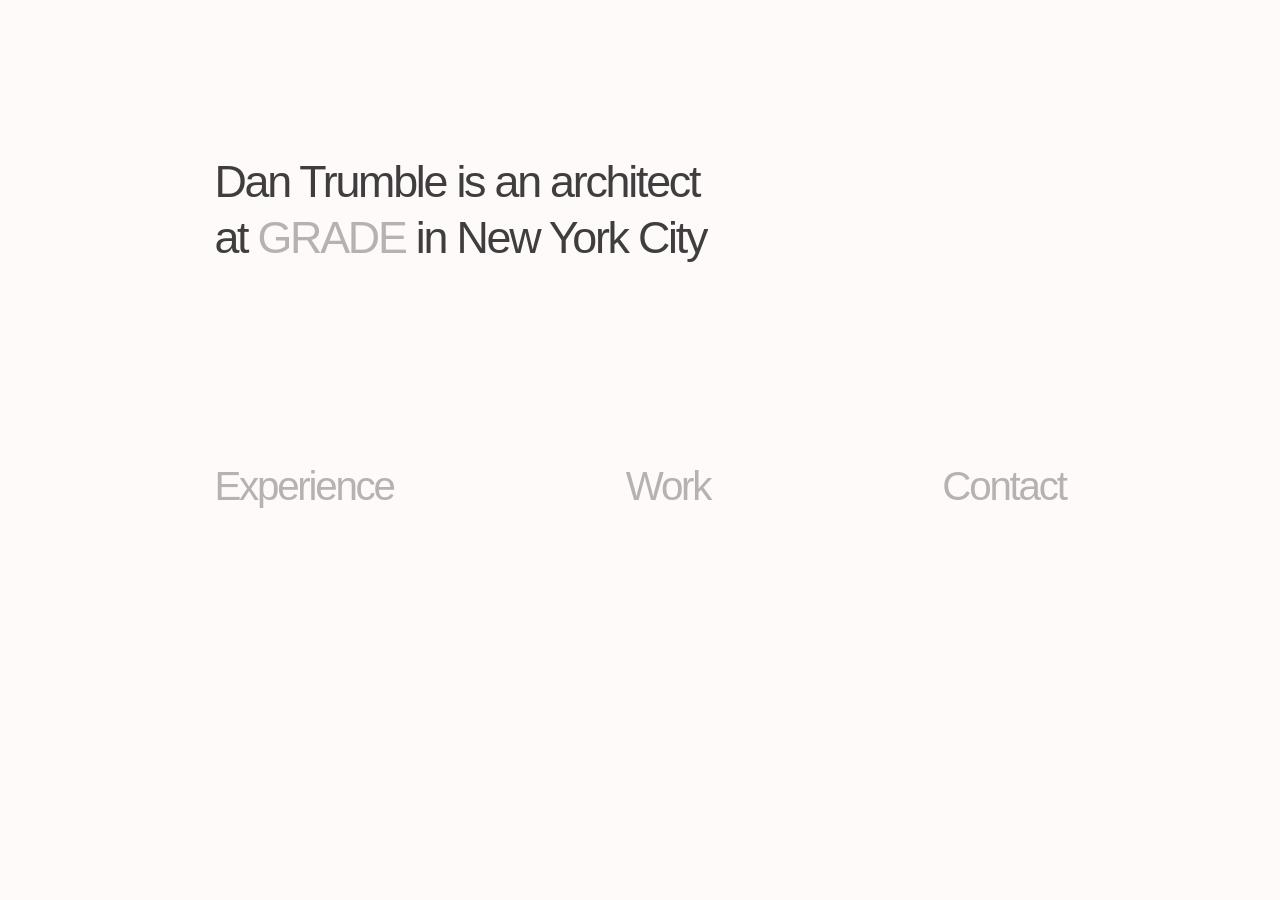
<file: index.html>
<!DOCTYPE html>
<html>
	<head>
		<meta http-equiv="Content-Type" content="text/html; charset=UTF-8">
		<link href="http://gmpg.org/xfn/11" rel="profile">
		<meta name="viewport" content="width=device-width, initial-scale=1.0">
		<meta name="description" content="New York City architect Dan Trumble">
  		<meta name="keywords" content="Daniel Trumble, architect, New York, architecture, Dan Trumble, portfolio, resume, experience, Notre Dame, Martinsburg, house design">
  		<meta name="author" content="Dan Trumble">
		<link rel="stylesheet" href="stylesheet.css" type="text/css" charset="utf-8" />
		<title>Dan Trumble - Home</title>
	</head>
	<body>
				<h1 class="headline">
					Dan Trumble is an architect<br>
					at <a href="https://gradenewyork.com/home" target="_blank">GRADE</a>
					in New York City
				</h1>
				<div class="nav">
				<ul>
					<li> <h2 class="menu"><a href="resume/index.html">Experience</a></h2> </li>
					<li> <h2 class="menu"><a href="work/index.html"> Work</a></h2></li>
					<li> <h2 class="menu"><a href="contact/index.html">Contact</a></h2> </li>
				</ul>
			</div>
	</body>
</html>
</file>
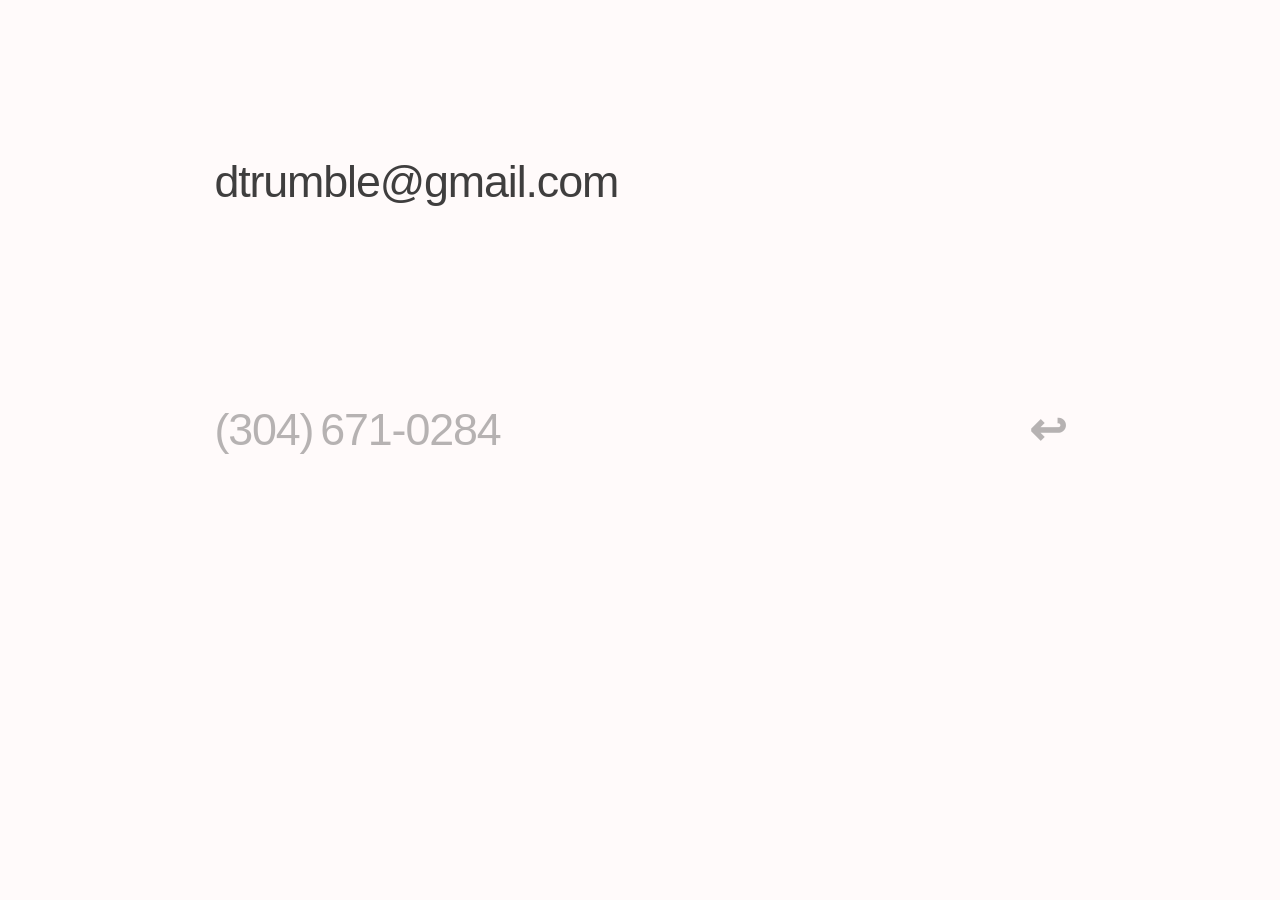
<file: contact/index.html>
<!DOCTYPE html>
<html>
	<head>
		<meta http-equiv="Content-Type" content="text/html; charset=UTF-8">
		<link href="http://gmpg.org/xfn/11" rel="profile">
		<meta name="viewport" content="width=device-width, initial-scale=1.0">
		<meta name="description" content="Contact Dan Trumble for opportunities, collaborations, or just to say hello.">
  	<meta name="keywords" content="Dan Trumble, architect, New York, architecture, Dan Trumble, contact, email, telephone, address">
  	<meta name="author" content="Dan Trumble">
		<title>Contact - Dan Trumble</title>
		<style>
      html {
        -webkit-font-smoothing: antialiased;
        -moz-osx-font-smoothing: grayscale;
      }
      *, *:after, *:before {
        -webkit-box-sizing: border-box;
        -moz-box-sizing: border-box;
        box-sizing: border-box;
      }
      body {
				margin: 12% calc(31% - 182.4px);
			  font-size: calc(2vw + 19.2px);
				font-family: sans-serif;
        line-height: 1.25;
        word-spacing: -.1em;
				opacity: .75;
				background-color: snow;
				text-align: left;
	      letter-spacing: -0.025em;

      }
			@media only screen and (max-width: 640px) {
				body {
					margin: 15vh 2vh;
			    font-size: 8vw;
					}
			}
			a:link, a:visited, a:hover, a:active {
				color: black;
				text-decoration: none;
			}
			.homelink {
				font-size: 100%;

				opacity: .375;
      }
      .phone {
        font-size: 100%;
				margin-bottom: 0;
	      font-weight: 400;
				opacity: .375;
      }
      .email {
        font-size: 100%;
	      font-weight: 400;

      }
			::-moz-selection { /* Code for Firefox */
				background: #fafafa;
			}
			::selection {
				background: #fafafa;
			}
			.nav ul {
			  display: flex;
			  padding-left: 0;
				justify-content: space-between;
				margin-top: 18vh;
			}
			.nav ul li {
			  list-style:none;
			}
			li:last-child {
			  text-align: right;
			}
		</style>
	</head>
	<body>
			<div class="nav">
				<h1 class="email"><a href="mailto:dtrumble@gmail.com">dtrumble@gmail.com</a></h1>
				<ul>
					<li><h1 class="phone"><a href="tel:304-671-0284">(304) 671-0284</a></h1></li>
        	<li><h1 class="homelink"><a href="../index.html">&#8617;&#xFE0E</a></h1></li>
				</ul>
			</div>

	</body>
</html>
</file>
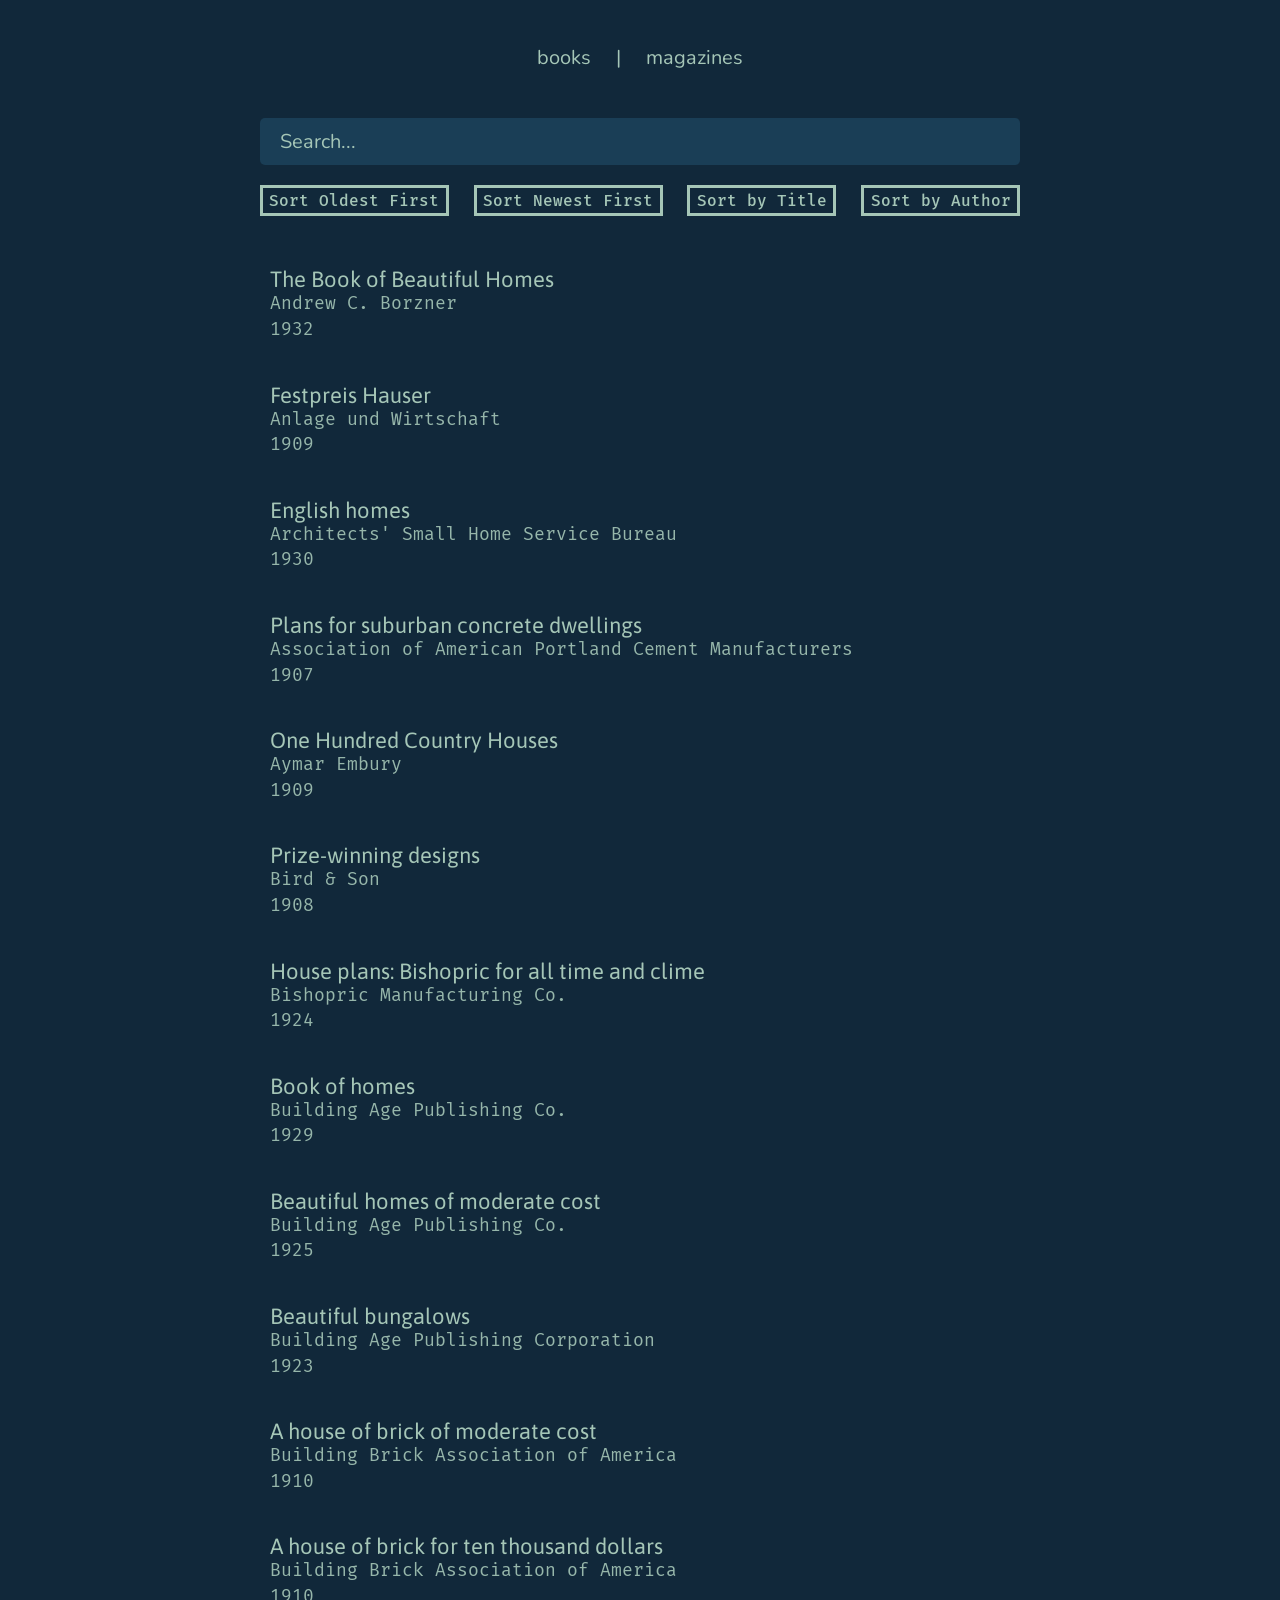
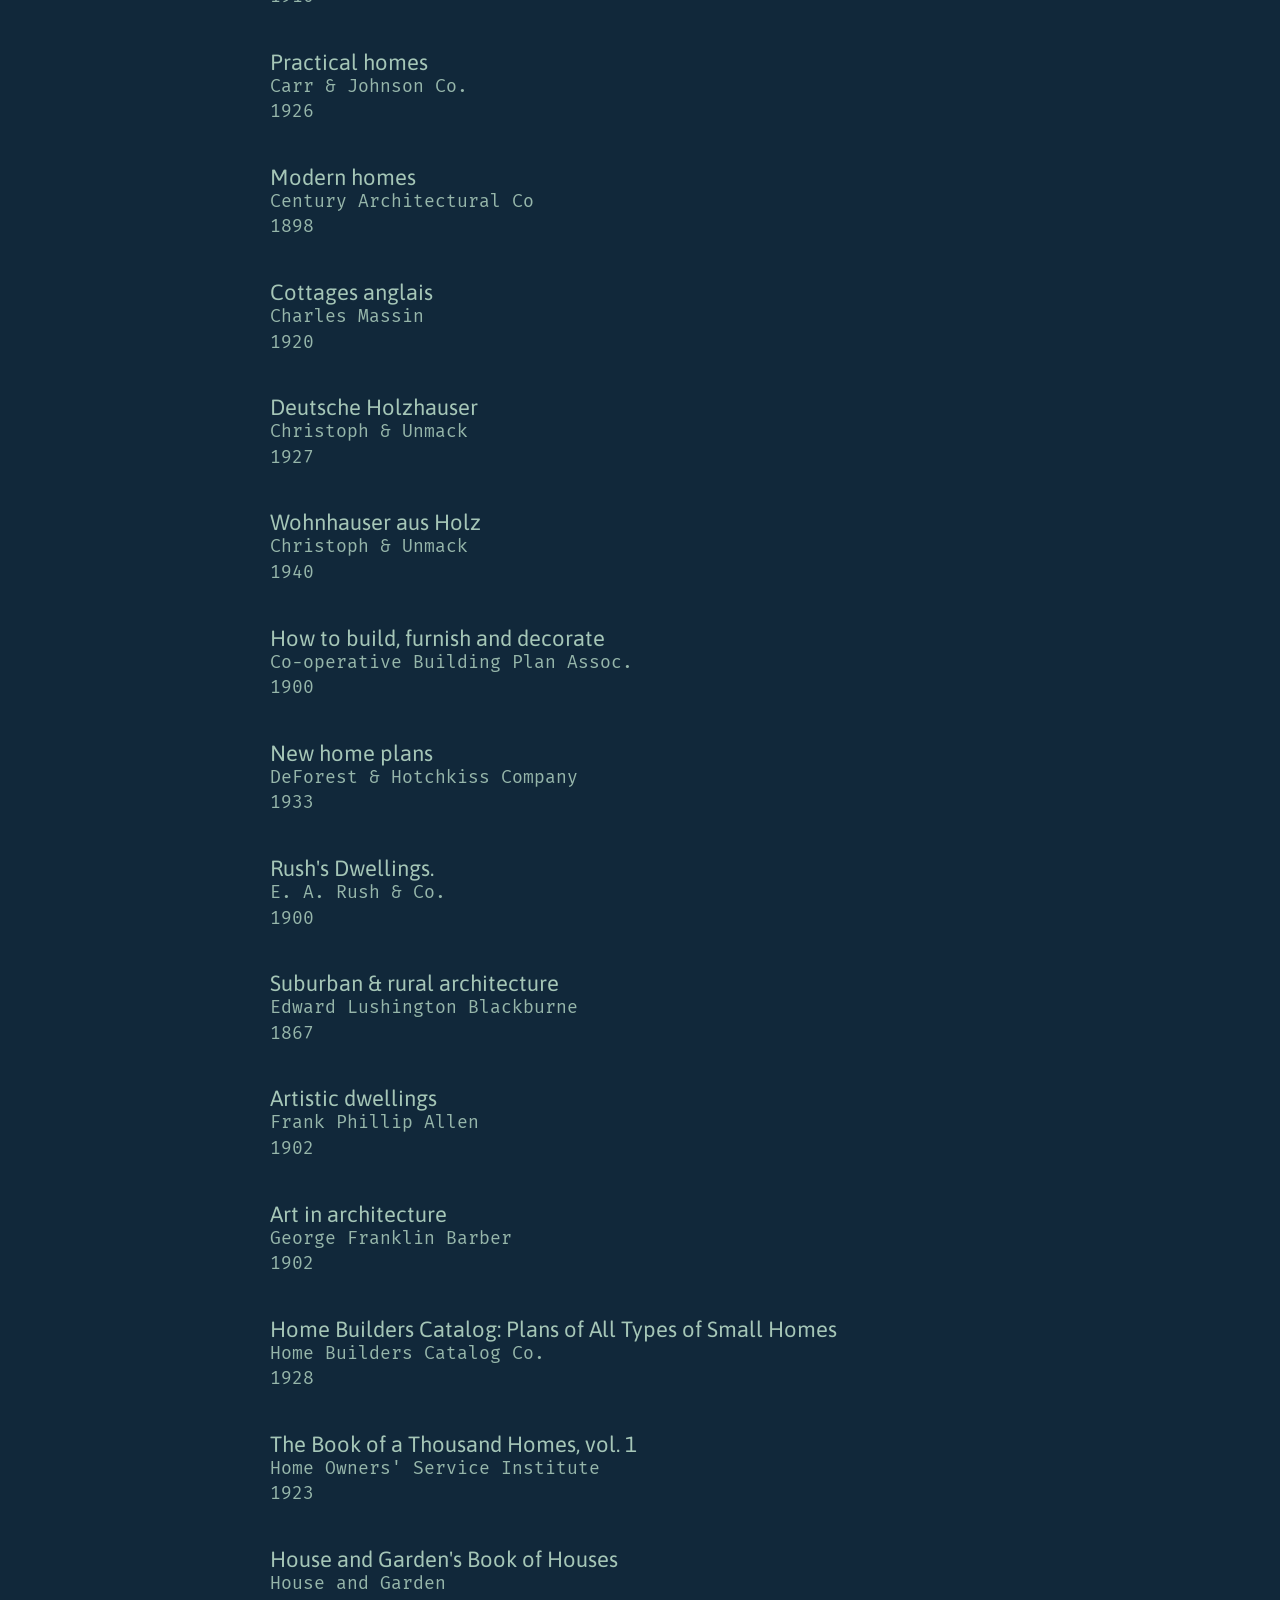
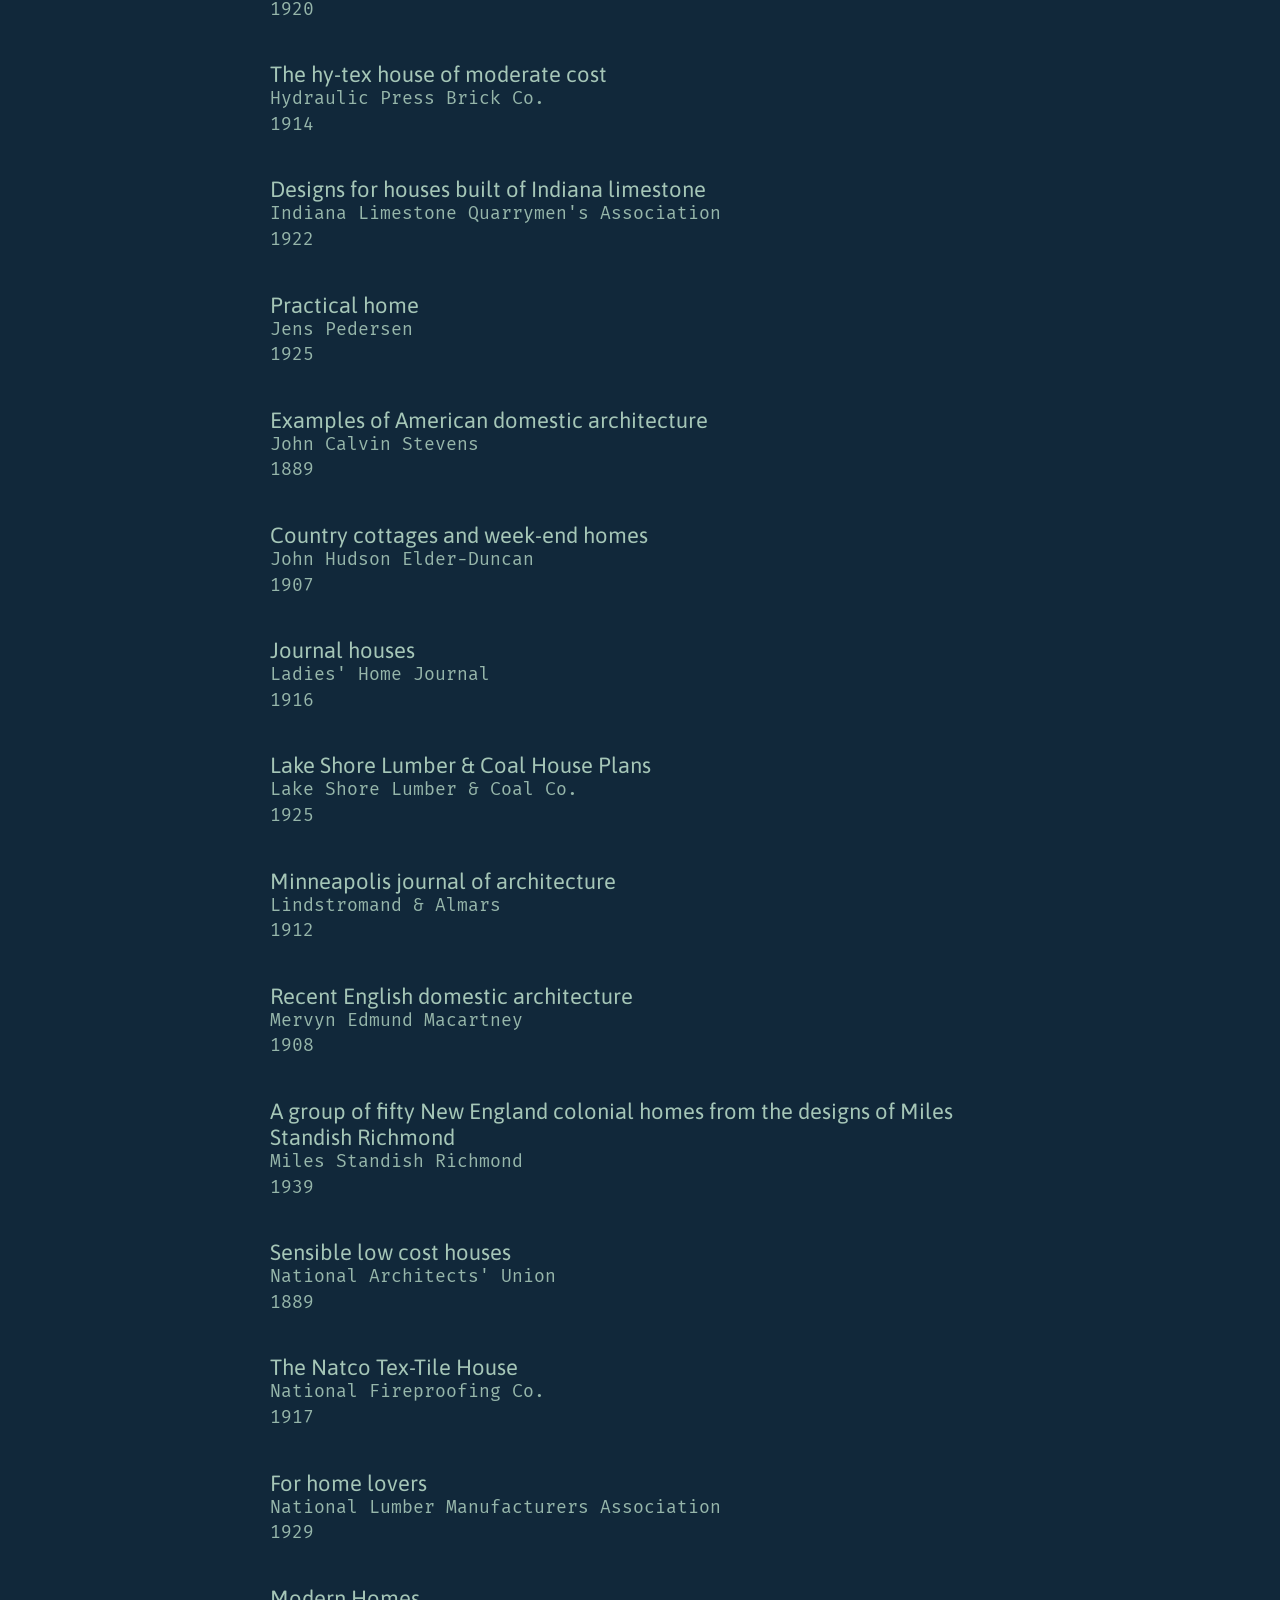
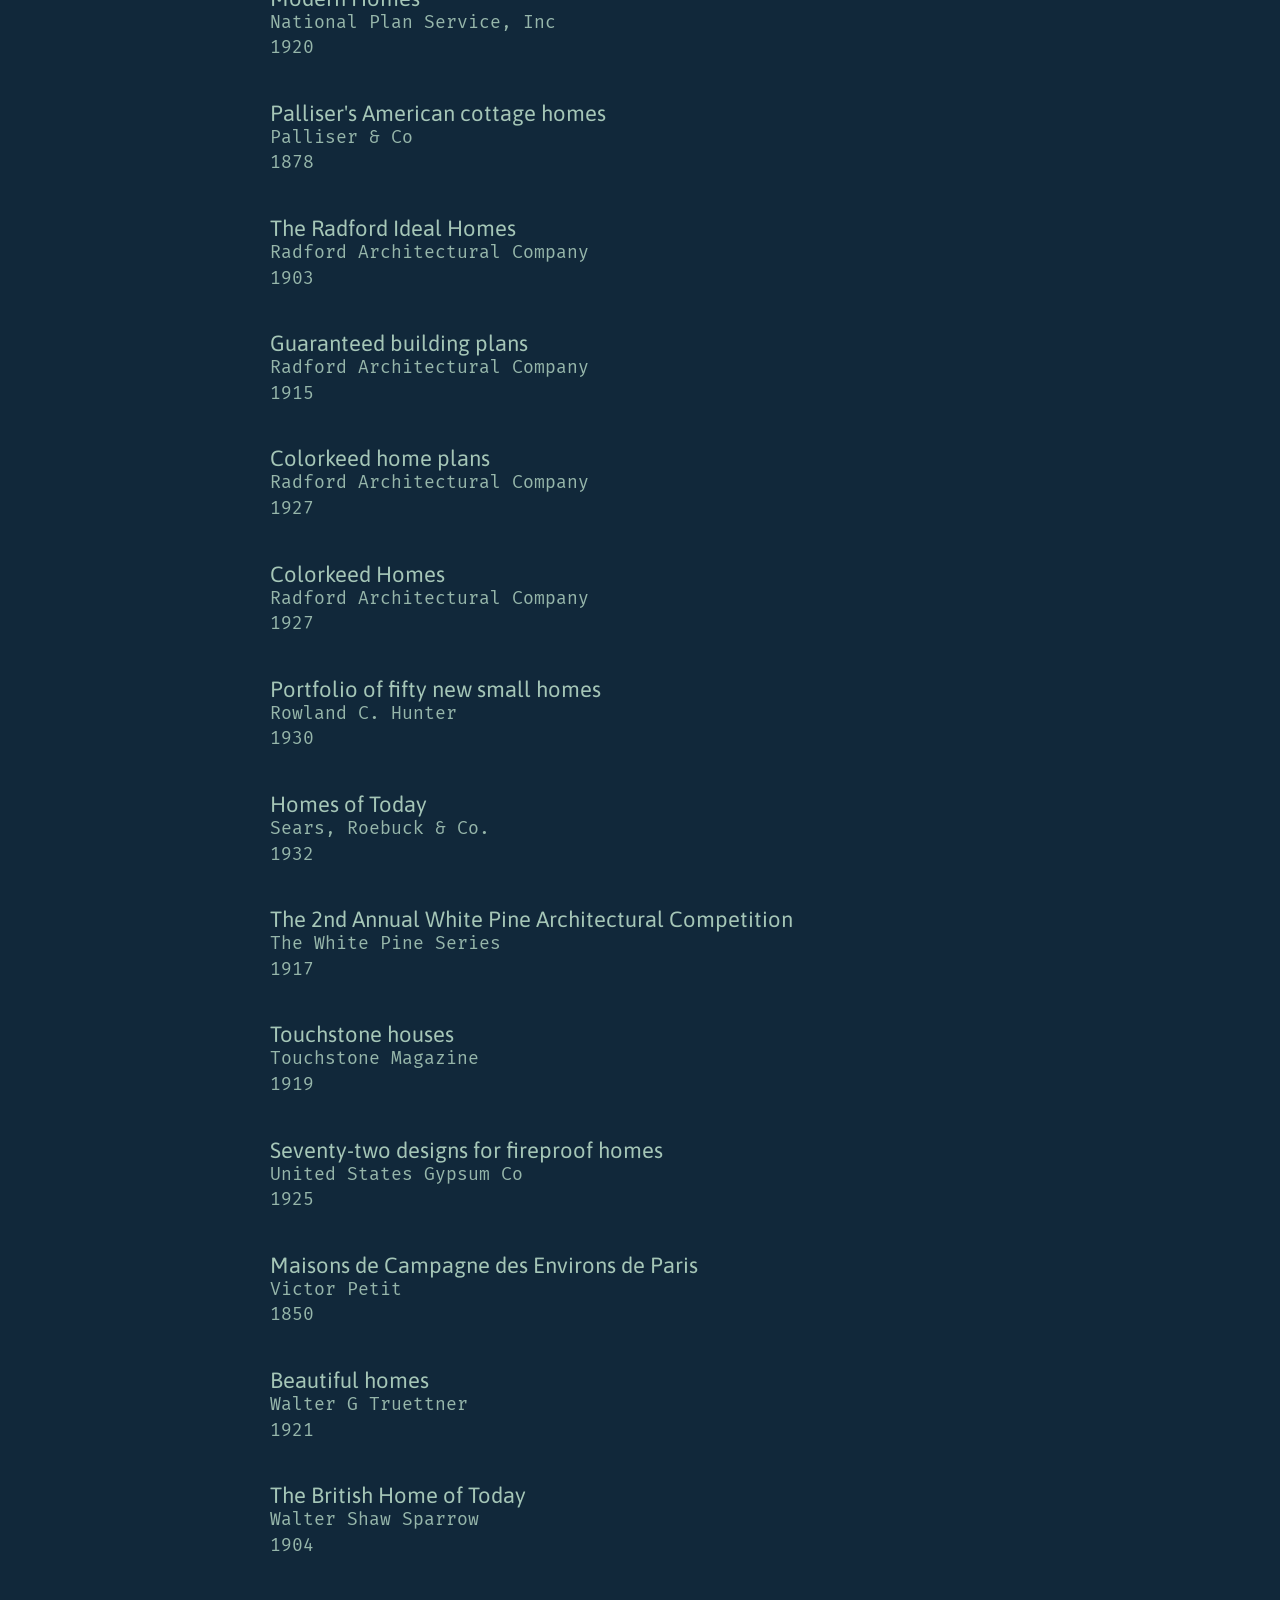
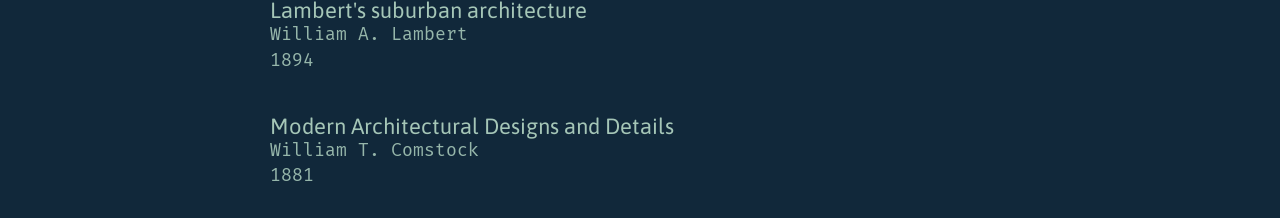
<file: library/index.html>
<!DOCTYPE html>
<html>
<head>
	<meta http-equiv="Content-Type" content="text/html; charset=UTF-8">
	<link href="http://gmpg.org/xfn/11" rel="profile">
	<meta name="viewport" content="width=device-width, initial-scale=1.0">
	<title>Books</title>
	<style>
     		 @import url('https://fonts.googleapis.com/css?family=Fira+Mono:400,500|Asap:700|Nunito:700');
      		::selection { background: #d1d6d4; }
      		::placeholder { color: #a5c6b7;}
      		html {
		        -webkit-font-smoothing: antialiased;
		        -moz-osx-font-smoothing: grayscale;
		      }
	      	*, *:after, *:before {
		        -webkit-box-sizing: border-box;
		        -moz-box-sizing: border-box;
		        box-sizing: border-box;
		      }
	     	input {
		        -webkit-appearance: none;
		        -moz-appearance: none;
		        appearance: none;
		      }
	      	body {
			margin: 5% calc(38.125% - 228px);
		        font-size: calc(1.25vw + 24px);
        		text-align:left;
        		color: #a5c6b7;
        		background-color: #11283a;
        		opacity: 1;
        		font-family: 'Fira Mono', monospace;
			}
      		@media only screen and (max-width: 640px) {
	      		 body {
          			margin: 5% 2.5%;
           			font-size: 5vw;
         			}
			ul {
				width: 99%;
				}
      			 }
		.bookCard {
		        text-align: left;
		        margin: 2px;
		        padding: .2em;
		        margin-bottom: .5em;
			border-radius: .125em;
		    }
		.bookCard:hover{
		    background-color: #1a3e56;
		    }
		.title {
		      font-family: 'Asap', serif;
		      font-size: 55%
		    }
		.auth {
		      font-size: 45%;
		      margin-bottom: .2em;
			     opacity: .9;
		    }
		.year {
		      font-size: 45%;
		      margin-bottom: .2em;
			     opacity: .9;
		    }
		a:link, a:visited, a:hover, a:active {
		      color: #a5c6b7;
			text-decoration: none;
		    }
		#Search {
		      width: 100%;
		      border-style: hidden;
		      font-size: 50%;
		      padding: .5em 2em .5em 1em;
		      margin-bottom: 1em;
		      font-family:'Nunito',monospace;
		      background-color: #1a3e56;
		      border-radius: .25em;
		      outline: none;
		      color: #aebac4;
		    }
		ul {
			list-style-type: none;
			padding: 0;
			list-style-position: inside;
		}
		button {
		        border: .2em solid #a5c6b7;
		        display: inline-block;
		        padding: .2em .4em;
			font-size: 40%;
		      	font-weight: 500;
			background-color: inherit;
		     	font-family:'Fira Mono',monospace;
			color: #a5c6b7;
		    }
		button:hover{
		    background-color: #1a3e56;
		  }
		ul li{
		    	float: left;
		    	width: 99%;
			height: auto;
		}
		.sortButtons {
			display: flex;
			justify-content: space-between;
		}
		 header {
		      font-family: 'Nunito', sans-serif;
		      font-size: 50%;
		      margin-bottom: 2em;
		      margin-top: -1em;
			text-align:center;
		    }
		    .headlnk {
		      padding: 0 1em;
		      text-decoration: none;
		    }

	</style>
</head>
<body>
	<header>
		<span><a class='headlnk' href="index.html">books</a> | <a class='headlnk' href="periodicals.html">magazines</a></span>
	</header>

	<input type="text" id="Search" onkeyup="searchFilter()" placeholder="Search..." title="Type in a name">
	<div class="sortButtons"> 
		 <button onclick="sortYearA()" type="button" id="ageSortButton">Sort Oldest First</button>
		  <button onclick="sortYearD()" type="button" id="ageSortButton2">Sort Newest First</button>
		  <button onclick="sortTitle()" type="button" id="nameSortButton">Sort by Title</button>
		  <button onclick="sortAuthor()" type="button" id="authSortButton">Sort by Author</button>
	</div>
	  <ul id="dataDisplay">
	      <!-- JSON data will be displayed here -->
	  </ul>

</body>
<script src="https://ajax.googleapis.com/ajax/libs/jquery/3.3.1/jquery.min.js"></script>
<script>
var jsonData = {
    "data": [
  {
    "title": "The Book of Beautiful Homes",
    "author": "Andrew C. Borzner",
    "year": 1932,
    "link": "https://archive.org/details/TheBookOfBeautifulHomes/page/n1/mode/thumb?view=theater"
  },
  {
    "title": "Festpreis Hauser",
    "author": "Anlage und Wirtschaft",
    "year": 1909,
    "link": "https://archive.org/details/FestpreisHuser/page/n1/mode/thumb?view=theater"
  },
  {
    "title": "English homes",
    "author": "Architects' Small Home Service Bureau",
    "year": 1930,
    "link": "https://archive.org/details/ArchitectsSmallHomeServiceBureauEnglishhomes0001/page/n1/mode/thumb?view=theater"
  },
  {
    "title": "Plans for suburban concrete dwellings",
    "author": "Association of American Portland Cement Manufacturers",
    "year": 1907,
    "link": "https://archive.org/details/plansforsuburban00asso/page/n1/mode/thumb?view=theater"
  },
  {
    "title": "One Hundred Country Houses",
    "author": "Aymar Embury",
    "year": 1909,
    "link": "https://archive.org/details/onehundredcountr00embu/page/n1/mode/thumb?view=theater"
  },
  {
    "title": "Prize-winning designs",
    "author": "Bird & Son",
    "year": 1908,
    "link": "https://archive.org/details/prizewinningdesi00bird/page/n1/mode/thumb?view=theater"
  },
  {
    "title": "House plans: Bishopric for all time and clime",
    "author": "Bishopric Manufacturing Co.",
    "year": 1924,
    "link": "https://archive.org/details/HousePlansBishopricForAllTimeAndClime/page/n1/mode/thumb?view=theater"
  },
  {
    "title": "Book of homes",
    "author": "Building Age Publishing Co.",
    "year": 1929,
    "link": "https://archive.org/details/BuildingAgePubBookofHomesLCAndrew0001/page/n1/mode/thumb?view=theater"
  },
  {
    "title": "Beautiful bungalows",
    "author": "Building Age Publishing Corporation",
    "year": 1923,
    "link": "https://archive.org/details/beautifulbungalo00buil/page/n1/mode/thumb?view=theater"
  },
  {
    "title": "A house of brick of moderate cost",
    "author": "Building Brick Association of America",
    "year": 1910,
    "link": "https://archive.org/details/houseofbrickofmo00buil/page/n1/mode/thumb?view=theater"
  },
  {
    "title": "A house of brick for ten thousand dollars",
    "author": "Building Brick Association of America",
    "year": 1910,
    "link": "https://archive.org/details/houseofbrickfort00buil/page/n1/mode/thumb?view=theater"
  },
  {
    "title": "Practical homes",
    "author": "Carr & Johnson Co.",
    "year": 1926,
    "link": "https://archive.org/details/PracticalHomes1926/page/n1/mode/thumb?view=theater"
  },
  {
    "title": "Modern homes",
    "author": "Century Architectural Co",
    "year": 1898,
    "link": "https://archive.org/details/modernhomescolle00cent/page/n1/mode/thumb?view=theater"
  },
  {
    "title": "Cottages anglais",
    "author": "Charles Massin",
    "year": 1920,
    "link": "https://archive.org/details/cottagesanglais00mass/page/n1/mode/thumb?view=theater"
  },
  {
    "title": "Deutsche Holzhauser",
    "author": "Christoph & Unmack",
    "year": 1927,
    "link": "https://archive.org/details/DeutscheHolzhuser.KatalogXxiii/page/n1/mode/thumb?view=theater"
  },
  {
    "title": "Wohnhauser aus Holz",
    "author": "Christoph & Unmack",
    "year": 1940,
    "link": "https://archive.org/details/WohnhuserAusHolz/page/n1/mode/thumb?view=theater"
  },
  {
    "title": "How to build, furnish and decorate",
    "author": "Co-operative Building Plan Assoc.",
    "year": 1900,
    "link": "https://archive.org/details/HowToBuildFurnishAndDecorate...Co-operativeBuildingPlan/page/n1/mode/thumb?view=theater"
  },
  {
    "title": "New home plans",
    "author": "DeForest & Hotchkiss Company",
    "year": 1933,
    "link": "https://archive.org/details/NewHomePlans/page/n1/mode/thumb?view=theater"
  },
  {
    "title": "Rush's Dwellings.",
    "author": "E. A. Rush & Co.",
    "year": 1900,
    "link": "https://archive.org/details/RushsDwellings/page/n1/mode/thumb?view=theater"
  },
  {
    "title": "Suburban & rural architecture",
    "author": "Edward Lushington Blackburne",
    "year": 1867,
    "link": "https://archive.org/details/suburbanruralarc00blac_0/page/n1/mode/thumb?view=theater"
  },
  {
    "title": "Artistic dwellings",
    "author": "Frank Phillip Allen",
    "year": 1902,
    "link": "https://archive.org/details/artisticdwelling00alle_1/page/n1/mode/thumb?view=theater"
  },
  {
    "title": "Art in architecture",
    "author": "George Franklin Barber",
    "year": 1902,
    "link": "https://archive.org/details/artinarchitectur00barb/page/n1/mode/thumb?view=theater"
  },
  {
    "title": "Home Builders Catalog: Plans of All Types of Small Homes",
    "author": "Home Builders Catalog Co.",
    "year": 1928,
    "link": "https://archive.org/details/HomeBuildersCatalogPlansOfAllTypesOfSmallHomes/page/n1/mode/thumb?view=theater"
  },
  {
    "title": "The Book of a Thousand Homes, vol. 1",
    "author": "Home Owners' Service Institute",
    "year": 1923,
    "link": "https://archive.org/details/HomeOwnersServiceInstituteThebookofathousandhomes0001/page/n1/mode/thumb?view=theater"
  },
  {
    "title": "House and Garden's Book of Houses",
    "author": "House and Garden",
    "year": 1920,
    "link": "https://archive.org/details/housegardensbook00wrig_0/page/n1/mode/thumb?view=theater"
  },
  {
    "title": "The hy-tex house of moderate cost",
    "author": "Hydraulic Press Brick Co.",
    "year": 1914,
    "link": "https://archive.org/details/HydraulicPressBrickCoThehytexhouseofmoderatecost0001/page/n1/mode/thumb?view=theater"
  },
  {
    "title": "Designs for houses built of Indiana limestone",
    "author": "Indiana Limestone Quarrymen's Association",
    "year": 1922,
    "link": "https://archive.org/details/designsforhouses00indi/page/n1/mode/thumb?view=theater"
  },
  {
    "title": "Practical home",
    "author": "Jens Pedersen",
    "year": 1925,
    "link": "https://archive.org/details/PracticalHome1925/page/n1/mode/thumb?view=theater"
  },
  {
    "title": "Examples of American domestic architecture",
    "author": "John Calvin Stevens",
    "year": 1889,
    "link": "https://archive.org/details/gri_33125016354967/page/n1/mode/thumb?view=theater"
  },
  {
    "title": "Country cottages and week-end homes",
    "author": "John Hudson Elder-Duncan",
    "year": 1907,
    "link": "https://archive.org/details/countrycottagesw00elde/page/n1/mode/thumb?view=theater"
  },
  {
    "title": "Journal houses",
    "author": "Ladies' Home Journal",
    "year": 1916,
    "link": "https://archive.org/details/LadiesHomeJournal2/page/n1/mode/thumb?view=theater"
  },
  {
    "title": "Lake Shore Lumber & Coal House Plans",
    "author": "Lake Shore Lumber & Coal Co.",
    "year": 1925,
    "link": "https://archive.org/details/LakeShoreLumberCoalhousePlans/page/n1/mode/thumb?view=theater"
  },
  {
    "title": "Minneapolis journal of architecture",
    "author": "Lindstromand & Almars",
    "year": 1912,
    "link": "https://archive.org/details/LindstromandAlmarsMinneapolisjournalofarchitecture0001/page/n1/mode/thumb?view=theater"
  },
  {
    "title": "A group of fifty New England colonial homes from the designs of Miles Standish Richmond",
    "author": "Miles Standish Richmond",
    "year": 1939,
    "link": "https://archive.org/details/groupoffiftynewe00rich/page/n1/mode/thumb?view=theater"
  },
  {
    "title": "Sensible low cost houses",
    "author": "National Architects' Union",
    "year": 1889,
    "link": "https://archive.org/details/NationalArchitectsUnionSensiblelowcosthouses0001/page/n1/mode/thumb?view=theater"
  },
  {
    "title": "The Natco Tex-Tile House",
    "author": "National Fireproofing Co.",
    "year": 1917,
    "link": "https://archive.org/details/NationalFireproofingCoThenatcotextilehouse0001/page/n1/mode/thumb?view=theater"
  },
  {
    "title": "For home lovers",
    "author": "National Lumber Manufacturers Association",
    "year": 1929,
    "link": "https://archive.org/details/ForHomeLovers/page/n1/mode/thumb?view=theater"
  },
  {
    "title": "Modern Homes",
    "author": "National Plan Service, Inc",
    "year": 1920,
    "link": "https://archive.org/details/modernhomes00nati/page/n1/mode/thumb?view=theater"
  },
  {
    "title": "Palliser's American cottage homes",
    "author": "Palliser & Co",
    "year": 1878,
    "link": "https://archive.org/details/pallisersamerica00pall/page/n1/mode/thumb?view=theater"
  },
  {
    "title": "The Radford Ideal Homes",
    "author": "Radford Architectural Company",
    "year": 1903,
    "link": "https://archive.org/details/radfordidealhome00radf/page/n1/mode/thumb?view=theater"
  },
  {
    "title": "Guaranteed building plans",
    "author": "Radford Architectural Company",
    "year": 1915,
    "link": "https://archive.org/details/guaranteedbuild00radf/page/n1/mode/thumb?view=theater"
  },
  {
    "title": "Colorkeed home plans",
    "author": "Radford Architectural Company",
    "year": 1927,
    "link": "https://archive.org/details/WmARadfordColorkeedhomeplans0001/page/n1/mode/thumb?view=theater"
  },
  {
    "title": "Colorkeed Homes",
    "author": "Radford Architectural Company",
    "year": 1927,
    "link": "https://archive.org/details/WmARadfordColorkeedhomefiresidegarden0001/page/n1/mode/thumb?view=theater"
  },
  {
    "title": "Portfolio of fifty new small homes",
    "author": "Rowland C. Hunter",
    "year": 1930,
    "link": "https://archive.org/details/PortfolioOfFiftyNewSmallHomesDesignedByR.c.Hunter/page/n1/mode/thumb?view=theater"
  },
  {
    "title": "Homes of Today",
    "author": "Sears, Roebuck & Co.",
    "year": 1932,
    "link": "https://archive.org/details/HomesOfToday1932/page/n1/mode/thumb?view=theater"
  },
  {
    "title": "The 2nd Annual White Pine Architectural Competition",
    "author": "The White Pine Series",
    "year": 1917,
    "link": "https://archive.org/details/whitepinehouse00whitrich/page/n1/mode/thumb?view=theater"
  },
  {
    "title": "Touchstone houses",
    "author": "Touchstone Magazine",
    "year": 1919,
    "link": "https://archive.org/details/touchstonehouses00touc/page/n1/mode/thumb?view=theater"
  },
  {
    "title": "Seventy-two designs for fireproof homes",
    "author": "United States Gypsum Co",
    "year": 1925,
    "link": "https://archive.org/details/seventytwodesign00unit//page/n1/mode/thumb?view=theater"
  },
  {
    "title": "Maisons de Campagne des Environs de Paris",
    "author": "Victor Petit",
    "year": 1850,
    "link": "https://archive.org/details/maisonsdecampagn00peti/page/n1/mode/thumb?view=theater"
  },
  {
    "title": "Beautiful homes",
    "author": "Walter G Truettner",
    "year": 1921,
    "link": "https://archive.org/details/beautifulhomespu00true/page/n1/mode/thumb?view=theater"
  },
  {
    "title": "The British Home of Today",
    "author": "Walter Shaw Sparrow",
    "year": 1904,
    "link": "https://archive.org/details/britishhometoday00spar/page/n1/mode/thumb?view=theater"
  },
  {
    "title": "Lambert's suburban architecture",
    "author": "William A. Lambert",
    "year": 1894,
    "link": "https://archive.org/details/WmALambertLambertssuburbanarchitecture0001/page/n1/mode/thumb?view=theater"
  },
  {
    "title": "Modern Architectural Designs and Details",
    "author": "William T. Comstock",
    "year": 1881,
    "link": "https://archive.org/details/gri_33125007838127/page/n1/mode/thumb?view=theater"
  },
  {
    "title": "Recent English domestic architecture",
    "author": "Mervyn Edmund Macartney",
    "year": 1908,
    "link": "https://archive.org/details/recentenglishdom04maca/page/n1/mode/thumb?view=theater"
  },
  {
    "title": "Beautiful homes of moderate cost",
    "author": "Building Age Publishing Co.",
    "year": 1925,
    "link": "https://archive.org/details/beautifulhomesof00buil_0/page/n1/mode/thumb?view=theater"
  }
]

}

function sortYearA() {
  clearData('dataDisplay');

  jsonData.data.sort(function (a, b) {
    return a.year < b.year ? -1 : 1;
  });
  jsonData.data.forEach(createData);
searchFilter();
};

function sortYearD() {
  clearData('dataDisplay');

  jsonData.data.sort(function (a, b) {
    return a.year < b.year ? 1 : -1;
  });
  jsonData.data.forEach(createData);
searchFilter();
};

function sortTitle() {
  clearData('dataDisplay');
  jsonData.data.sort(function (a, b) {
    return a.title < b.title ? -1 : 1;
  });
  jsonData.data.forEach(createData);
searchFilter();
};

function sortAuthor() {
  clearData('dataDisplay');
  jsonData.data.sort(function (a, b) {
    return a.author < b.author ? -1 : 1;
  });
  jsonData.data.forEach(createData);
searchFilter();
};

jsonData.data.sort(function (a, b) {
    return a.author < b.author ? -1 : 1;
  });
jsonData.data.forEach(createData);


function createData(item,index){
  const dataDisplay = document.getElementById("dataDisplay");
  const cardList = document.createElement("li");
  cardList.classList = 'bookCard';
  const cardLink = document.createElement("a");
  cardLink.href = item.link;
  cardLink.target = "blank";
  const cardTitle = document.createElement("div");
  cardTitle.textContent = item.title;
  cardTitle.classList = 'title';
  const cardYear = document.createElement("div");
  cardYear.classList = 'year';
  cardYear.textContent = item.year;
  const cardAuthor = document.createElement("div");
  cardAuthor.textContent = item.author;
  cardAuthor.classList = 'auth';

  dataDisplay.appendChild(cardList);
  cardList.appendChild(cardLink);
  cardLink.appendChild(cardTitle);
  cardLink.appendChild(cardAuthor);
  cardLink.appendChild(cardYear);
  
}

function clearData(elementID) {
  document.getElementById(elementID).innerHTML = "";
};

function searchFilter() {
      var input = document.getElementById("Search");
      var filter = input.value.toLowerCase();
      var nodes = document.getElementsByClassName('bookCard');

      for (i = 0; i < nodes.length; i++) {
        if (nodes[i].innerText.toLowerCase().includes(filter)) {
          nodes[i].style.display = "block";
        } else {
          nodes[i].style.display = "none";
        }
      }
    }

</script>

</html>
</file>
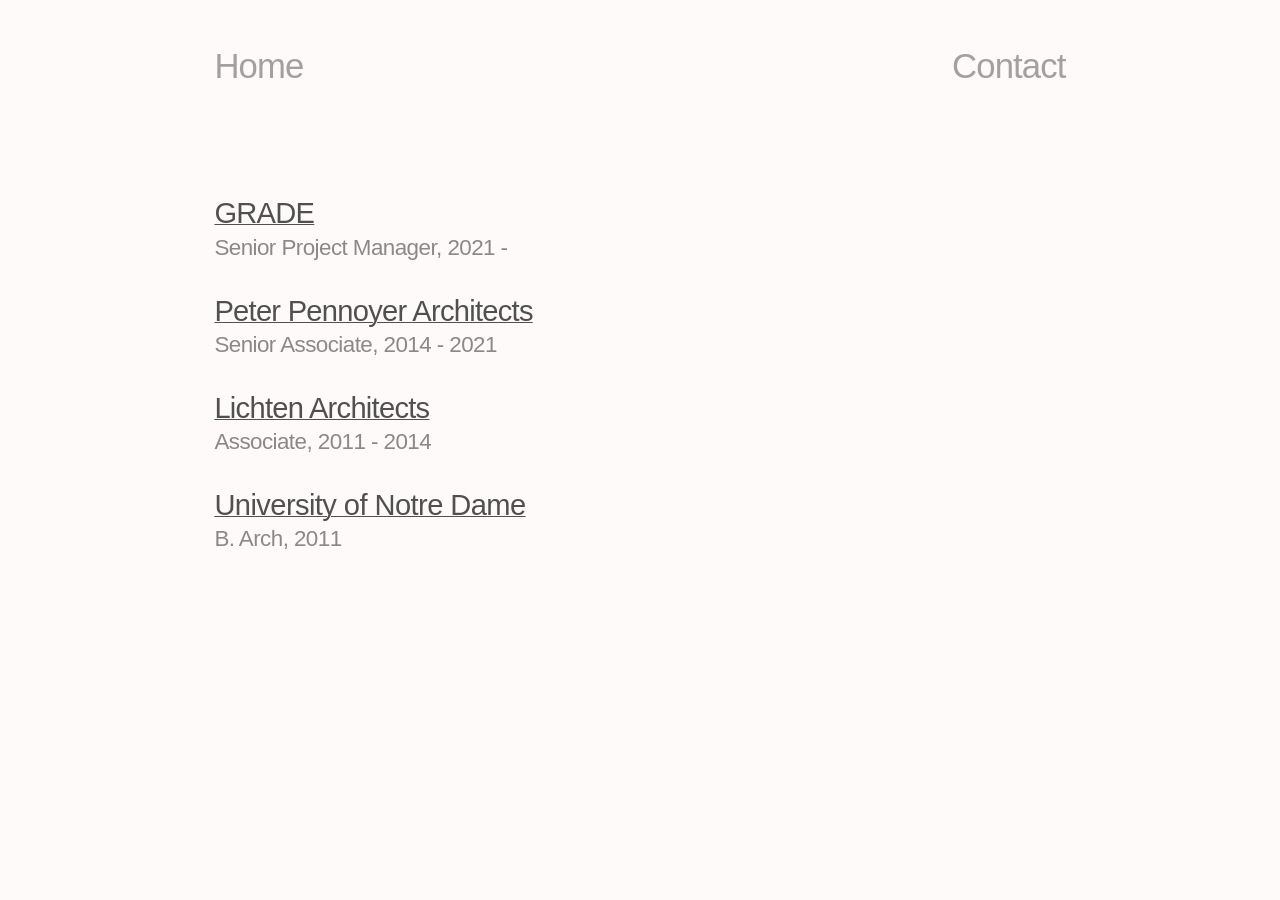
<file: resume/index.html>
<!DOCTYPE html>

<html>
  <head>
        <meta http-equiv="Content-Type" content="text/html; charset=UTF-8">
        <link href="http://gmpg.org/xfn/11" rel="profile">
        <meta name="viewport" content="width=device-width, initial-scale=1.0">
        <meta name="description" content="Dan Trumble Professional Experience">
      	<meta name="keywords" content="Daniel Trumble, architect, New York City, Hamptons, architecture, Dan Trumble, portfolio, resume, experience, Notre Dame, Martinsburg High School, Peter Pennoyer, Lichten Craig, GRADE">
      	<meta name="author" content="Dan Trumble">
        <title>Dan Trumble - Experience</title>
        <style>
          html {
              -webkit-font-smoothing: antialiased;
              -moz-osx-font-smoothing: grayscale;
            }
            *, *:after, *:before {
              -webkit-box-sizing: border-box;
              -moz-box-sizing: border-box;
              box-sizing: border-box;
            }
            body {
              margin: 5vh calc(31% - 182.4px);
              font-size: calc(2vw + 19.2px);
              text-align:left;
              background-color: snow;
              opacity: .75;
            }
            a:link, a:visited, a:hover, a:active {
        			color: black;
              text-decoration-skip: ink;
              -webkit-text-decoration-skip: ink;
              text-decoration-thickness: 4%;
            }
            @media only screen and (max-width: 640px) {
            	body {
                margin: 5vh 2vh;
                font-size: 8vw;
            		}
            }
            .homelink {
              font-size:77.5%;
              font-family: sans-serif;
              font-weight:400;
	            text-align: left;
              line-height: 1.25;
	            opacity: .475;
		          letter-spacing: -0.025em;
            }
            .name {
              font-family: sans-serif;
              font-size: 135%;
              font-weight: 600;
              line-height: 1.20;
              margin-top: 1em;
              margin-bottom: 1.4em;
              text-transform: none;
		          opacity: .9;
		          letter-spacing: -0.05em;
            }
            .section {
              font-family: sans-serif;
              font-size: 65%;
              font-weight: 500;
              line-height: 1.20;
              margin-top: 1.1em;
              margin-bottom: .075em;
              text-transform: none;
		          opacity: .9;
		          letter-spacing: -0.025em;
            }
            .entry {
              font-family: sans-serif;
              font-size: 50%;
              font-weight: 400;
              line-height: 1.25;
              opacity: .6;
              margin-top: 0px;
              margin-bottom: 1.25em;
              text-transform: none;
		          letter-spacing: -0.025em;
            }
            .skillslist {
              font-family: sans-serif;
              font-size: 50%;
              font-weight: 300;
              line-height: 1.8;
              opacity: .95;
              margin-top: 1.25em;
              margin-bottom: 2.5em;
              letter-spacing: -.03em;
            }
            ::-moz-selection { /* Code for Firefox */
          		background: #e6edf7;
      			}
      			::selection {
          		background: #e6edf7;
      			}
            .homelink ul {
      			  display: flex;
      			  padding-left: 0;
              margin-bottom: 12vh;
      			}

      			.homelink ul li {
      			  list-style:none;
      			  flex: 0 0 49.9999%
      			}

      			li:last-child {
      			  text-align: right;
      			}
        </style>
    </head>
    <body>
        <header class="homelink">
          <ul>
            <li> <a href="../index.html" style="text-decoration: none;">Home</a> </li>
            <li> <a href="../contact/index.html" style="text-decoration: none;">Contact</a> </li>
        </ul>
        </header>
	       <h2 class="section"><a href="https://gradenewyork.com/home" target="_blank">GRADE</a></h2>
        <h3 class="entry">Senior Project Manager,  2021 -</h3>
        <h2 class="section"><a href="http://www.ppapc.com" target="_blank">Peter Pennoyer Architects</a></h2>
        <h3 class="entry">Senior Associate,  2014 - 2021</h3>
        <h2 class="section"><a href="https://www.lichtenarchitects.com/" target="_blank">Lichten Architects</a></h2>
        <h3 class="entry">Associate,  2011 - 2014</h3>
        <h2 class="section" style="letter-spacing:-.02em;"><a href="https://architecture.nd.edu/" target="_blank">University  of  Notre Dame</a></h2>
        <h3 class="entry">B. Arch,  2011</h3>
</html>
</file>
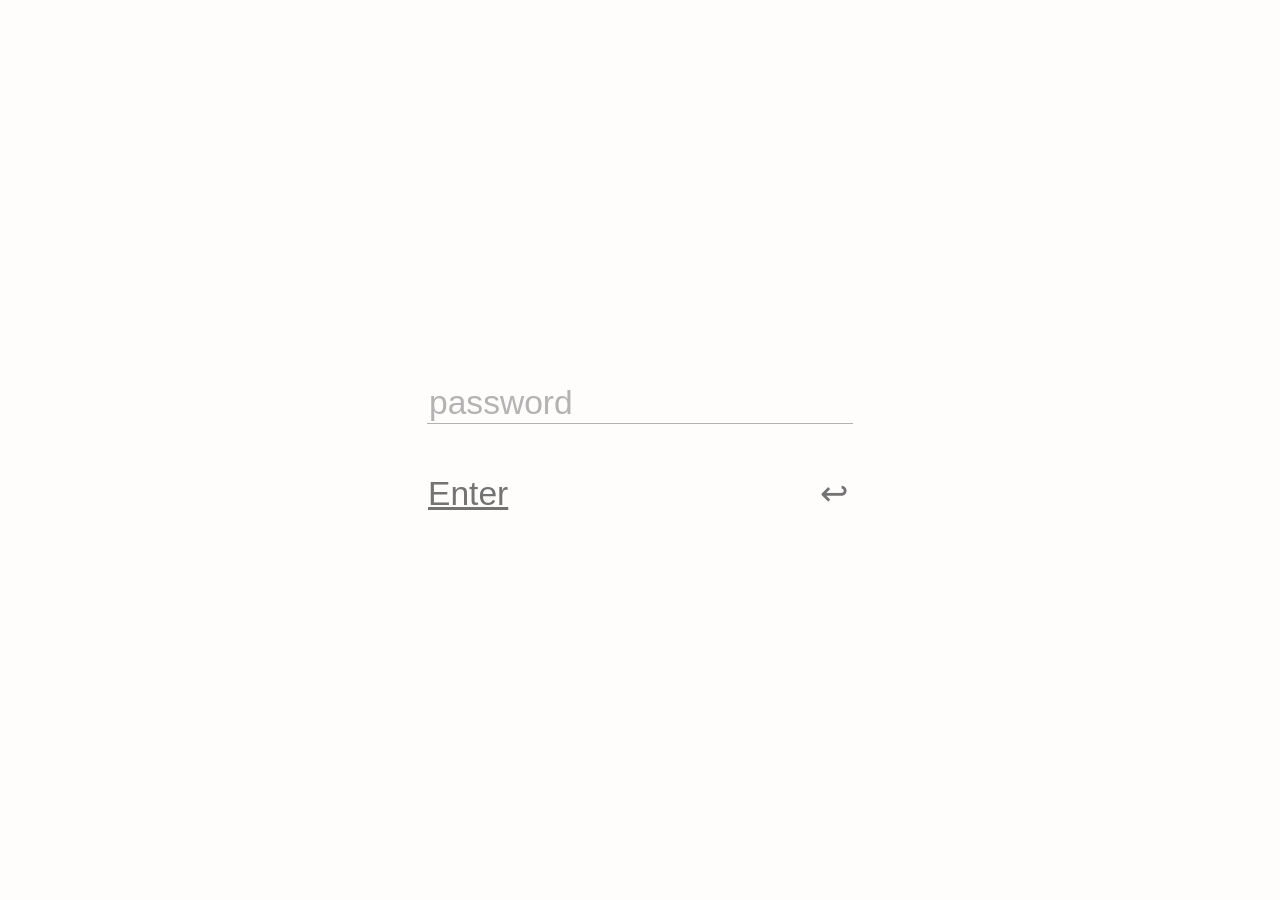
<file: work/index.html>
<!DOCTYPE html>
<html xmlns="http://www.w3.org/1999/xhtml">
<head>
<title>Dan Trumble - Password Protected</title>

<meta name="viewport" content="width=device-width, initial-scale=1.0">
<meta name="robots" content="noindex, nofollow">
</head>
<style>
html {
  -webkit-font-smoothing: antialiased;
  -moz-osx-font-smoothing: grayscale;
  scroll-behavior: smooth;
}
*, *:after, *:before {
  -webkit-box-sizing: border-box;
  -moz-box-sizing: border-box;
  box-sizing: border-box;
}
a:link, a:visited, a:hover, a:active {
  color: black;
  text-decoration-skip: ink;
  -webkit-text-decoration-skip: ink;
  text-decoration: none;
}
::-moz-selection { /* Code for Firefox */
  background: lightgrey;

}
::selection {
  background: lightgrey;
}
body {
	margin: 2vh calc(31% - 182.4px);
  font-size: calc(2vw + 19.2px);
  font-family: sans-serif;
  line-height: 1.25;
  letter-spacing: -0.025em;
	font-family: sans-serif;
  font-weight: 100;
}
@media only screen and (max-width: 640px) {
  body input button {
    margin: 2vh 2.5%;
    font-size: 5vw;
  }
}

.box {
	text-align: left;
	margin: auto;
	padding: 12px;
	font-size: calc(.75*(2vw + 19.2px));
}

.lightbox {
	position: fixed;
	top: 0;
	left: 0;
	width: 100%;
	height: 100%;
	background: snow;
	text-align: center;
	margin: auto;
	opacity: .55;
}

div.horizontal {
	display: flex;
	justify-content: center;
	height: 100%;
}

div.vertical {
	display: flex;
	flex-direction: column;
	justify-content: center;
	width: 100%;
}

input {
	border-width: 0px 0px 1px;
	margin: 16px 0px;
	text-align: left;
	background-color: snow;
 font-size: calc(.75*(2vw + 19.2px));
 font-weight: 400;
 border-radius: 0px;
}

::-webkit-input-placeholder {
   text-align: left;
}

::-moz-placeholder {
   text-align: left;
}

:-ms-input-placeholder {
   text-align: left;
}
textarea:focus, input:focus{
    outline: none;
}

button {
	background-color: snow;
	 border: none;
	 text-decoration: underline;
	 padding-left: 1px;
	 font-size: calc(.75*(2vw + 19.2px));
	 font-weight: 400;
   color: black;
}
button:hover {
	opacity: 85%;
	cursor: pointer;
}
ul {
  display: flex;
  padding-left: 0;
  margin-bottom: 2vh;

}

ul li {
  list-style:none;
  flex: 0 0 49.333333%
}

li:last-child {
  text-align: right;
}
</style>

<body>

	<div id="loginbox" class="lightbox" >
		<div class="horizontal">
			<div class="vertical">
				<div class="box">
					<input id="password" type="password" placeholder="password" /> <br />
<ul>
					<li> <button id="loginbutton" type="button">Enter</button> </li>
					<li> <a style="text-align: right;" href="../index.html">
					&#8617;&#xFE0E
				</a> </li>
			</ul>
					<p id="wrongPassword" style="display: none">wrong password</p>
				</div>
			</div>
		</div>
	</div>



	<script type="text/javascript" src="https://code.jquery.com/jquery-1.12.0.min.js"></script>


	 <script type="text/javascript" src="https://rawcdn.githack.com/chrisveness/crypto/7067ee62f18c76dd4a9d372a00e647205460b62b/sha1.js"></script>

	<script type="text/javascript">
	"use strict";


	function loadPage(pwd) {

		var hash= pwd;
		hash= Sha1.hash(pwd);
		var url= hash + "/index.html";

		$.ajax({
			url : url,
			dataType : "html",
			success : function(data) {

				window.location= url;

			},
			error : function(xhr, ajaxOptions, thrownError) {


				parent.location.hash= hash;

				//$("#wrongPassword").show();
				$("#password").attr("placeholder","wrong password");
				$("#password").val("");
			}
		});
	}


	$("#loginbutton").on("click", function() {
		loadPage($("#password").val());
	});
	$("#password").keypress(function(e) {
		if (e.which == 13) {

			loadPage($("#password").val());
		}
	});
	$("#password").focus();

	</script>

</body>
</html>
</file>
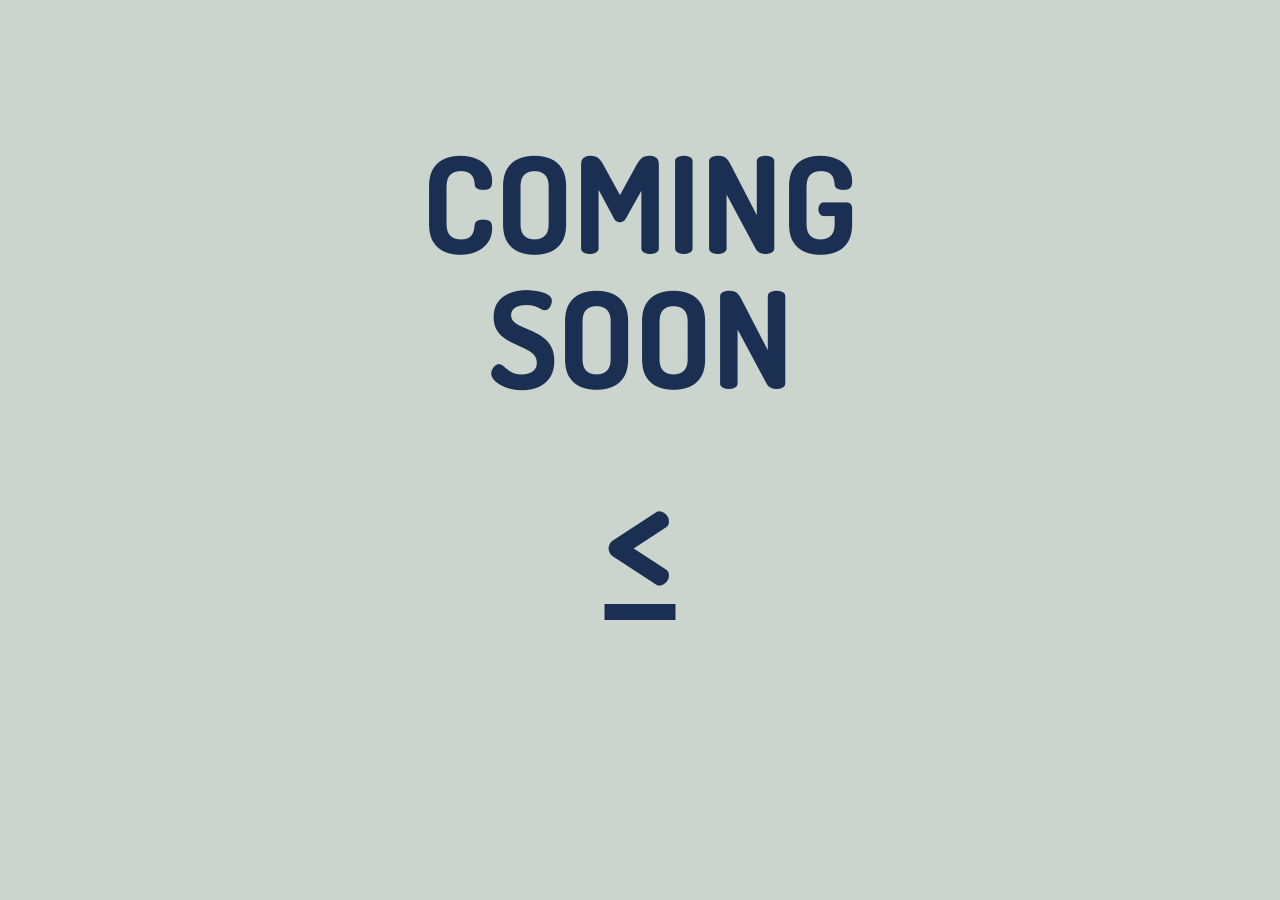
<file: coming_soon.html>
<!DOCTYPE html>
<html>
	<head>
		<meta http-equiv="Content-Type" content="text/html; charset=UTF-8">
		<link href="http://gmpg.org/xfn/11" rel="profile">
		<meta name="viewport" content="width=device-width, initial-scale=1.0">
		<meta name="description" content="This page is not finished yet. Come back soon!">
  	<meta name="keywords" content="Daniel Trumble, architect, New York, architecture, Dan Trumble, portfolio, resume, experience, Notre Dame, portfolio, projects, work, gallery, designs">
  	<meta name="author" content="Daniel Trumble">
		<title>Coming Soon - Daniel Trumble</title>
		<style>
      @import url('https://fonts.googleapis.com/css?family=Dosis:700');
      html {
        -webkit-font-smoothing: antialiased;
        -moz-osx-font-smoothing: grayscale;
      }
      *, *:after, *:before {
           -webkit-box-sizing: border-box;
           -moz-box-sizing: border-box;
           box-sizing: border-box;
      }
      body {
 				margin: 5% calc(31% - 182.4px);
				font-size: calc(2vw + 19.2px);
				font-family: 'Dosis', sans-serif;
				font-weight: 700;
        line-height: 1;
        letter-spacing: 0em;
				word-spacing: -.055em;
				opacity: .95;
				background-color: #cbd5cd;
				color: #11274c;
				text-align: center;
      }
			@media only screen and (max-width: 640px) {
				body {
					margin: 5% 2.5%;
					font-size: 5vw;
				}
			}
			a:link, a:visited, a:hover, a:active {
				color: #11274c;
			}
			.homelink {
				font-size: 375%;
				margin-top: .25em !important;
				margin-bottom: .25em !important;
			}
			.coming {
				font-size: 300%;
				margin-top: 1em !important;
				margin-bottom: .15em;
			}
			::-moz-selection { /* Code for Firefox */
				background: #fafafa;
			}
			::selection {
				background: #fafafa;
			}
		</style>
	</head>
	<body>
        <p class="coming">COMING<br>SOON</p>
				<p class="homelink"><a href="index.html"><</a></p>
	</body>
</html>
</file>
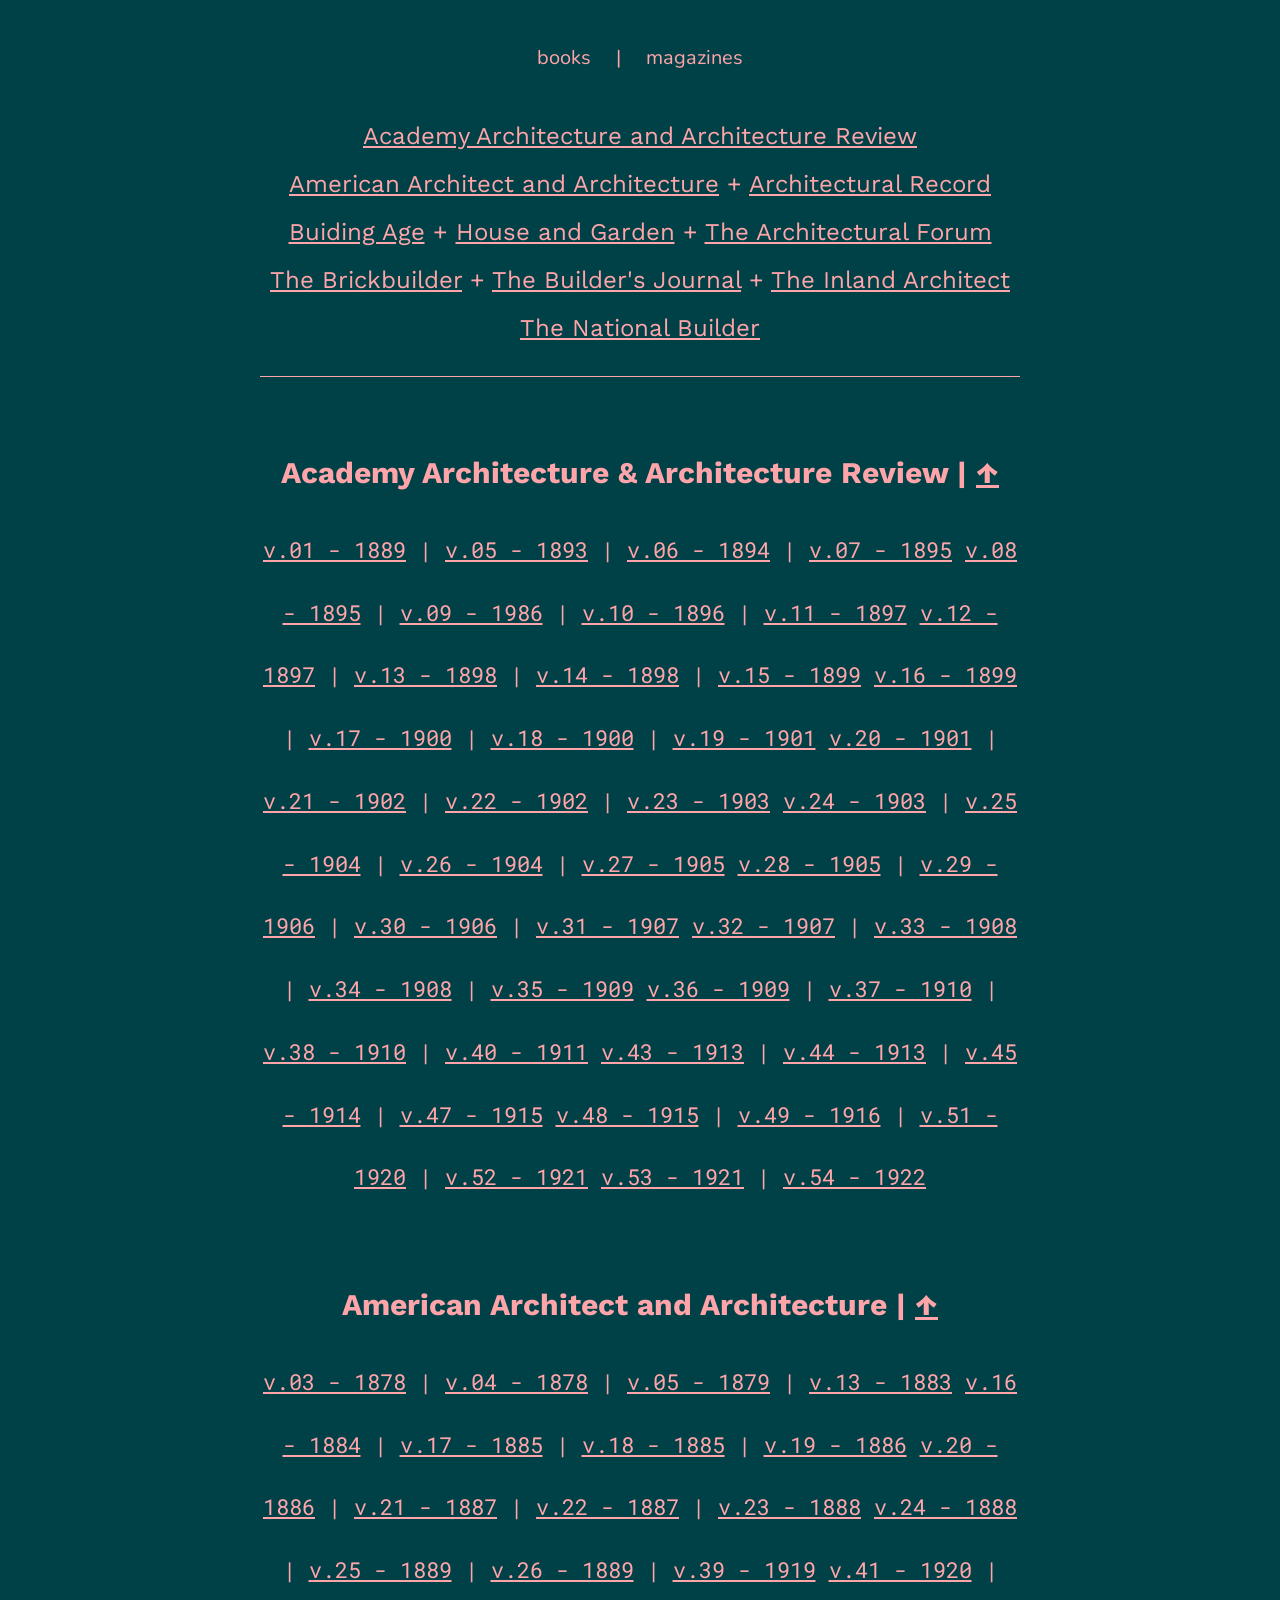
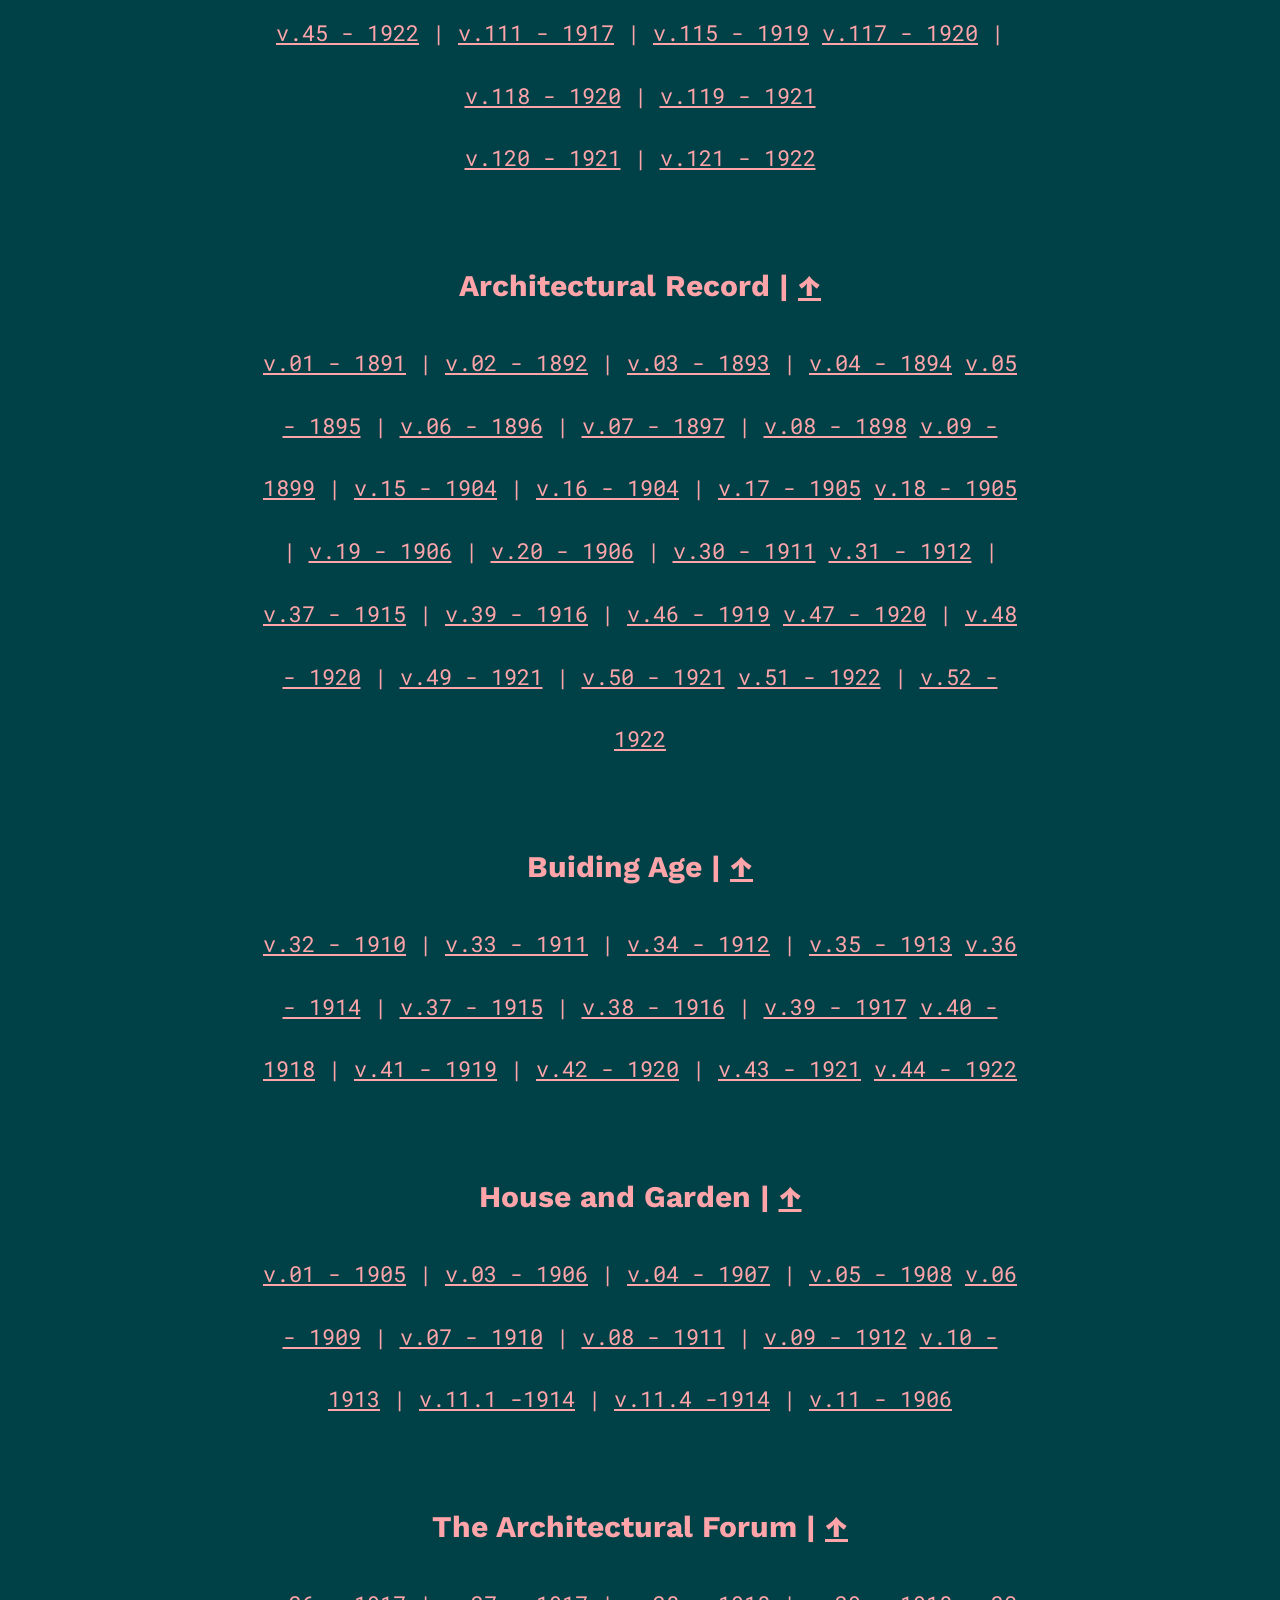
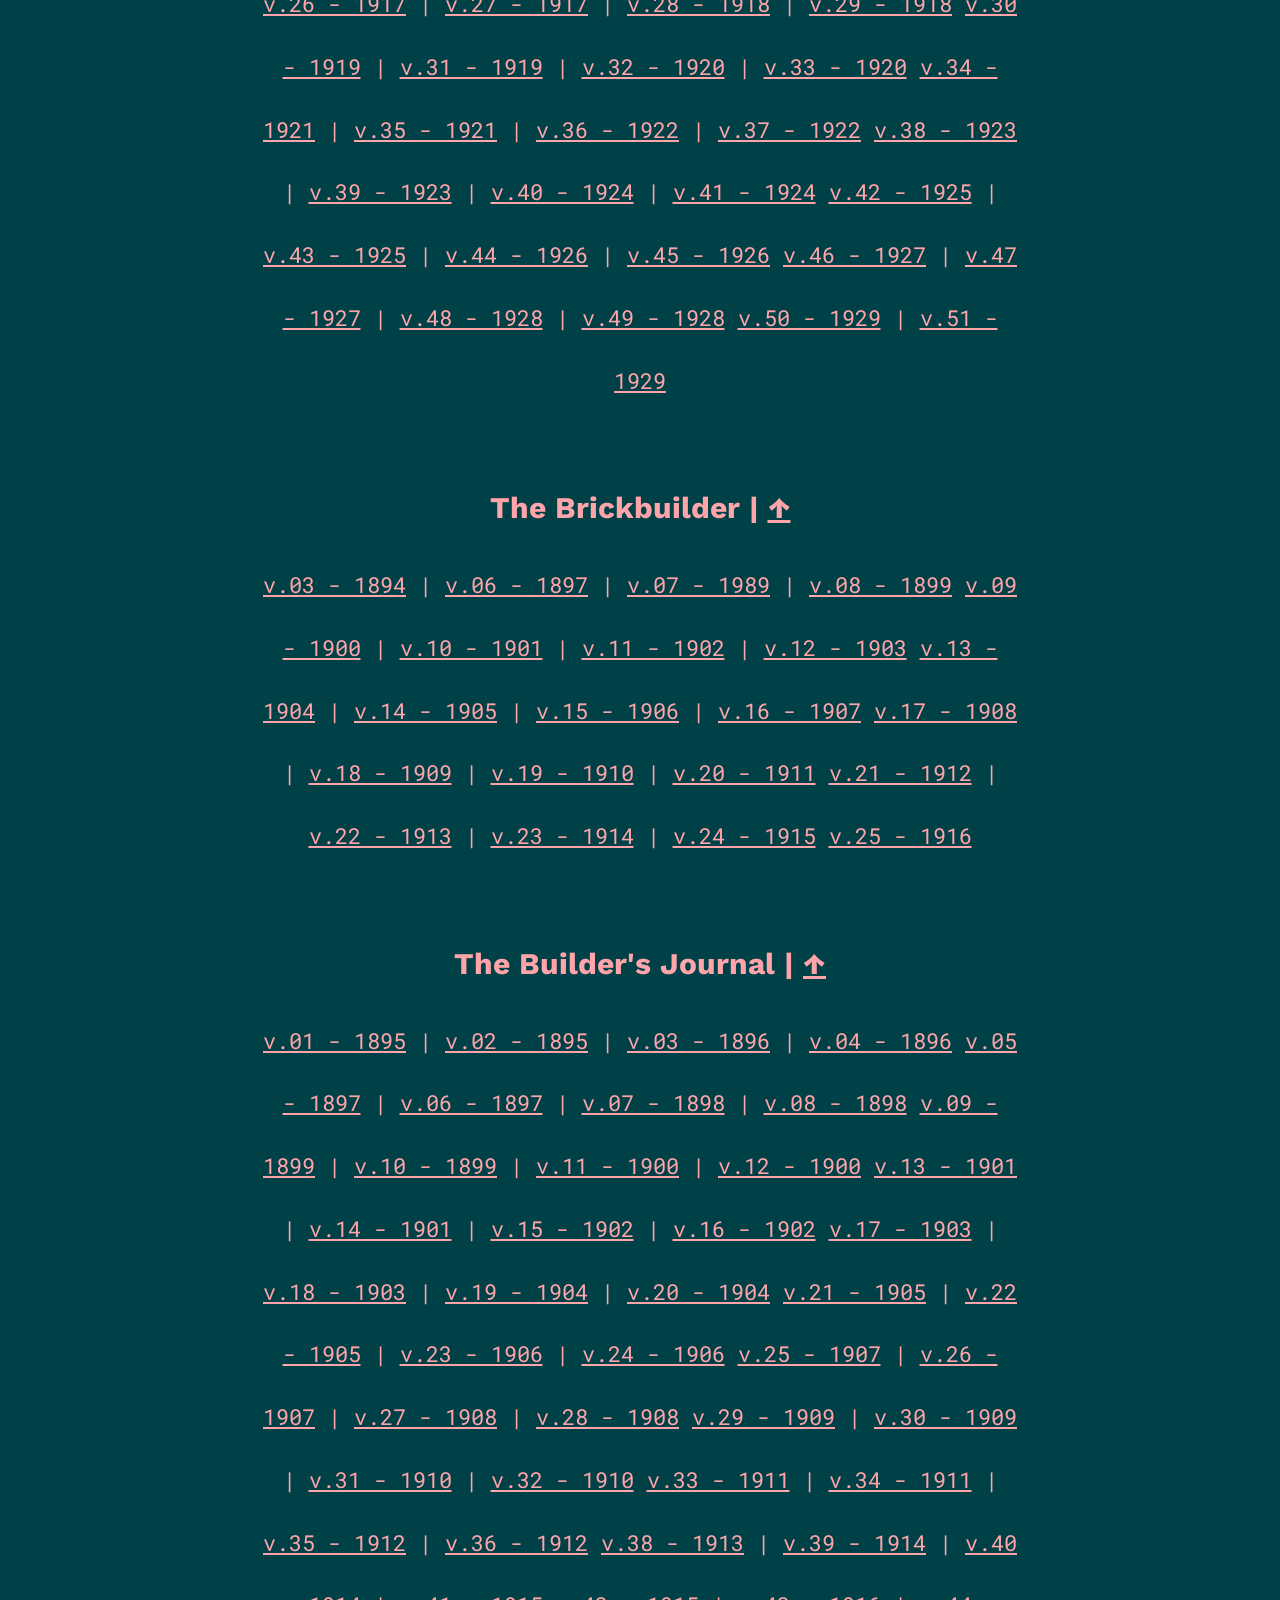
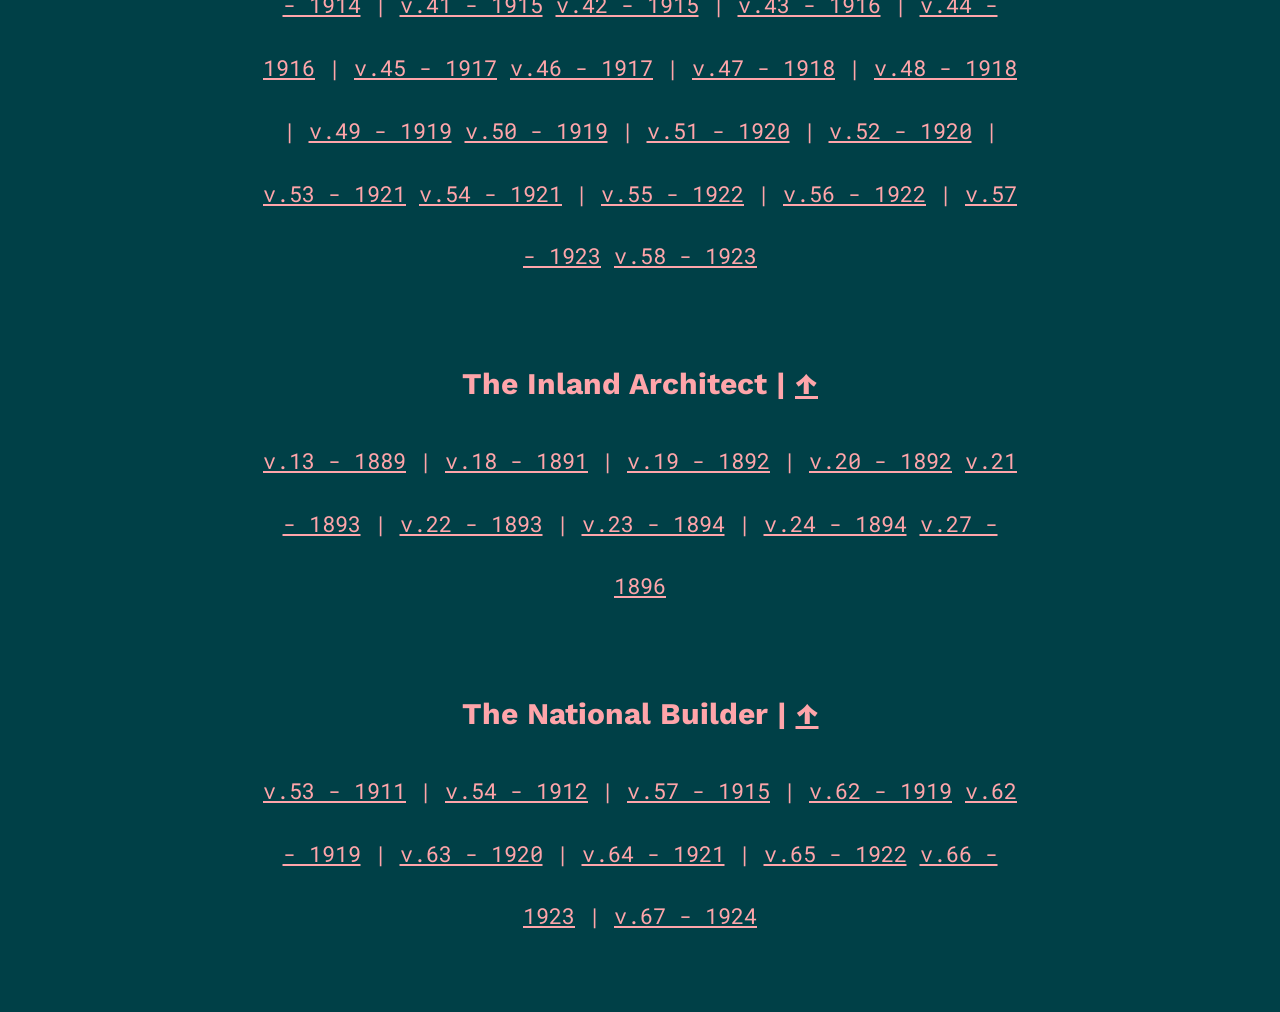
<file: library/periodicals.html>
<!DOCTYPE html>
<html>
	<head>
		<meta http-equiv="Content-Type" content="text/html; charset=UTF-8">
		<link href="http://gmpg.org/xfn/11" rel="profile">
		<meta name="viewport" content="width=device-width, initial-scale=1.0">
		<title>Periodicals</title>
		<style>
			@import url('https://fonts.googleapis.com/css?family=Roboto+Mono:400,700|Work+Sans:400,800|Nunito:700');
			::selection { background: #a2b0b2; }
      html {
      		-webkit-font-smoothing: antialiased;
        	-moz-osx-font-smoothing: grayscale;
        }
      *, *:after, *:before {
      		-webkit-box-sizing: border-box;
      		-moz-box-sizing: border-box;
       		box-sizing: border-box;
        }
      body {
				margin: 5% calc(38.125% - 228px);
				font-size: calc(1.25vw + 24px);
					font-family: 'Work Sans', sans-serif;
					font-weight: 400;
          line-height: 1.4;
          letter-spacing: 0em;
					word-spacing: 0em;
					opacity: 1;
					text-align: center;
					background-color: #004047;
					color: #ffa5aa;
       	}
				@media only screen and (max-width: 640px) {
		       body {
	           margin: 5% 2.5%;
	           font-size: 5vw;
	         }
	       }
			a:link, a:visited, a:hover, a:active {
					color: #ffa5aa;
				}
	 		h2 {
					font-size: 75%;
					margin-top: 2.5em;
      	}
     .voldiv {
		 			font-size: 56%;
					font-family: 'Roboto Mono', sans-serif;
					line-height: 2.8;
      	}
		 #nav {
					font-size: 60%;
					line-height: 2;
					border-bottom: 1px solid #ffa5aa;
					padding-bottom: 1em;

				}
				header {
					font-family: 'Nunito', sans-serif;
					font-size: 50%;
					margin-bottom: 2em;
					margin-top: -1em;


				}
				.headlnk {
					padding: 0 1em;
					text-decoration: none;

				}
		</style>
	</head>
	<body>
		<header>
			<span><a class='headlnk' href="index.html">books</a> | <a class='headlnk' href="periodicals.html">magazines</a></span>
		</header>
		<div id=nav>
			<a href="#ac-1">Academy Architecture and Architecture Review</a>
			<br>
			<a href="#am-2">American Architect and Architecture</a> &#43;
			<a href="#ar-3">Architectural Record</a>
			<br>
			<a href="#bu-4">Buiding Age</a> &#43;
			<a href="#ho-8">House and Garden</a> &#43;
			<a href="#th-9">The Architectural Forum</a>
			<br>
			<a href="#th-13">The Brickbuilder</a> &#43;
			<a href="#th-12">The Builder's Journal</a> &#43;
			<a href="#th-14">The Inland Architect</a>
			<br>
			<a href="#th-15">The National Builder</a>
			
			
		</div>

		<h2 id="ac-1">Academy Architecture & Architecture Review | <a href="#top">&uarr;</a></h2>
			<div class="voldiv">
				<a href="https://archive.org/details/academyarchitect13unse/page/n1/mode/thumb?view=theater" target="_blank">v.01 - 1889</a> |
				<a href="https://archive.org/details/academyarchitect05unse/page/n1/mode/thumb?view=theater" target="_blank">v.05 - 1893</a> |
				<a href="https://archive.org/details/academyarchitect06unse/page/n1/mode/thumb?view=theater" target="_blank">v.06 - 1894</a> |
				<a href="https://archive.org/details/academyarchitect07unse/page/n1/mode/thumb?view=theater" target="_blank">v.07 - 1895</a>
				<a href="https://archive.org/details/academyarchitect08londuoft/page/n1/mode/thumb " target="_blank">v.08 - 1895</a> |
				<a href="https://archive.org/details/academyarchitect09unse/page/n1/mode/thumb?view=theater " target="_blank">v.09 - 1986</a> |
				<a href="https://archive.org/details/academyarchitect10unse/page/n1/mode/thumb?view=theater " target="_blank">v.10 - 1896</a> |
				<a href="https://archive.org/details/academyarchitect11unse/page/n1/mode/thumb?view=theater " target="_blank">v.11 - 1897</a>
				<a href="https://archive.org/details/academyarchitect12unse/page/n1/mode/thumb?view=theater " target="_blank">v.12 - 1897</a> |
				<a href="https://archive.org/details/academyarchitect13unse_1/page/n1/mode/thumb?view=theater" target="_blank">v.13 - 1898</a> |
				<a href="https://archive.org/details/academyarchitect14unse/page/n1/mode/thumb?view=theater " target="_blank">v.14 - 1898</a> |
				<a href="https://archive.org/details/academyarchitect15unse/page/n1/mode/thumb?view=theater " target="_blank">v.15 - 1899</a> 
				<a href="https://archive.org/details/academyarchitect16unse/page/n1/mode/thumb?view=theater " target="_blank">v.16 - 1899</a> |
				<a href="https://archive.org/details/academyarchitect17unse/page/n1/mode/thumb?view=theater " target="_blank">v.17 - 1900</a> |
				<a href="https://archive.org/details/academyarchitect18unse/page/n1/mode/thumb?view=theater " target="_blank">v.18 - 1900</a> |
				<a href="https://archive.org/details/academyarchitect19unse/page/n1/mode/thumb?view=theater " target="_blank">v.19 - 1901</a> 
				<a href="https://archive.org/details/academyarchitect20unse/page/n1/mode/thumb?view=theater " target="_blank">v.20 - 1901</a> |
				<a href="https://archive.org/details/academyarchitect21unse/page/n1/mode/thumb?view=theater " target="_blank">v.21 - 1902</a> |
				<a href="https://archive.org/details/academyarchitect22unse/page/n1/mode/thumb?view=theater " target="_blank">v.22 - 1902</a> |
				<a href="https://archive.org/details/academyarchitect23unse/page/n1/mode/thumb?view=theater " target="_blank">v.23 - 1903</a> 
				<a href="https://archive.org/details/academyarchitect24unse/page/n1/mode/thumb?view=theater " target="_blank">v.24 - 1903</a> |
				<a href="https://archive.org/details/academyarchitect25unse/page/n1/mode/thumb?view=theater " target="_blank">v.25 - 1904</a> |
				<a href="https://archive.org/details/academyarchitect26unse/page/n1/mode/thumb?view=theater " target="_blank">v.26 - 1904</a> |
				<a href="https://archive.org/details/academyarchitect27unse/page/n1/mode/thumb?view=theater " target="_blank">v.27 - 1905</a> 
				<a href="https://archive.org/details/academyarchitect28unse/page/n1/mode/thumb?view=theater " target="_blank">v.28 - 1905</a> |
				<a href="https://archive.org/details/academyarchitect29unse/page/n1/mode/thumb?view=theater " target="_blank">v.29 - 1906</a> |
				<a href="https://archive.org/details/academyarchitect30unse/page/n1/mode/thumb?view=theater " target="_blank">v.30 - 1906</a> |
				<a href="https://archive.org/details/academyarchitect31unse/page/n1/mode/thumb?view=theater " target="_blank">v.31 - 1907</a> 
				<a href="https://archive.org/details/academyarchitect32unse/page/n1/mode/thumb?view=theater " target="_blank">v.32 - 1907</a> |
				<a href="https://archive.org/details/academyarchitect33unse/page/n1/mode/thumb?view=theater " target="_blank">v.33 - 1908</a> |
				<a href="https://archive.org/details/academyarchitect34unse/page/n1/mode/thumb?view=theater " target="_blank">v.34 - 1908</a> |
				<a href="https://archive.org/details/academyarchitect35unse/page/n1/mode/thumb?view=theater " target="_blank">v.35 - 1909</a> 
				<a href="https://archive.org/details/academyarchitect36unse/page/n1/mode/thumb?view=theater " target="_blank">v.36 - 1909</a> |
				<a href="https://archive.org/details/academyarchitect37londuoft/page/n1/mode/thumb?view=theater " target="_blank">v.37 - 1910</a> |
				<a href="https://archive.org/details/academyarchitect38londuoft/page/n1/mode/thumb?view=theater " target="_blank">v.38 - 1910</a> |
				<a href="https://archive.org/details/academyarchitect40londuoft/page/n1/mode/thumb?view=theater " target="_blank">v.40 - 1911</a> 
				<a href="https://archive.org/details/academyarchitect43londuoft/page/n1/mode/thumb?view=theater " target="_blank">v.43 - 1913</a> |
				<a href="https://archive.org/details/academyarchitect44londuoft/page/n1/mode/thumb?view=theater " target="_blank">v.44 - 1913</a> |
				<a href="https://archive.org/details/academyarchitect45londuoft/page/n1/mode/thumb?view=theater " target="_blank">v.45 - 1914</a> |
				<a href="https://archive.org/details/academyarchitect47londuoft/page/n1/mode/thumb?view=theater " target="_blank">v.47 - 1915</a> 
				<a href="https://archive.org/details/academyarchitect48londuoft/page/n1/mode/thumb?view=theater " target="_blank">v.48 - 1915</a> |
				<a href="https://archive.org/details/academyarchitect49londuoft/page/n1/mode/thumb?view=theater " target="_blank">v.49 - 1916</a> |
				<a href="https://archive.org/details/academyarchitect51londuoft/page/n1/mode/thumb?view=theater " target="_blank">v.51 - 1920</a> |
				<a href="https://archive.org/details/academyarchitect52londuoft/page/n1/mode/thumb?view=theater " target="_blank">v.52 - 1921</a> 
				<a href="https://archive.org/details/academyarchitect53londuoft/page/n1/mode/thumb?view=theater " target="_blank">v.53 - 1921</a> |
				<a href="https://archive.org/details/academyarchitect54londuoft/page/n1/mode/thumb?view=theater " target="_blank">v.54 - 1922</a>
			</div>
			<h2 id="am-2">American Architect and Architecture | <a href="#top">&uarr;</a></h2>
			<div class="voldiv">
				<a class="vol" href="https://archive.org/details/americanarchitec03newyuoft/page/n1/mode/thumb?view=theater" target="_blank">v.03 - 1878</a> |
				<a class="vol" href="http://archive.org/details/americanarchitec04newyuoft/page/n1/mode/thumb?view=theater" target="_blank">v.04 - 1878</a> |
				<a class="vol" href="http://archive.org/details/americanarchitec05newyuoft/page/n1/mode/thumb?view=theater" target="_blank">v.05 - 1879</a> |
				<a class="vol" href="http://archive.org/details/americanarchitec13newyuoft/page/n1/mode/thumb?view=theater" target="_blank">v.13 - 1883</a>
				<a class="vol" href="http://archive.org/details/americanarchitec16newyuoft/page/n1/mode/thumb?view=theater" target="_blank">v.16 - 1884</a> |
				<a class="vol" href="http://archive.org/details/americanarchitec17newyuoft/page/n1/mode/thumb?view=theater" target="_blank">v.17 - 1885</a> |
				<a class="vol" href="http://archive.org/details/americanarchitec18newyuoft/page/n1/mode/thumb?view=theater" target="_blank">v.18 - 1885</a> |
				<a class="vol" href="http://archive.org/details/americanarchitec19newyuoft/page/n1/mode/thumb?view=theater" target="_blank">v.19 - 1886</a>
				<a class="vol" href="http://archive.org/details/americanarchitec20newyuoft/page/n1/mode/thumb?view=theater" target="_blank">v.20 - 1886</a> |
				<a class="vol" href="http://archive.org/details/americanarchitec21newyuoft/page/n1/mode/thumb?view=theater" target="_blank">v.21 - 1887</a> |
				<a class="vol" href="http://archive.org/details/americanarchitec22newyuoft/page/n1/mode/thumb?view=theater" target="_blank">v.22 - 1887</a> |
				<a class="vol" href="http://archive.org/details/americanarchitec23newyuoft/page/n1/mode/thumb?view=theater" target="_blank">v.23 - 1888</a>
				<a class="vol" href="http://archive.org/details/americanarchitec24newyuoft/americanarchitec24newyuoft/page/n1/mode/thumb?view=theater" target="_blank">v.24 - 1888</a> |
				<a class="vol" href="http://archive.org/details/americanarchitec25newyuoft/page/n1/mode/thumb?view=theater" target="_blank">v.25 - 1889</a> |
				<a class="vol" href="http://archive.org/details/americanarchitec26newyuoft/page/n1/mode/thumb?view=theater" target="_blank">v.26 - 1889</a> |
				<a class="vol" href="http://archive.org/details/americanarchitec39newyuoft/americanarchitec39newyuoft/page/n1/mode/thumb?view=theater" target="_blank">v.39 - 1919</a>
				<a class="vol" href="http://archive.org/details/americanarchitec41newyuoft/americanarchitec41newyuoft/page/n1/mode/thumb?view=theater" target="_blank">v.41 - 1920</a> |
				<a class="vol" href="http://archive.org/details/americanarchitec45newyuoft/americanarchitec45newyuoft/page/n1/mode/thumb?view=theater" target="_blank">v.45 - 1922</a> |
				<a class="vol" href="http://archive.org/details/americanarchite111newyuoft/americanarchite111newyuoft/page/n1/mode/thumb?view=theater" target="_blank">v.111 - 1917</a> |
				<a class="vol" href="http://archive.org/details/americanarchite115newyuoft/americanarchite115newyuoft/page/n1/mode/thumb?view=theater" target="_blank">v.115 - 1919</a>
				<a class="vol" href="http://archive.org/details/americanarchite117newyuoft/americanarchite117newyuoft/page/n1/mode/thumb?view=theater" target="_blank">v.117 - 1920</a> |
				<a class="vol" href="http://archive.org/details/americanarchite118newyuoft/americanarchite118newyuoft/page/n1/mode/thumb?view=theater" target="_blank">v.118 - 1920</a> |
				<a class="vol" href="http://archive.org/details/tamericanarchitec119newyuoft/tamericanarchitec119newyuoft/page/n1/mode/thumb?view=theater" target="_blank">v.119 - 1921</a>
								
<br>
				<a class="vol" href="http://archive.org/details/americanarchite120newyuoft/americanarchite120newyuoft/page/n1/mode/thumb?view=theater" target="_blank">v.120 - 1921</a> |
				<a class="vol" href="http://archive.org/details/americanarchite121newyuoft/americanarchite121newyuoft/page/n1/mode/thumb?view=theater" target="_blank">v.121 - 1922</a>
			</div>
			<h2 id="ar-3">Architectural Record | <a href="#top">&uarr;</a></h2>
			<div class="voldiv">
				<a href="https://archive.org/details/architecturalrec01newyuoft/architecturalrec01newyuoft/page/n1/mode/thumb?view=theater " target="_blank">v.01 - 1891</a> |
				<a href="https://archive.org/details/architecturalrec02newyuoft/architecturalrec02newyuoft/page/n1/mode/thumb?view=theater " target="_blank">v.02 - 1892</a> |
				<a href="https://archive.org/details/architecturalrec03newyuoft/architecturalrec03newyuoft/page/n1/mode/thumb?view=theater " target="_blank">v.03 - 1893</a> |
				<a href="https://archive.org/details/architecturalrec04newyuoft/architecturalrec04newyuoft/page/n1/mode/thumb?view=theater " target="_blank">v.04 - 1894</a>
				<a href="https://archive.org/details/architecturalrec05newyuoft/architecturalrec05newyuoft/page/n1/mode/thumb?view=theater " target="_blank">v.05 - 1895</a> |
				<a href="https://archive.org/details/architecturalrec06newyuoft/architecturalrec06newyuoft/page/n1/mode/thumb?view=theater " target="_blank">v.06 - 1896</a> |
				<a href="https://archive.org/details/architecturalrec07newyuoft/architecturalrec07newyuoft/page/n1/mode/thumb?view=theater " target="_blank">v.07 - 1897</a> |
				<a href="https://archive.org/details/architecturalrec08newyuoft/architecturalrec08newyuoft/page/n1/mode/thumb?view=theater " target="_blank">v.08 - 1898</a>
				<a href="https://archive.org/details/architecturalrec09newyuoft/architecturalrec09newyuoft/page/n1/mode/thumb?view=theater " target="_blank">v.09 - 1899</a> |
				<a href="https://archive.org/details/architecturalrec15newyuoft/architecturalrec15newyuoft/page/n1/mode/thumb?view=theater " target="_blank">v.15 - 1904</a> |
				<a href="https://archive.org/details/architecturalrec16newyuoft/architecturalrec16newyuoft/page/n1/mode/thumb?view=theater " target="_blank">v.16 - 1904</a> |
				<a href="https://archive.org/details/architecturalrec17newyuoft/architecturalrec17newyuoft/page/n1/mode/thumb?view=theater " target="_blank">v.17 - 1905</a>
				<a href="https://archive.org/details/architecturalrec18newyuoft/architecturalrec18newyuoft/page/n1/mode/thumb?view=theater " target="_blank">v.18 - 1905</a> |
				<a href="https://archive.org/details/architecturalrec19newyuoft/architecturalrec19newyuoft/page/n1/mode/thumb?view=theater " target="_blank">v.19 - 1906</a> |
				<a href="https://archive.org/details/architecturalrec20newyuoft/architecturalrec20newyuoft/page/n1/mode/thumb?view=theater " target="_blank">v.20 - 1906</a> |
				<a href="https://archive.org/details/architecturalrec30newyuoft/architecturalrec30newyuoft/page/n5/mode/thumb?view=theater" target="_blank">v.30 - 1911</a>
				<a href="https://archive.org/details/architecturalrec31newyuoft/architecturalrec31newyuoft/page/n1/mode/thumb?view=theater " target="_blank">v.31 - 1912</a> |
				<a href="https://archive.org/details/architecturalrec37newyuoft/architecturalrec37newyuoft/page/n1/mode/thumb?view=theater " target="_blank">v.37 - 1915</a> |
				<a href="https://archive.org/details/architecturalrec39newyuoft/architecturalrec39newyuoft/page/n1/mode/thumb?view=theater " target="_blank">v.39 - 1916</a> |
				<a href="https://archive.org/details/architecturalrec46newyuoft/architecturalrec46newyuoft/page/n1/mode/thumb?view=theater " target="_blank">v.46 - 1919</a>
				<a href="https://archive.org/details/architecturalrec47newyuoft/architecturalrec47newyuoft/page/n1/mode/thumb?view=theater " target="_blank">v.47 - 1920</a> |
				<a href="https://archive.org/details/architecturalrec48newyuoft/architecturalrec48newyuoft/page/n1/mode/thumb?view=theater " target="_blank">v.48 - 1920</a> |
				<a href="https://archive.org/details/architecturalrec49newyuoft/architecturalrec49newyuoft/page/n1/mode/thumb?view=theater " target="_blank">v.49 - 1921</a> |
				<a href="https://archive.org/details/architecturalrec50newyuoft/architecturalrec50newyuoft/page/n1/mode/thumb?view=theater " target="_blank">v.50 - 1921</a>
				<a href="https://archive.org/details/architecturalrec51newyuoft/architecturalrec51newyuoft/page/n1/mode/thumb?view=theater " target="_blank">v.51 - 1922</a> |
				<a href="https://archive.org/details/architecturalrec52newyuoft/architecturalrec52newyuoft/page/n1/mode/thumb?view=theater " target="_blank">v.52 - 1922</a>
			
			</div>

			<h2 id="bu-4">Buiding Age | <a href="#top">&uarr;</a></h2>
			<div class="voldiv">
				<a href="https://archive.org/details/buildingage3219unse/page/n1/mode/thumb?view=theater" target="_blank">v.32 - 1910</a> |
<a href="https://archive.org/details/buildingage3319unse/page/n1/mode/thumb?view=theater" target="_blank">v.33 - 1911</a> |
<a href="https://archive.org/details/buildingage3419unse/page/n1/mode/thumb?view=theater" target="_blank">v.34 - 1912</a> |
<a href="https://archive.org/details/buildingage3519unse/page/n1/mode/thumb?view=theater" target="_blank">v.35 - 1913</a>
<a href="https://archive.org/details/buildingage3619unse/page/n1/mode/thumb?view=theater" target="_blank">v.36 - 1914</a> |
<a href="https://archive.org/details/buildingage3719unse/page/n1/mode/thumb?view=theater" target="_blank">v.37 - 1915</a> |
<a href="https://archive.org/details/buildingagebuild3819unse/page/n1/mode/thumb?view=theater" target="_blank">v.38 - 1916</a> |
<a href="https://archive.org/details/buildingage3919unse/page/n1/mode/thumb?view=theater" target="_blank">v.39 - 1917</a>
<a href="https://archive.org/details/buildingage4019unse/page/n1/mode/thumb?view=theater" target="_blank">v.40 - 1918</a> |
<a href="https://archive.org/details/buildingage4119unse/page/n1/mode/thumb?view=theater" target="_blank">v.41 - 1919</a> |
<a href="https://archive.org/details/buildingage4219unse/page/n1/mode/thumb?view=theater" target="_blank">v.42 - 1920</a> |
<a href="https://archive.org/details/buildingage4319unse/page/n1/mode/thumb?view=theater" target="_blank">v.43 - 1921</a>
<a href="https://archive.org/details/buildingagebuild44newyuoft/page/n1/mode/thumb?view=theater" target="_blank">v.44 - 1922</a>
			</div>

			<h2 id="ho-8">House and Garden | <a href="#top">&uarr;</a></h2>
			<div class="voldiv">
				<a href="https://archive.org/details/americanhomesgar11905newy/page/n1/mode/thumb?view=theater " target="_blank">v.01 - 1905</a> |
				<a href="https://archive.org/details/americanhomr03newy/page/n1/mode/thumb?view=theater " target="_blank">v.03 - 1906</a> |
				<a href="https://archive.org/details/americanhomesgar41907newy/page/n1/mode/thumb?view=theater " target="_blank">v.04 - 1907</a> |
				<a href="https://archive.org/details/americanhomesgar51908newy/page/n1/mode/thumb?view=theater " target="_blank">v.05 - 1908</a>
				<a href="https://archive.org/details/americanhomesgar61909newy/page/n1/mode/thumb?view=theater " target="_blank">v.06 - 1909</a> |
				<a href="https://archive.org/details/americanhomesgar71910newy/page/n1/mode/thumb?view=theater " target="_blank">v.07 - 1910</a> |
				<a href="https://archive.org/details/americanhomesgar81911newy/page/n1/mode/thumb?view=theater " target="_blank">v.08 - 1911</a> |
				<a href="https://archive.org/details/americanhomesgar91912newy/page/n1/mode/thumb?view=theater " target="_blank">v.09 - 1912</a>
				<a href="https://archive.org/details/americanhomesgar101913newy/page/n1/mode/thumb?view=theater " target="_blank">v.10 - 1913</a> |
				<a href="https://archive.org/details/americanhomesgar1141unse/page/n1/mode/thumb?view=theater " target="_blank">v.11.1 -1914</a> |
				<a href="https://archive.org/details/americanhomesgar1111unse/page/n1/mode/thumb?view=theater " target="_blank">v.11.4 -1914</a> |
				<a href="https://archive.org/details/americanhomesgar00newy/page/n1/mode/thumb?view=theater " target="_blank">v.11 - 1906</a>
			</div>
			
			
			
			<h2 id="th-9">The Architectural Forum | <a href="#top">&uarr;</a></h2>
			<div class="voldiv">
				<a href="https://archive.org/details/architecturalfor1917unse/page/n1/mode/thumb?view=theater" target="_blank">v.26 - 1917</a> |
<a href="https://archive.org/details/architecturalfo1917unse_0/page/n1/mode/thumb?view=theater" target="_blank">v.27 - 1917</a> |
<a href="https://archive.org/details/architecturalfor1918unse/page/n1/mode/thumb?view=theater" target="_blank">v.28 - 1918</a> |
<a href="https://archive.org/details/architecturalfo1918unse_0/page/n1/mode/thumb?view=theater" target="_blank">v.29 - 1918</a>
<a href="https://archive.org/details/architecturalfor1919unse/page/n1/mode/thumb?view=theater" target="_blank">v.30 - 1919</a> |
<a href="https://archive.org/details/architecturalfo1919unse_0/page/n1/mode/thumb?view=theater" target="_blank">v.31 - 1919</a> |
<a href="https://archive.org/details/architecturalfor1920unse/page/n1/mode/thumb?view=theater" target="_blank">v.32 - 1920</a> |
<a href="https://archive.org/details/architecturalfo1920unse_0/page/n1/mode/thumb?view=theater" target="_blank">v.33 - 1920</a>
<a href="https://archive.org/details/architecturalfor1921unse/page/n1/mode/thumb?view=theater" target="_blank">v.34 - 1921</a> |
<a href="https://archive.org/details/architecturalfo1921unse_0/page/n1/mode/thumb?view=theater" target="_blank">v.35 - 1921</a> |
<a href="https://archive.org/details/architecturalfor1922unse/page/n1/mode/thumb?view=theater" target="_blank">v.36 - 1922</a> |
<a href="https://archive.org/details/architecturalfor3719unse/page/n1/mode/thumb?view=theater" target="_blank">v.37 - 1922</a>
<a href="https://archive.org/details/architecturalfor1923unse/page/n1/mode/thumb?view=theater" target="_blank">v.38 - 1923</a> |
<a href="https://archive.org/details/architecturalfo1923unse_0/page/n1/mode/thumb?view=theater" target="_blank">v.39 - 1923</a> |
<a href="https://archive.org/details/architecturalfor1924unse/page/n1/mode/thumb?view=theater" target="_blank">v.40 - 1924</a> |
<a href="https://archive.org/details/architecturalfo1924unse_0/page/n1/mode/thumb?view=theater" target="_blank">v.41 - 1924</a>
<a href="https://archive.org/details/architecturalfor1925unse/page/n1/mode/thumb?view=theater" target="_blank">v.42 - 1925</a> |
<a href="https://archive.org/details/architecturalfo1925unse_0/page/n1/mode/thumb?view=theater" target="_blank">v.43 - 1925</a> |
<a href="https://archive.org/details/architecturalfor1926unse/page/n1/mode/thumb?view=theater" target="_blank">v.44 - 1926</a> |
<a href="https://archive.org/details/architecturalfo1926unse_0/page/n1/mode/thumb?view=theater" target="_blank">v.45 - 1926</a>
<a href="https://archive.org/details/architecturalfor1927unse/page/n1/mode/thumb?view=theater" target="_blank">v.46 - 1927</a> |
<a href="https://archive.org/details/architecturalfo1927unse_0/page/n1/mode/thumb?view=theater" target="_blank">v.47 - 1927</a> |
<a href="https://archive.org/details/architecturalfor1928unse/page/n1/mode/thumb?view=theater" target="_blank">v.48 - 1928</a> |
<a href="https://archive.org/details/architecturalfo1928unse_0/page/n1/mode/thumb?view=theater" target="_blank">v.49 - 1928</a>
<a href="https://archive.org/details/architecturalfor1929unse/page/n1/mode/thumb?view=theater" target="_blank">v.50 - 1929</a> |
<a href="https://archive.org/details/architecturalfo1929unse_0/page/n1/mode/thumb?view=theater" target="_blank">v.51 - 1929</a>
			</div>
		
			<h2 id="th-13">The Brickbuilder | <a href="#top">&uarr;</a></h2>
			<div class="voldiv">
				<a href="https://archive.org/details/brickbuild03unse/page/n1/mode/thumb?view=theater" target="_blank">v.03 - 1894</a> |
				<a href="https://archive.org/details/brickbuild06unse/page/n1/mode/thumb?view=theater" target="_blank">v.06 - 1897</a> |
				<a href="https://archive.org/details/brickbuild07unse/page/n1/mode/thumb?view=theater" target="_blank">v.07 - 1989</a> |
				<a href="https://archive.org/details/brickbuild08unse/page/n1/mode/thumb?view=theater " target="_blank">v.08 - 1899</a>
				<a href="https://archive.org/details/brickbuild9p8unse/page/n1/mode/thumb?view=theater " target="_blank">v.09 - 1900</a> |
				<a href="https://archive.org/details/brickbuild10unse/page/n1/mode/thumb?view=theater " target="_blank">v.10 - 1901</a> |
				<a href="https://archive.org/details/brickbuild11p8unse/page/n1/mode/thumb?view=theater " target="_blank">v.11 - 1902</a> |
				<a href="https://archive.org/details/brickbuild12unse/page/n1/mode/thumb?view=theater " target="_blank">v.12 - 1903</a>
				<a href="https://archive.org/details/brickbuild13unse/page/n1/mode/thumb?view=theater " target="_blank">v.13 - 1904</a> |
				<a href="https://archive.org/details/brickbuild14unse/page/n1/mode/thumb?view=theater " target="_blank">v.14 - 1905</a> |
				<a href="https://archive.org/details/brickbuild15unse/page/n1/mode/thumb?view=theater " target="_blank">v.15 - 1906</a> |
				<a href="https://archive.org/details/brickbuild16unse/page/n1/mode/thumb?view=theater " target="_blank">v.16 - 1907</a>
				<a href="https://archive.org/details/brickbuild17unse/page/n1/mode/thumb?view=theater " target="_blank">v.17 - 1908</a> |
				<a href="https://archive.org/details/brickbuild18unse/page/n1/mode/thumb?view=theater " target="_blank">v.18 - 1909</a> |
				<a href="https://archive.org/details/brickbuild19unse/page/n1/mode/thumb?view=theater " target="_blank">v.19 - 1910</a> |
				<a href="https://archive.org/details/brickbuild20unse/page/n1/mode/thumb?view=theater " target="_blank">v.20 - 1911</a>
				<a href="https://archive.org/details/brickbuild21unse/page/n1/mode/thumb?view=theater " target="_blank">v.21 - 1912</a> |
				<a href="https://archive.org/details/brickbuild22unse/page/n1/mode/thumb?view=theater " target="_blank">v.22 - 1913</a> |
				<a href="https://archive.org/details/brickbuild23unse/page/n1/mode/thumb?view=theater " target="_blank">v.23 - 1914</a> |
				<a href="https://archive.org/details/brickbuild24unse/page/n1/mode/thumb?view=theater " target="_blank">v.24 - 1915</a>
				<a href="https://archive.org/details/brickbuild25unse/page/n1/mode/thumb?view=theater " target="_blank">v.25 - 1916</a>
			</div>

			
			<h2 id="th-12">The Builder's Journal | <a href="#top">&uarr;</a></h2>
			<div class="voldiv">
<a href="https://archive.org/details/buildersjournala1189unse/page/n1/mode/thumb?view=theater" target="_blank">v.01 - 1895</a> |
				<a href="https://archive.org/details/buildersjournala2189unse/page/n1/mode/thumb?view=theater" target="_blank">v.02 - 1895</a> |
				<a href="https://archive.org/details/buildersjournala3189unse/page/n1/mode/thumb?view=theater" target="_blank">v.03 - 1896</a> |
<a href="https://archive.org/details/buildersjournala4189unse/page/n1/mode/thumb?view=theater" target="_blank">v.04 - 1896</a>
<a href="https://archive.org/details/buildersjournala5189unse/page/n1/mode/thumb?view=theater" target="_blank">v.05 - 1897</a> |
<a href="https://archive.org/details/buildersjournala6189unse/page/n1/mode/thumb?view=theater" target="_blank">v.06 - 1897</a> |
<a href="https://archive.org/details/buildersjournala7189unse/page/n1/mode/thumb?view=theater" target="_blank">v.07 - 1898</a> |
<a href="https://archive.org/details/buildersjournala8189unse/page/n1/mode/thumb?view=theater" target="_blank">v.08 - 1898</a>
<a href="https://archive.org/details/buildersjournala9189unse/page/n1/mode/thumb?view=theater" target="_blank">v.09 - 1899</a> |
<a href="https://archive.org/details/buildersjournala1018unse/page/n1/mode/thumb?view=theater" target="_blank">v.10 - 1899</a> |
<a href="https://archive.org/details/buildersjournala1119unse/page/n1/mode/thumb?view=theater" target="_blank">v.11 - 1900</a> |
<a href="https://archive.org/details/buildersjournala1219unse/page/n1/mode/thumb?view=theater" target="_blank">v.12 - 1900</a>
<a href="https://archive.org/details/buildersjournala1319unse/page/n1/mode/thumb?view=theater" target="_blank">v.13 - 1901</a> |
<a href="https://archive.org/details/buildersjournala1419unse/page/n1/mode/thumb?view=theater" target="_blank">v.14 - 1901</a> |
<a href="https://archive.org/details/buildersjournala1519unse/page/n1/mode/thumb?view=theater" target="_blank">v.15 - 1902</a> |
<a href="https://archive.org/details/buildersjournala1619unse/page/n1/mode/thumb?view=theater" target="_blank">v.16 - 1902</a>
<a href="https://archive.org/details/buildersjournal1719unse_0/page/n1/mode/thumb?view=theater" target="_blank">v.17 - 1903</a> |
<a href="https://archive.org/details/buildersjournala1819unse/page/n1/mode/thumb?view=theater" target="_blank">v.18 - 1903</a> |
<a href="https://archive.org/details/buildersjournala1919unse/page/n1/mode/thumb?view=theater" target="_blank">v.19 - 1904</a> |
<a href="https://archive.org/details/buildersjournala2019unse/page/n1/mode/thumb?view=theater" target="_blank">v.20 - 1904</a>
<a href="https://archive.org/details/buildersjournala2119unse/page/n1/mode/thumb?view=theater" target="_blank">v.21 - 1905</a> |
<a href="https://archive.org/details/buildersjournala2219unse/page/n1/mode/thumb?view=theater" target="_blank">v.22 - 1905</a> |
<a href="https://archive.org/details/buildersjournala2319unse/page/n1/mode/thumb?view=theater" target="_blank">v.23 - 1906</a> |
<a href="https://archive.org/details/buildersjournala2419unse/page/n1/mode/thumb?view=theater" target="_blank">v.24 - 1906</a>
<a href="https://archive.org/details/buildersjournala2519unse/page/n1/mode/thumb?view=theater" target="_blank">v.25 - 1907</a> |
<a href="https://archive.org/details/buildersjournala2619unse/page/n1/mode/thumb?view=theater" target="_blank">v.26 - 1907</a> |
<a href="https://archive.org/details/buildersjournala2719unse/page/n1/mode/thumb?view=theater" target="_blank">v.27 - 1908</a> |
<a href="https://archive.org/details/buildersjournala2819unse/page/n1/mode/thumb?view=theater" target="_blank">v.28 - 1908</a>
<a href="https://archive.org/details/buildersjournala2919unse/page/n1/mode/thumb?view=theater" target="_blank">v.29 - 1909</a> |
<a href="https://archive.org/details/buildersjournala3019unse/page/n1/mode/thumb?view=theater" target="_blank">v.30 - 1909</a> |
<a href="https://archive.org/details/buildersjournala3119unse/page/n1/mode/thumb?view=theater" target="_blank">v.31 - 1910</a> |
<a href="https://archive.org/details/buildersjournala3219unse/page/n1/mode/thumb?view=theater" target="_blank">v.32 - 1910</a>
<a href="https://archive.org/details/buildersjournala3319unse/page/n1/mode/thumb?view=theater" target="_blank">v.33 - 1911</a> |
<a href="https://archive.org/details/buildersjournala3419unse/page/n1/mode/thumb?view=theater" target="_blank">v.34 - 1911</a> |
<a href="https://archive.org/details/buildersjournala3519unse/page/n1/mode/thumb?view=theater" target="_blank">v.35 - 1912</a> |
<a href="https://archive.org/details/buildersjournala3619unse/page/n1/mode/thumb?view=theater" target="_blank">v.36 - 1912</a>
<a href="https://archive.org/details/buildersjournala3819unse/page/n1/mode/thumb?view=theater" target="_blank">v.38 - 1913</a> |
<a href="https://archive.org/details/buildersjournala3919unse/page/n1/mode/thumb?view=theater" target="_blank">v.39 - 1914</a> |
<a href="https://archive.org/details/buildersjournala4019unse/page/n1/mode/thumb?view=theater" target="_blank">v.40 - 1914</a> |
<a href="https://archive.org/details/buildersjournala4119unse/page/n1/mode/thumb?view=theater" target="_blank">v.41 - 1915</a>
<a href="https://archive.org/details/buildersjournala4219unse/page/n1/mode/thumb?view=theater" target="_blank">v.42 - 1915</a> |
<a href="https://archive.org/details/buildersjournala4319unse/page/n1/mode/thumb?view=theater" target="_blank">v.43 - 1916</a> |
<a href="https://archive.org/details/buildersjournala4419unse/page/n1/mode/thumb?view=theater" target="_blank">v.44 - 1916</a> |
<a href="https://archive.org/details/buildersjournala4519unse/page/n1/mode/thumb?view=theater" target="_blank">v.45 - 1917</a>
<a href="https://archive.org/details/buildersjournala4619unse/page/n1/mode/thumb?view=theater" target="_blank">v.46 - 1917</a> |
<a href="https://archive.org/details/buildersjournala4719unse/page/n1/mode/thumb?view=theater" target="_blank">v.47 - 1918</a> |
<a href="https://archive.org/details/buildersjournala4819unse/page/n1/mode/thumb?view=theater" target="_blank">v.48 - 1918</a> |
<a href="https://archive.org/details/buildersjournala4919unse/page/n1/mode/thumb?view=theater" target="_blank">v.49 - 1919</a>
<a href="https://archive.org/details/buildersjournala5019unse/page/n1/mode/thumb?view=theater" target="_blank">v.50 - 1919</a> |
<a href="https://archive.org/details/buildersjournala5119unse/page/n1/mode/thumb?view=theater" target="_blank">v.51 - 1920</a> |
<a href="https://archive.org/details/buildersjournala5219unse/page/n1/mode/thumb?view=theater" target="_blank">v.52 - 1920</a> |
<a href="https://archive.org/details/buildersjournala5319unse/page/n1/mode/thumb?view=theater" target="_blank">v.53 - 1921</a>
<a href="https://archive.org/details/buildersjournala5419unse/page/n1/mode/thumb?view=theater" target="_blank">v.54 - 1921</a> |
<a href="https://archive.org/details/buildersjournala5519unse/page/n1/mode/thumb?view=theater" target="_blank">v.55 - 1922</a> |
<a href="https://archive.org/details/buildersjournala5619unse/page/n1/mode/thumb?view=theater" target="_blank">v.56 - 1922</a> |
<a href="https://archive.org/details/buildersjournala5719unse/page/n1/mode/thumb?view=theater" target="_blank">v.57 - 1923</a>
<a href="https://archive.org/details/buildersjournala5819unse/page/n1/mode/thumb?view=theater" target="_blank">v.58 - 1923</a>
				
			</div>

			<h2 id="th-14">The Inland Architect | <a href="#top">&uarr;</a></h2>
			<div class="voldiv">
				<a href="https://archive.org/details/inlandarc131418891890chic/page/n1/mode/thumb?view=theater" target="_blank">v.13 - 1889</a> |
				<a href="https://archive.org/details/inlandarchi1818911892chic/page/n1/mode/thumb?view=theater" target="_blank">v.18 - 1891</a> |
				<a href="https://archive.org/details/inlandarchitect191892chic/page/n1/mode/thumb?view=theater" target="_blank">v.19 - 1892</a> |
				<a href="https://archive.org/details/inlandarchi2018921893chic/page/n1/mode/thumb?view=theater" target="_blank">v.20 - 1892</a>
				<a href="https://archive.org/details/inlandarchitect211893chic/page/n1/mode/thumb?view=theater" target="_blank">v.21 - 1893</a> |
				<a href="https://archive.org/details/inlandarchi2218931894chic/page/n1/mode/thumb?view=theater" target="_blank">v.22 - 1893</a> |
				<a href="https://archive.org/details/inlandarchi2318941895chic/page/n1/mode/thumb?view=theater" target="_blank">v.23 - 1894</a> |
				<a href="https://archive.org/details/inlandarchi2418941895chic/page/n1/mode/thumb?view=theater" target="_blank">v.24 - 1894</a>
				<a href="https://archive.org/details/inlandarchitect271896chic/page/n1/mode/thumb?view=theater" target="_blank">v.27 - 1896</a> 
			</div>

			<h2 id="th-15">The National Builder | <a href="#top">&uarr;</a></h2>
			<div class="voldiv">
				<a href="https://archive.org/details/nationalbuilder5253unse/page/n1/mode/thumb?view=theater" target="_blank">v.53 - 1911</a> |
<a href="https://archive.org/details/nationalbuilder5419unse/page/n1/mode/thumb?view=theater" target="_blank">v.54 - 1912</a> |
<a href="https://archive.org/details/nationalbuilder5711unse/page/n1/mode/thumb?view=theater" target="_blank">v.57 - 1915</a> |
<a href="https://archive.org/details/nationalbuilder6236unse/page/n1/mode/thumb?view=theater" target="_blank">v.62 - 1919</a>
<a href="https://archive.org/details/nationalbuilder6271unse/page/n1/mode/thumb?view=theater" target="_blank">v.62 - 1919</a> |
<a href="https://archive.org/details/nationalbuilder6319unse/page/n1/mode/thumb?view=theater" target="_blank">v.63 - 1920</a> |
<a href="https://archive.org/details/nationalbuilder6419unse/page/n1/mode/thumb?view=theater" target="_blank">v.64 - 1921</a> |
<a href="https://archive.org/details/nationalbuilder6519unse/page/n1/mode/thumb?view=theater" target="_blank">v.65 - 1922</a>
<a href="https://archive.org/details/nationalbuilder6619unse/page/n1/mode/thumb?view=theater" target="_blank">v.66 - 1923</a> |
<a href="https://archive.org/details/nationalbuilder6719unse/page/n1/mode/thumb?view=theater" target="_blank">v.67 - 1924</a>
			</div>		
	</body>
</html>
</file>
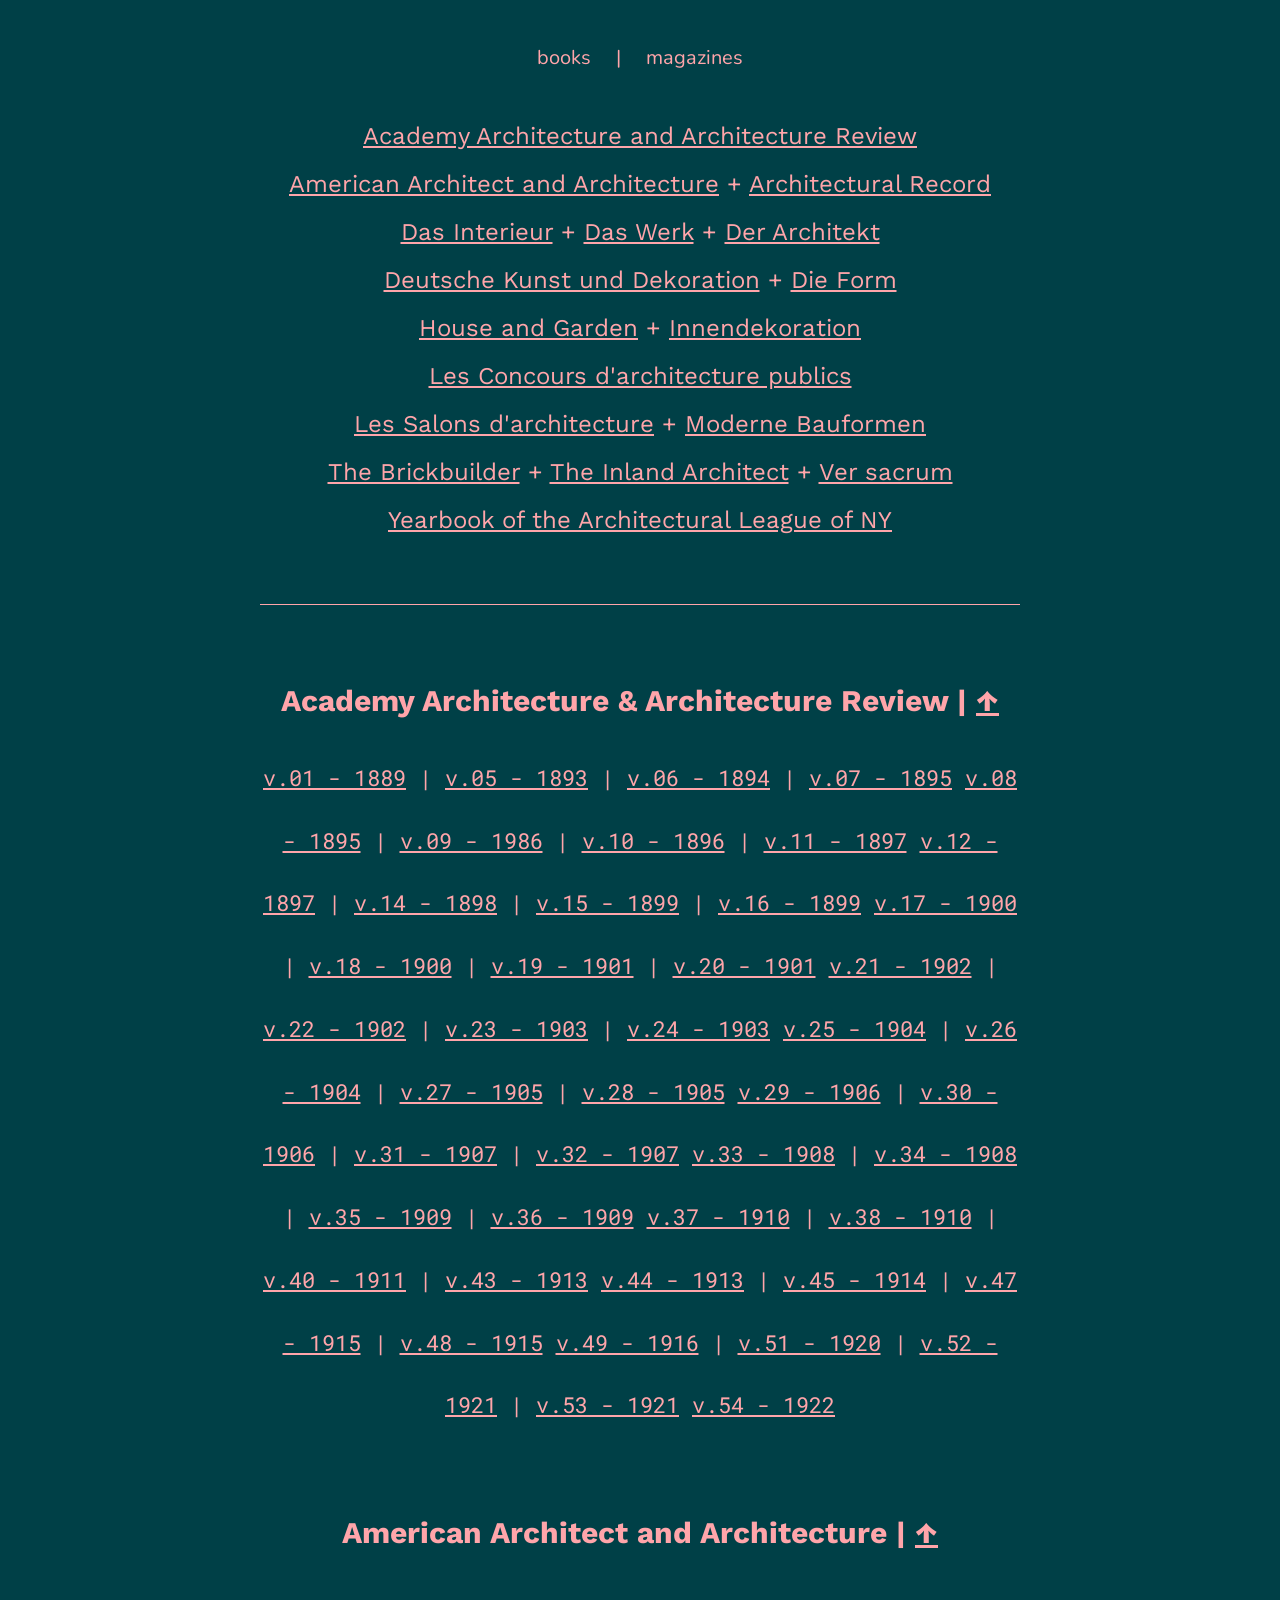
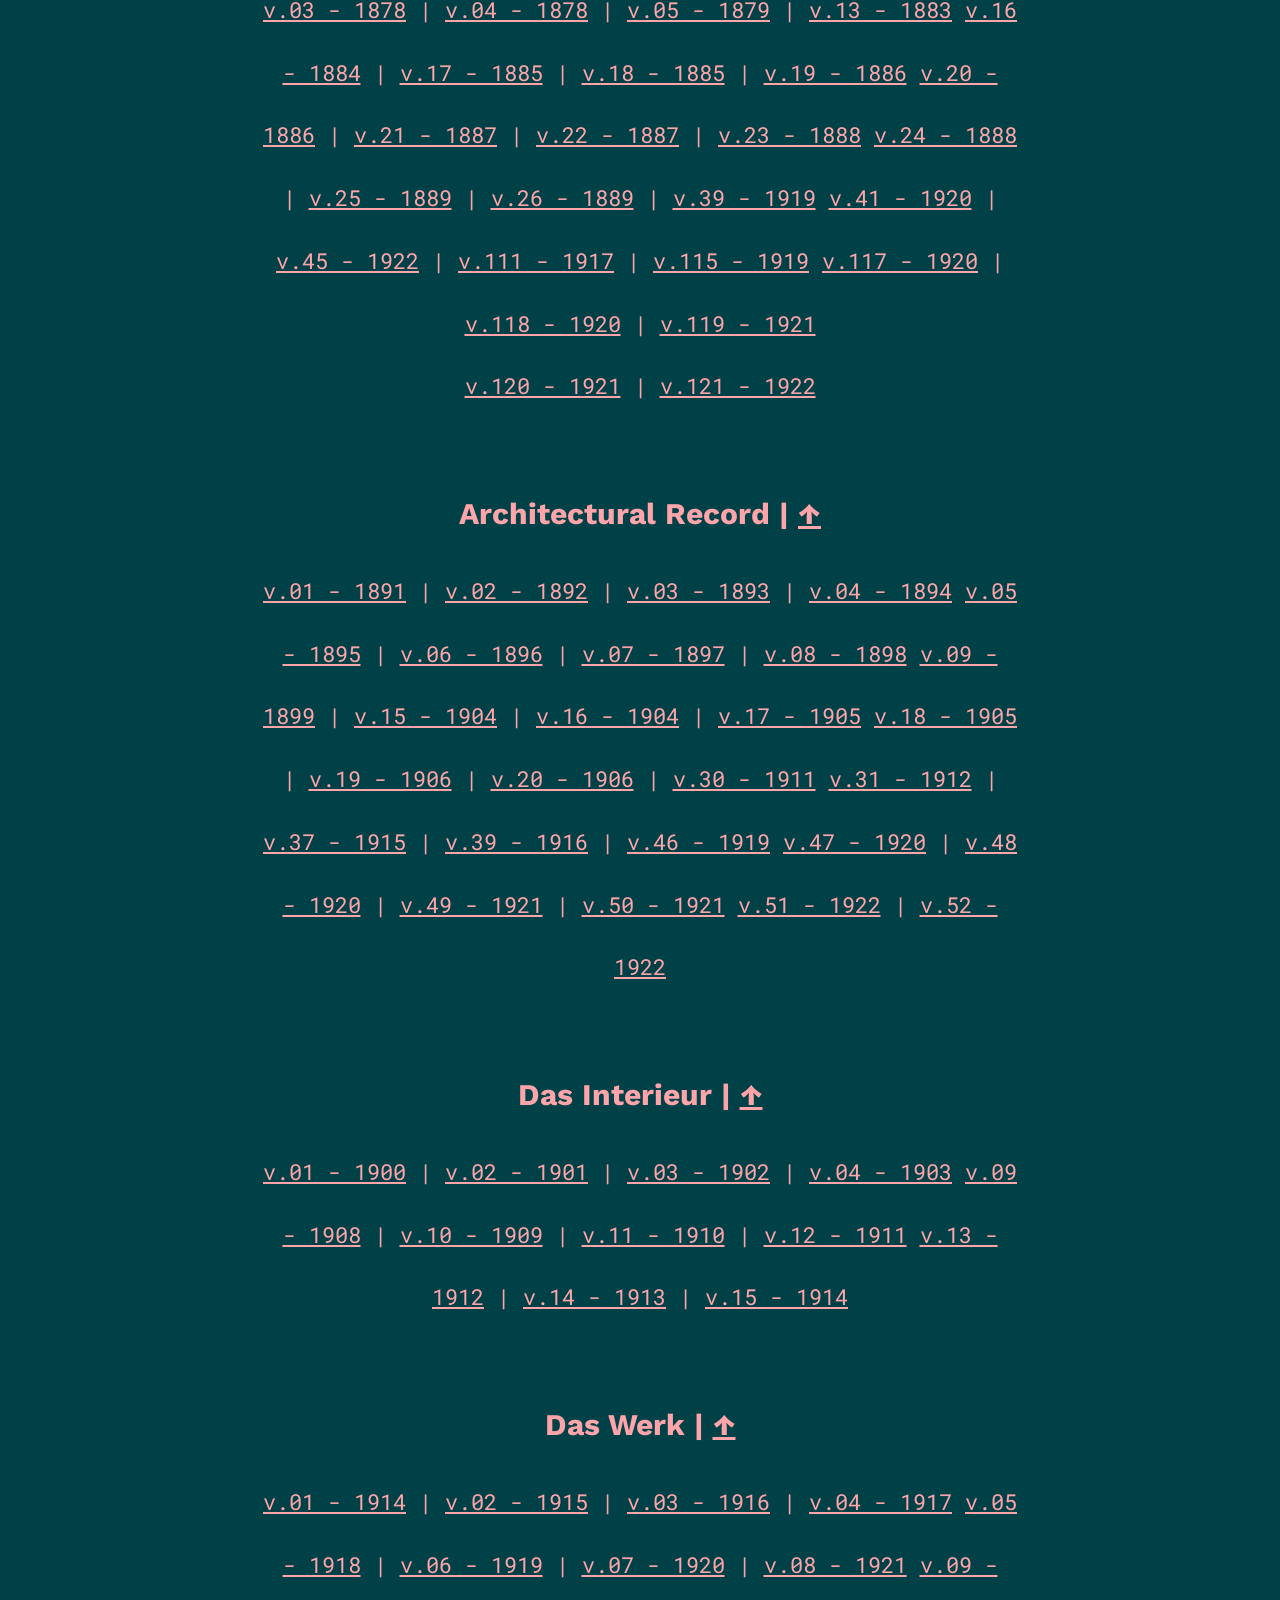
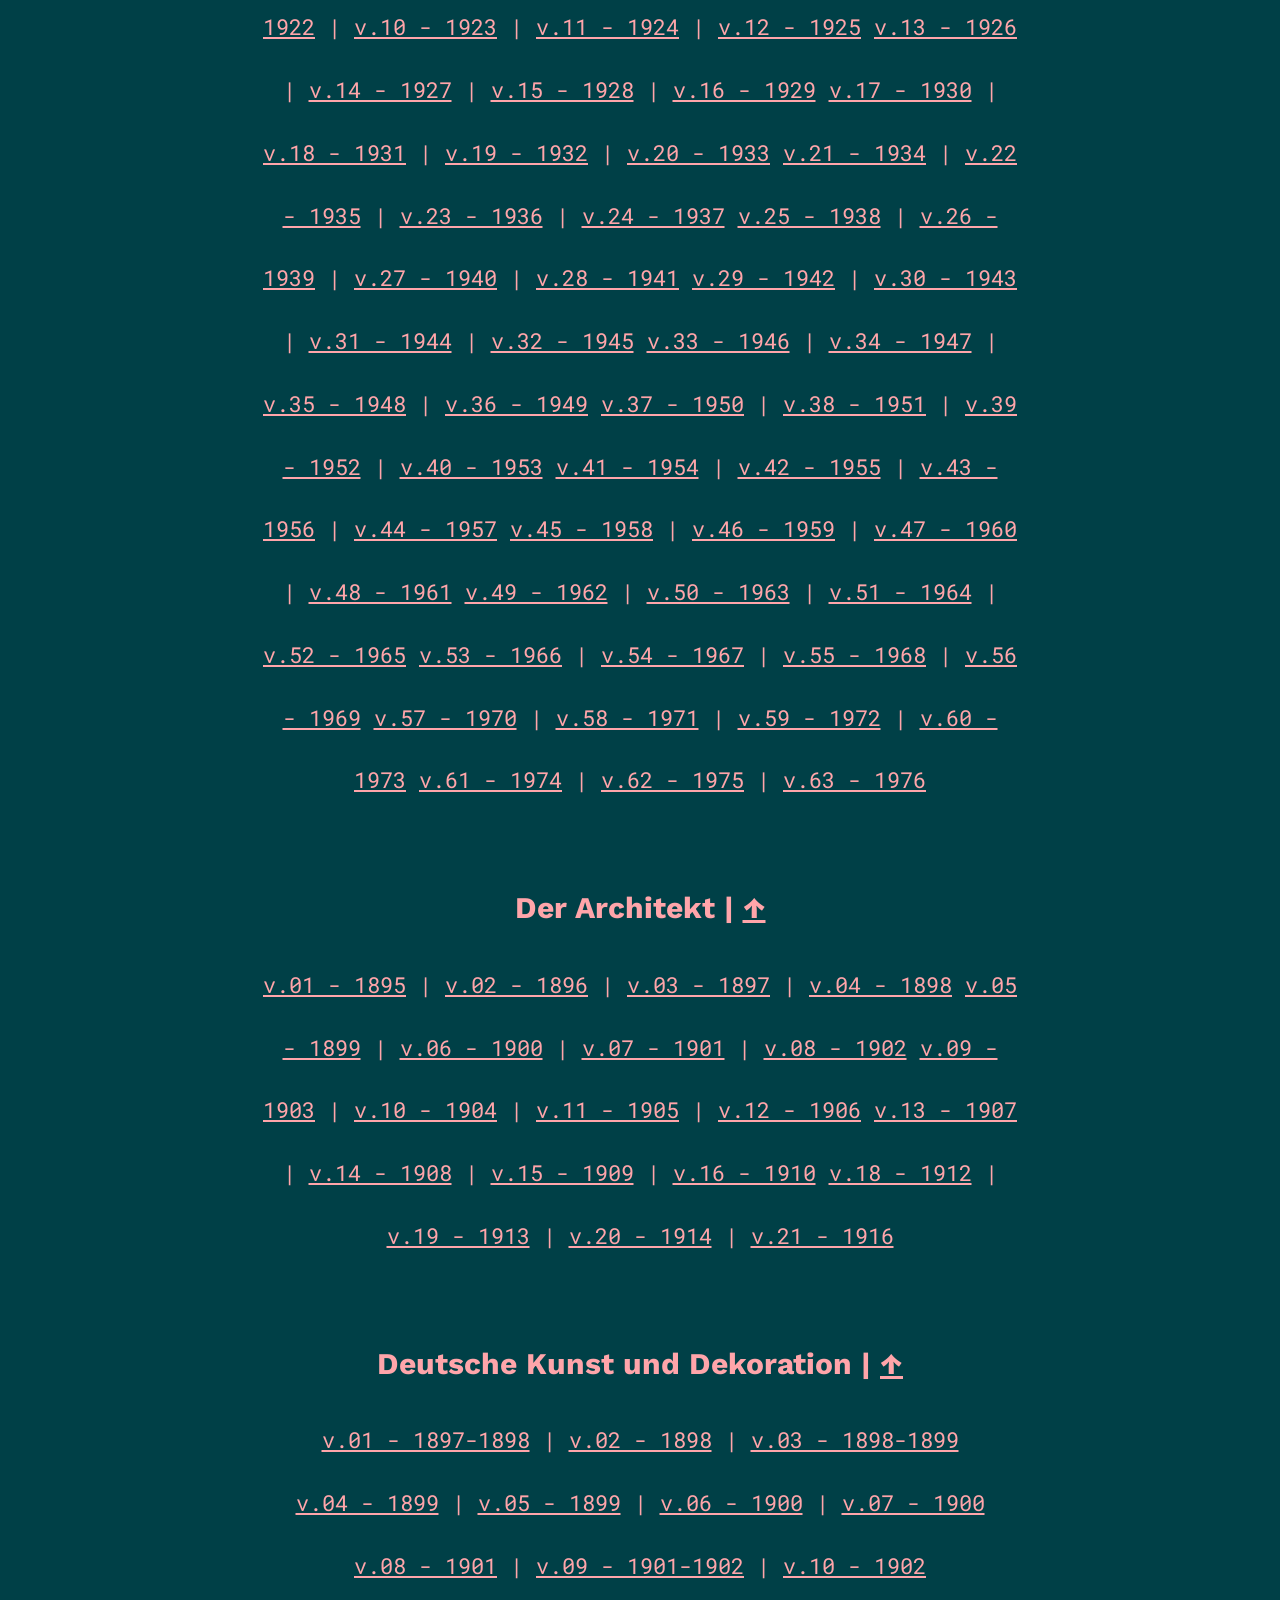
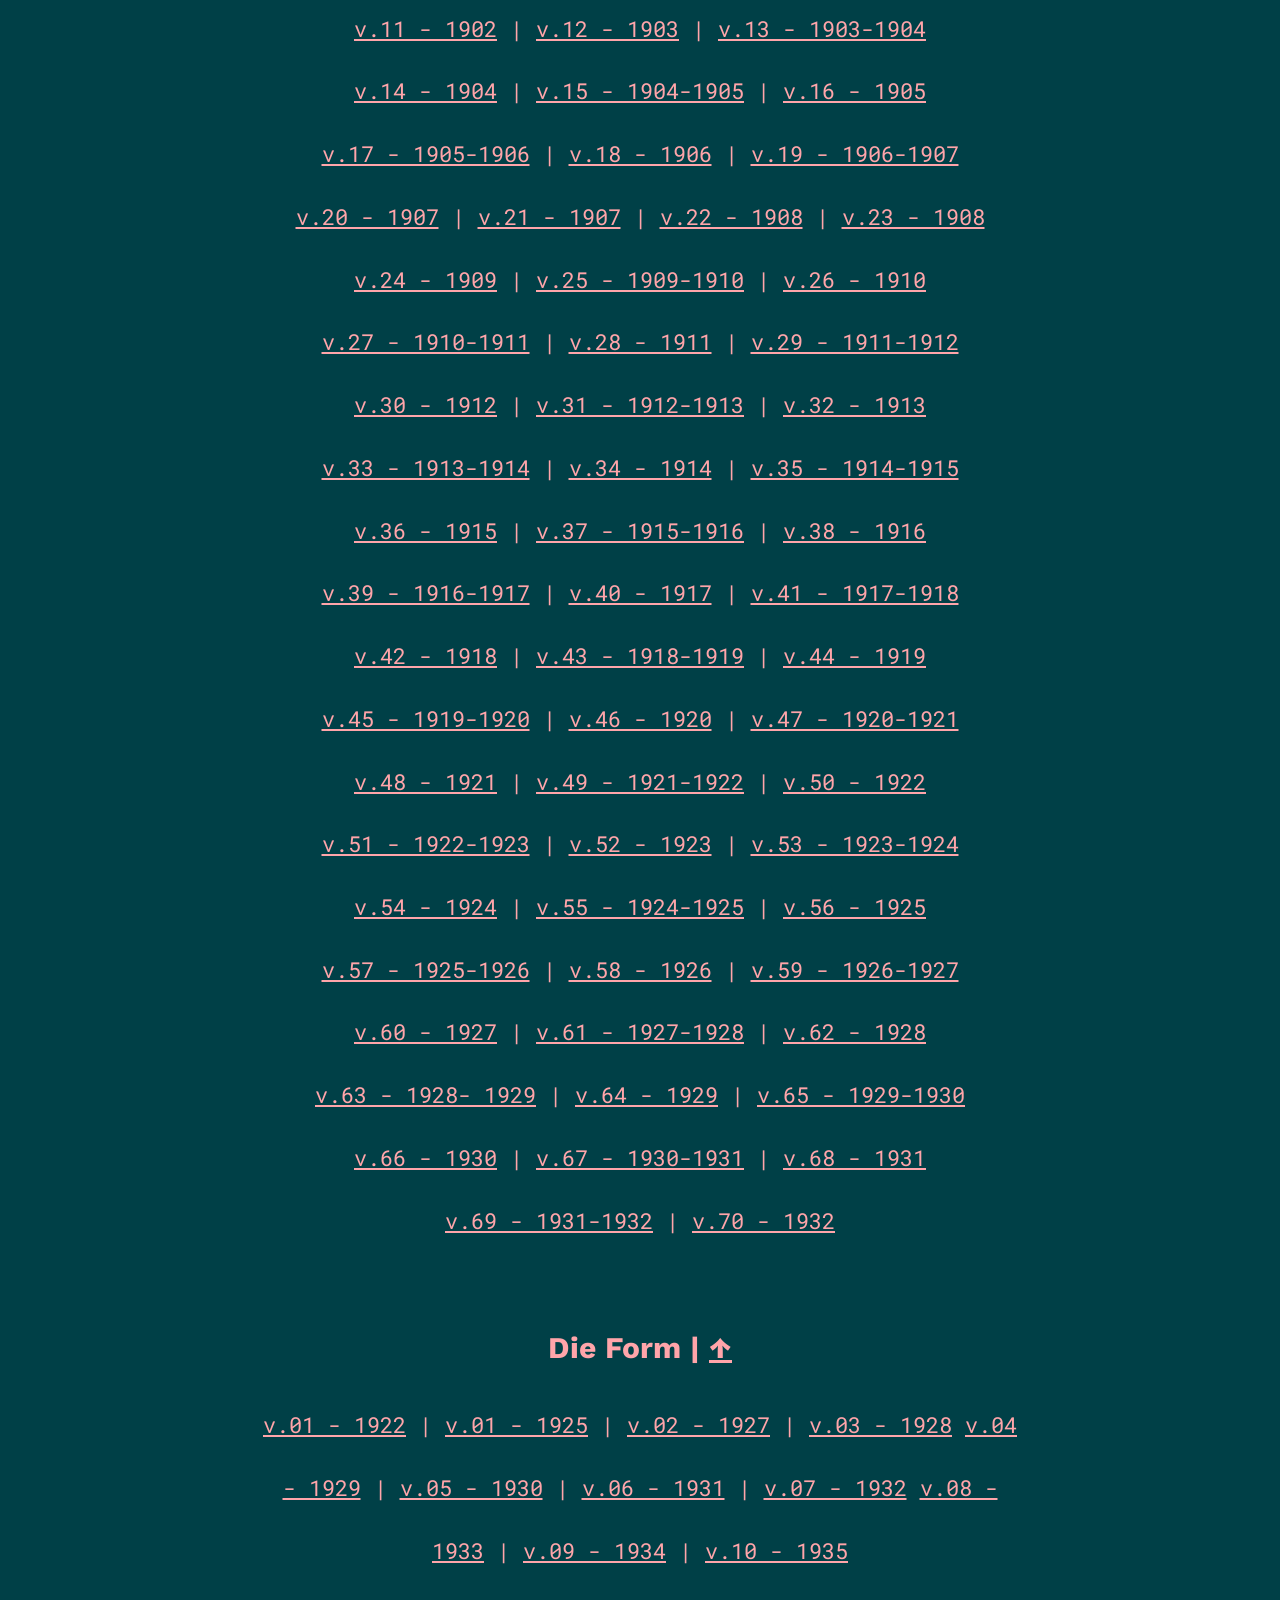
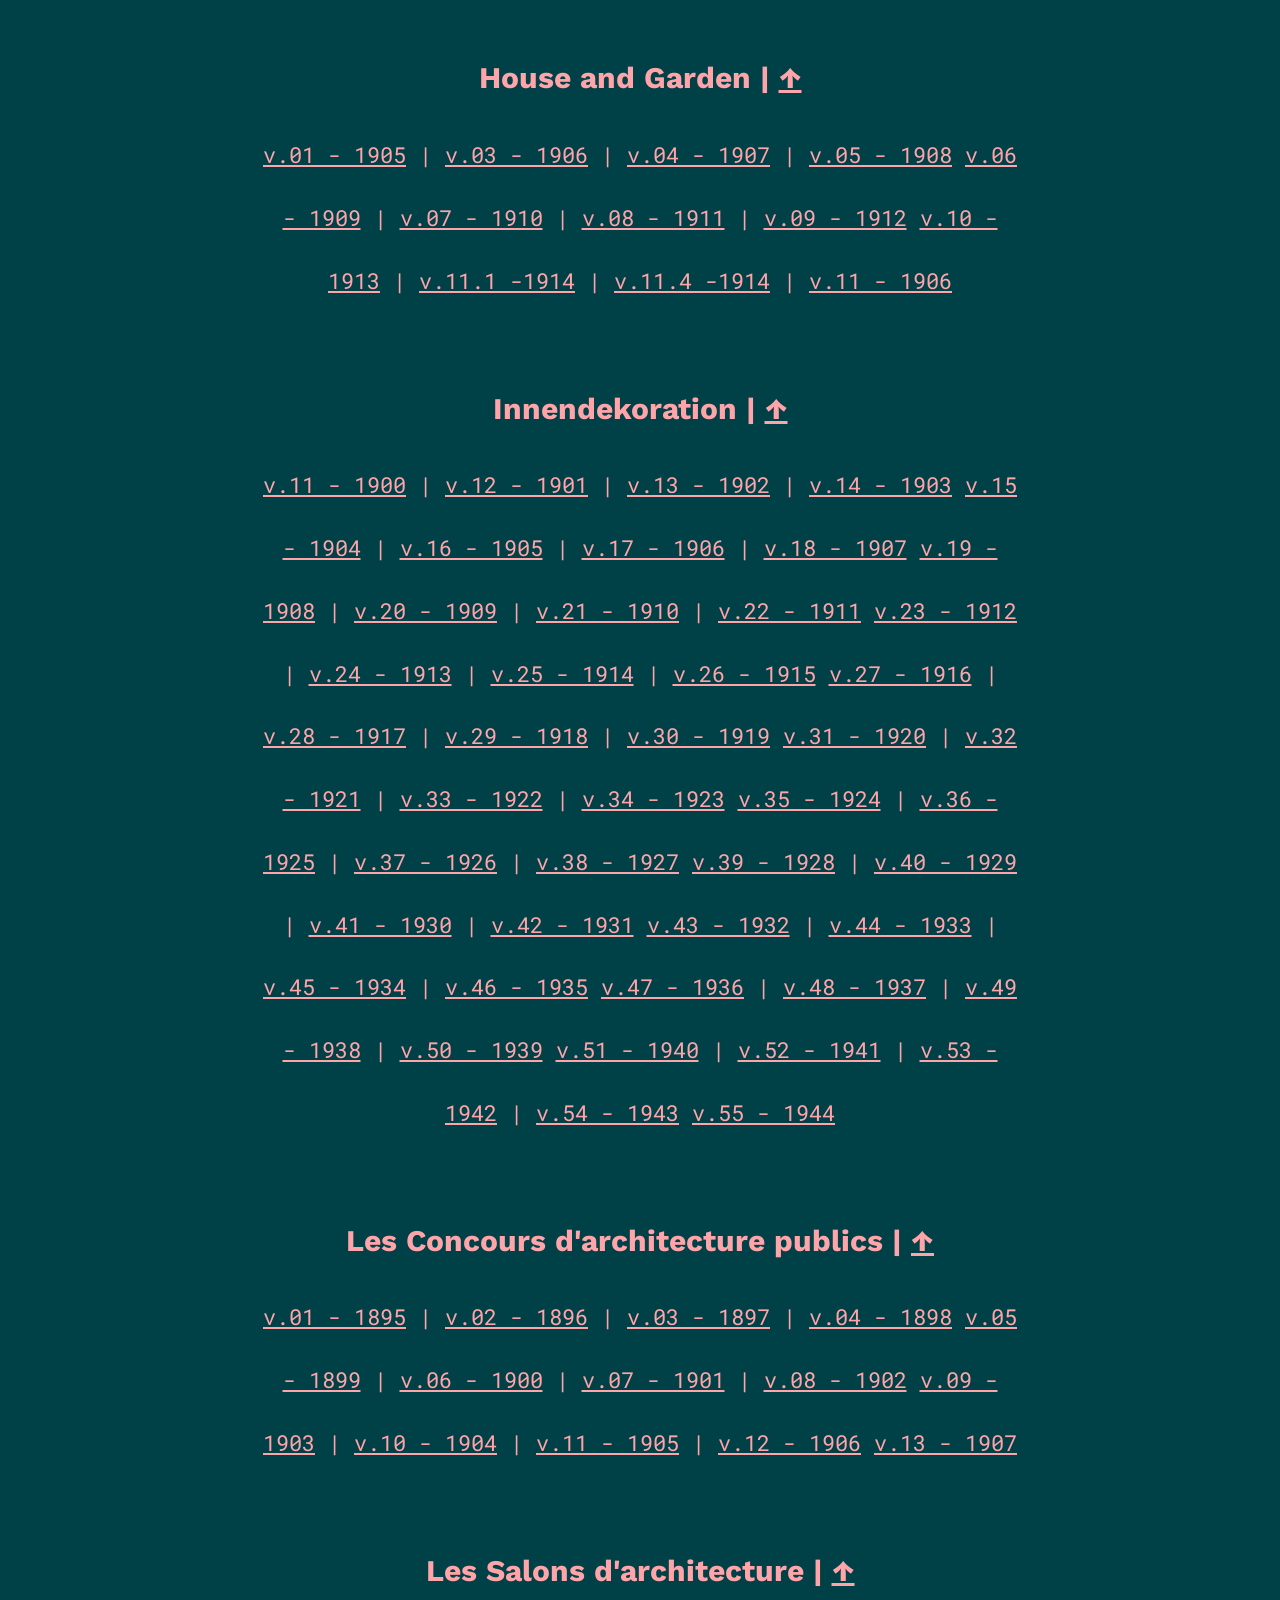
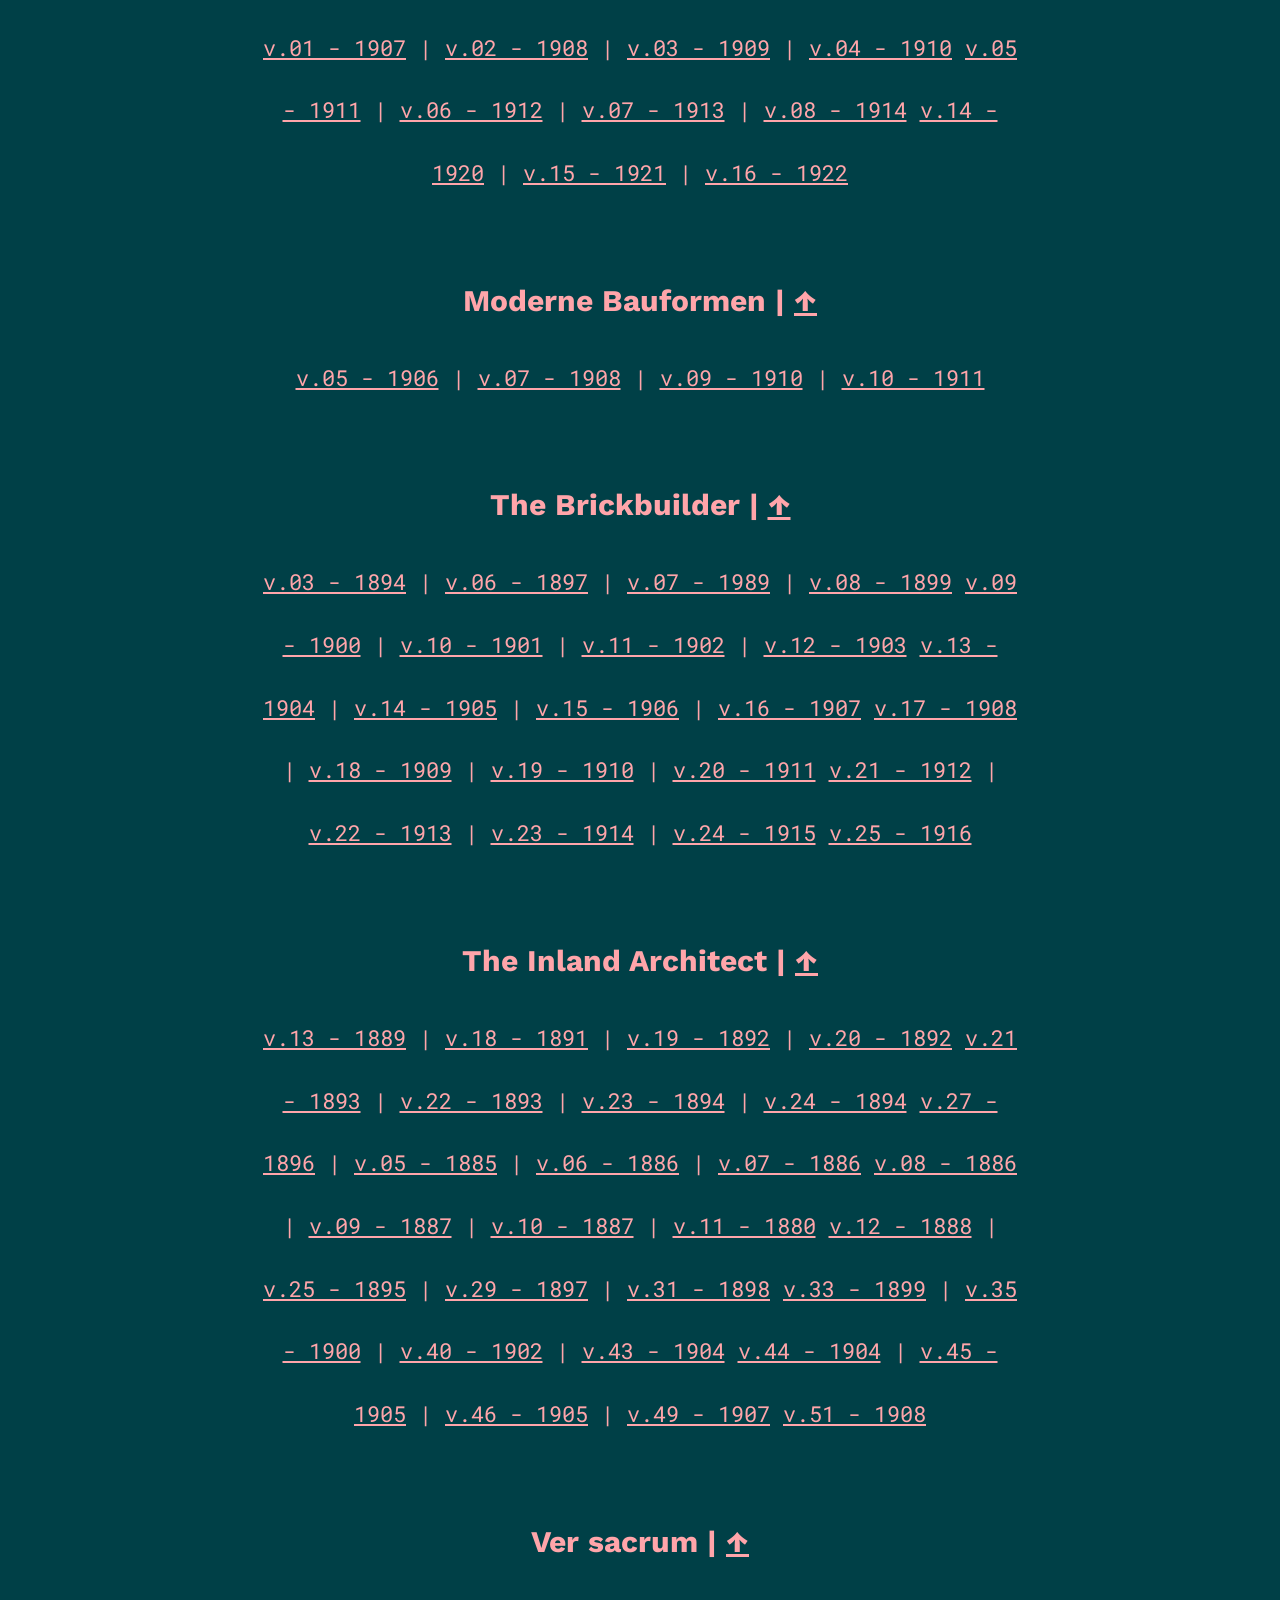
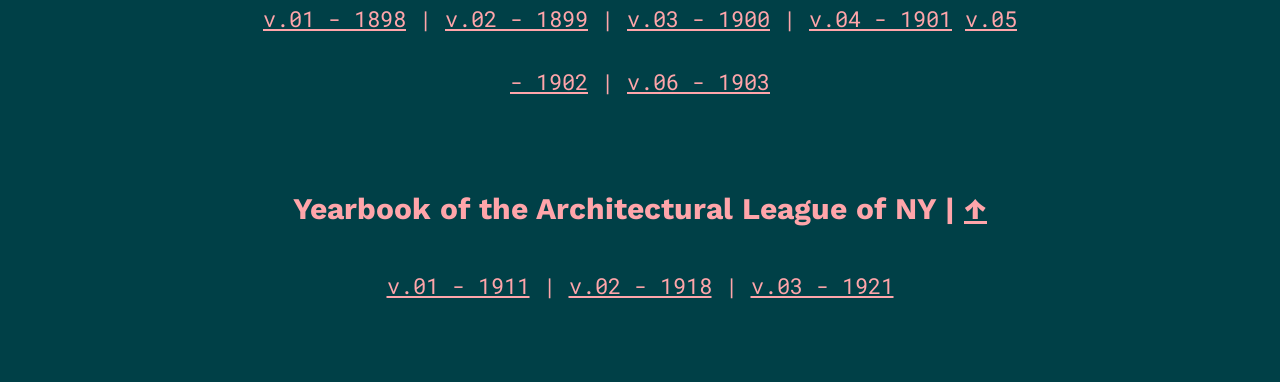
<file: libraryold/periodicals.html>
<!DOCTYPE html>
<html>
	<head>
		<meta http-equiv="Content-Type" content="text/html; charset=UTF-8">
		<link href="http://gmpg.org/xfn/11" rel="profile">
		<meta name="viewport" content="width=device-width, initial-scale=1.0">
		<title>Periodicals</title>
		<style>
			@import url('https://fonts.googleapis.com/css?family=Roboto+Mono:400,700|Work+Sans:400,800|Nunito:700');
			::selection { background: #a2b0b2; }
      html {
      		-webkit-font-smoothing: antialiased;
        	-moz-osx-font-smoothing: grayscale;
        }
      *, *:after, *:before {
      		-webkit-box-sizing: border-box;
      		-moz-box-sizing: border-box;
       		box-sizing: border-box;
        }
      body {
				margin: 5% calc(38.125% - 228px);
				font-size: calc(1.25vw + 24px);
					font-family: 'Work Sans', sans-serif;
					font-weight: 400;
          line-height: 1.4;
          letter-spacing: 0em;
					word-spacing: 0em;
					opacity: 1;
					text-align: center;
					background-color: #004047;
					color: #ffa5aa;
       	}
				@media only screen and (max-width: 640px) {
		       body {
	           margin: 5% 2.5%;
	           font-size: 5vw;
	         }
	       }
			a:link, a:visited, a:hover, a:active {
					color: #ffa5aa;
				}
	 		h2 {
					font-size: 75%;
					margin-top: 2.5em;
      	}
     .voldiv {
		 			font-size: 56%;
					font-family: 'Roboto Mono', sans-serif;
					line-height: 2.8;
      	}
		 #nav {
					font-size: 60%;
					line-height: 2;
					border-bottom: 1px solid #ffa5aa;
					padding-bottom: 2.5em;

				}
				header {
					font-family: 'Nunito', sans-serif;
					font-size: 50%;
					margin-bottom: 2em;
					margin-top: -1em;


				}
				.headlnk {
					padding: 0 1em;
					text-decoration: none;

				}
		</style>
	</head>
	<body>
		<header>
			<span><a class='headlnk' href="index.html">books</a> | <a class='headlnk' href="periodicals.html">magazines</a></span>
		</header>
		<div id=nav>
			<a href="#ac-1">Academy Architecture and Architecture Review</a>
			<br>
			<a href="#am-2">American Architect and Architecture</a> &#43;
			<a href="#ar-3">Architectural Record</a>
			<br>
			<a href="#da-4">Das Interieur</a> &#43;
			<a href="#da-5">Das Werk</a> &#43;
			<a href="#de-17">Der Architekt</a>
			<br>
			<a href="#de-6">Deutsche Kunst und Dekoration</a> &#43;
			<a href="#di-7">Die Form</a>
			<br>
			<a href="#ho-8">House and Garden</a> &#43;
			<a href="#in-9">Innendekoration</a>
			<br>
			<a href="#le-10">Les Concours d'architecture publics</a>
			<br>
			<a href="#le-11">Les Salons d'architecture</a> &#43;
			<a href="#mo-12">Moderne Bauformen</a>
			<br>
			<a href="#th-13">The Brickbuilder</a> &#43;
			<a href="#th-14">The Inland Architect</a> &#43;
			<a href="#ve-15">Ver sacrum</a>
			<br>
			<a href="#ye-16">Yearbook of the Architectural League of NY</a>
		</div>

		<h2 id="ac-1">Academy Architecture & Architecture Review | <a href="#top">&uarr;</a></h2>
			<div class="voldiv">
				<a href="https://archive.org/details/academyarchitect13unse#page/n3/mode/thumb " target="_blank">v.01 - 1889</a> |
				<a href="https://archive.org/details/academyarchitect05unse#page/n3/mode/thumb " target="_blank">v.05 - 1893</a> |
				<a href="https://archive.org/details/academyarchitect06unse#page/n3/mode/thumb " target="_blank">v.06 - 1894</a> |
				<a href="https://archive.org/details/academyarchitect07unse#page/n3/mode/thumb " target="_blank">v.07 - 1895</a>
				<a href="https://archive.org/details/academyarchitect08londuoft#page/n3/mode/thumb " target="_blank">v.08 - 1895</a> |
				<a href="https://archive.org/details/academyarchitect09unse#page/n3/mode/thumb " target="_blank">v.09 - 1986</a> |
				<a href="https://archive.org/details/academyarchitect10unse#page/n3/mode/thumb " target="_blank">v.10 - 1896</a> |
				<a href="https://archive.org/details/academyarchitect11unse#page/n3/mode/thumb " target="_blank">v.11 - 1897</a>
				<a href="https://archive.org/details/academyarchitect12unse#page/n3/mode/thumb " target="_blank">v.12 - 1897</a> |
				<a href="https://archive.org/details/academyarchitect14unse#page/n3/mode/thumb " target="_blank">v.14 - 1898</a> |
				<a href="https://archive.org/details/academyarchitect15unse#page/n3/mode/thumb " target="_blank">v.15 - 1899</a> |
				<a href="https://archive.org/details/academyarchitect16unse#page/n3/mode/thumb " target="_blank">v.16 - 1899</a>
				<a href="https://archive.org/details/academyarchitect17unse#page/n3/mode/thumb " target="_blank">v.17 - 1900</a> |
				<a href="https://archive.org/details/academyarchitect18unse#page/n3/mode/thumb " target="_blank">v.18 - 1900</a> |
				<a href="https://archive.org/details/academyarchitect19unse#page/n3/mode/thumb " target="_blank">v.19 - 1901</a> |
				<a href="https://archive.org/details/academyarchitect20unse#page/n3/mode/thumb " target="_blank">v.20 - 1901</a>
				<a href="https://archive.org/details/academyarchitect21unse#page/n3/mode/thumb " target="_blank">v.21 - 1902</a> |
				<a href="https://archive.org/details/academyarchitect22unse#page/n3/mode/thumb " target="_blank">v.22 - 1902</a> |
				<a href="https://archive.org/details/academyarchitect23unse#page/n3/mode/thumb " target="_blank">v.23 - 1903</a> |
				<a href="https://archive.org/details/academyarchitect24unse#page/n3/mode/thumb " target="_blank">v.24 - 1903</a>
				<a href="https://archive.org/details/academyarchitect25unse#page/n3/mode/thumb " target="_blank">v.25 - 1904</a> |
				<a href="https://archive.org/details/academyarchitect26unse#page/n3/mode/thumb " target="_blank">v.26 - 1904</a> |
				<a href="https://archive.org/details/academyarchitect27unse#page/n3/mode/thumb " target="_blank">v.27 - 1905</a> |
				<a href="https://archive.org/details/academyarchitect28unse#page/n3/mode/thumb " target="_blank">v.28 - 1905</a>
				<a href="https://archive.org/details/academyarchitect29unse#page/n3/mode/thumb " target="_blank">v.29 - 1906</a> |
				<a href="https://archive.org/details/academyarchitect30unse#page/n3/mode/thumb " target="_blank">v.30 - 1906</a> |
				<a href="https://archive.org/details/academyarchitect31unse#page/n3/mode/thumb " target="_blank">v.31 - 1907</a> |
				<a href="https://archive.org/details/academyarchitect32unse#page/n3/mode/thumb " target="_blank">v.32 - 1907</a>
				<a href="https://archive.org/details/academyarchitect33unse#page/n3/mode/thumb " target="_blank">v.33 - 1908</a> |
				<a href="https://archive.org/details/academyarchitect34unse#page/n3/mode/thumb " target="_blank">v.34 - 1908</a> |
				<a href="https://archive.org/details/academyarchitect35unse#page/n3/mode/thumb " target="_blank">v.35 - 1909</a> |
				<a href="https://archive.org/details/academyarchitect36unse#page/n3/mode/thumb " target="_blank">v.36 - 1909</a>
				<a href="https://archive.org/details/academyarchitect37londuoft#page/n3/mode/thumb " target="_blank">v.37 - 1910</a> |
				<a href="https://archive.org/details/academyarchitect38londuoft#page/n3/mode/thumb " target="_blank">v.38 - 1910</a> |
				<a href="https://archive.org/details/academyarchitect40londuoft#page/n3/mode/thumb " target="_blank">v.40 - 1911</a> |
				<a href="https://archive.org/details/academyarchitect43londuoft#page/n3/mode/thumb " target="_blank">v.43 - 1913</a>
				<a href="https://archive.org/details/academyarchitect44londuoft#page/n3/mode/thumb " target="_blank">v.44 - 1913</a> |
				<a href="https://archive.org/details/academyarchitect45londuoft#page/n3/mode/thumb " target="_blank">v.45 - 1914</a> |
				<a href="https://archive.org/details/academyarchitect47londuoft#page/n3/mode/thumb " target="_blank">v.47 - 1915</a> |
				<a href="https://archive.org/details/academyarchitect48londuoft#page/n3/mode/thumb " target="_blank">v.48 - 1915</a>
				<a href="https://archive.org/details/academyarchitect49londuoft#page/n3/mode/thumb " target="_blank">v.49 - 1916</a> |
				<a href="https://archive.org/details/academyarchitect51londuoft#page/n3/mode/thumb " target="_blank">v.51 - 1920</a> |
				<a href="https://archive.org/details/academyarchitect52londuoft#page/n3/mode/thumb " target="_blank">v.52 - 1921</a> |
				<a href="https://archive.org/details/academyarchitect53londuoft#page/n3/mode/thumb " target="_blank">v.53 - 1921</a>
				<a href="https://archive.org/details/academyarchitect54londuoft#page/n3/mode/thumb " target="_blank">v.54 - 1922</a>
			</div>
			<h2 id="am-2">American Architect and Architecture | <a href="#top">&uarr;</a></h2>
			<div class="voldiv">
				<a class="vol" href="https://archive.org/details/americanarchitec03newyuoft#page/n1/mode/thumb" target="_blank">v.03 - 1878</a> |
				<a class="vol" href="http://archive.org/stream/americanarchitec04newyuoft#page/n1/mode/thumb" target="_blank">v.04 - 1878</a> |
				<a class="vol" href="http://archive.org/stream/americanarchitec05newyuoft#page/n1/mode/thumb" target="_blank">v.05 - 1879</a> |
				<a class="vol" href="http://archive.org/stream/americanarchitec13newyuoft#page/n1/mode/thumb" target="_blank">v.13 - 1883</a>
				<a class="vol" href="http://archive.org/stream/americanarchitec16newyuoft#page/n1/mode/thumb" target="_blank">v.16 - 1884</a> |
				<a class="vol" href="http://archive.org/stream/americanarchitec17newyuoft#page/n1/mode/thumb" target="_blank">v.17 - 1885</a> |
				<a class="vol" href="http://archive.org/stream/americanarchitec18newyuoft#page/n1/mode/thumb" target="_blank">v.18 - 1885</a> |
				<a class="vol" href="http://archive.org/stream/americanarchitec19newyuoft#page/n1/mode/thumb" target="_blank">v.19 - 1886</a>
				<a class="vol" href="http://archive.org/stream/americanarchitec20newyuoft#page/n1/mode/thumb" target="_blank">v.20 - 1886</a> |
				<a class="vol" href="http://archive.org/stream/americanarchitec21newyuoft#page/n1/mode/thumb" target="_blank">v.21 - 1887</a> |
				<a class="vol" href="http://archive.org/stream/americanarchitec22newyuoft#page/n1/mode/thumb" target="_blank">v.22 - 1887</a> |
				<a class="vol" href="http://archive.org/stream/americanarchitec23newyuoft#page/n1/mode/thumb" target="_blank">v.23 - 1888</a>
				<a class="vol" href="http://archive.org/stream/americanarchitec24newyuoft#page/n1/mode/thumb" target="_blank">v.24 - 1888</a> |
				<a class="vol" href="http://archive.org/stream/americanarchitec25newyuoft#page/n1/mode/thumb" target="_blank">v.25 - 1889</a> |
				<a class="vol" href="http://archive.org/stream/americanarchitec26newyuoft#page/n1/mode/thumb" target="_blank">v.26 - 1889</a> |
				<a class="vol" href="http://archive.org/stream/americanarchitec39newyuoft#page/n1/mode/thumb" target="_blank">v.39 - 1919</a>
				<a class="vol" href="http://archive.org/stream/americanarchitec41newyuoft#page/n1/mode/thumb" target="_blank">v.41 - 1920</a> |
				<a class="vol" href="http://archive.org/stream/americanarchitec45newyuoft#page/n1/mode/thumb" target="_blank">v.45 - 1922</a> |
				<a class="vol" href="http://archive.org/stream/americanarchite111newyuoft#page/n1/mode/thumb" target="_blank">v.111 - 1917</a> |
				<a class="vol" href="http://archive.org/stream/americanarchite115newyuoft#page/n1/mode/thumb" target="_blank">v.115 - 1919</a>
				<a class="vol" href="http://archive.org/stream/americanarchite117newyuoft#page/n1/mode/thumb" target="_blank">v.117 - 1920</a> |
				<a class="vol" href="http://archive.org/stream/americanarchite118newyuoft#page/n1/mode/thumb" target="_blank">v.118 - 1920</a> |
				<a class="vol" href="http://archive.org/stream/tamericanarchitec119newyuoft#page/n1/mode/thumb" target="_blank">v.119 - 1921</a>
				<br>
				<a class="vol" href="http://archive.org/stream/americanarchite120newyuoft#page/n1/mode/thumb" target="_blank">v.120 - 1921</a> |
				<a class="vol" href="http://archive.org/stream/americanarchite121newyuoft#page/n1/mode/thumb" target="_blank">v.121 - 1922</a>
			</div>
			<h2 id="ar-3">Architectural Record | <a href="#top">&uarr;</a></h2>
			<div class="voldiv">
				<a href="https://archive.org/details/architecturalrec01newyuoft#page/n5/mode/thumb " target="_blank">v.01 - 1891</a> |
				<a href="https://archive.org/details/architecturalrec02newyuoft#page/n5/mode/thumb " target="_blank">v.02 - 1892</a> |
				<a href="https://archive.org/details/architecturalrec03newyuoft#page/n5/mode/thumb " target="_blank">v.03 - 1893</a> |
				<a href="https://archive.org/details/architecturalrec04newyuoft#page/n5/mode/thumb " target="_blank">v.04 - 1894</a>
				<a href="https://archive.org/details/architecturalrec05newyuoft#page/n5/mode/thumb " target="_blank">v.05 - 1895</a> |
				<a href="https://archive.org/details/architecturalrec06newyuoft#page/n5/mode/thumb " target="_blank">v.06 - 1896</a> |
				<a href="https://archive.org/details/architecturalrec07newyuoft#page/n5/mode/thumb " target="_blank">v.07 - 1897</a> |
				<a href="https://archive.org/details/architecturalrec08newyuoft#page/n5/mode/thumb " target="_blank">v.08 - 1898</a>
				<a href="https://archive.org/details/architecturalrec09newyuoft#page/n5/mode/thumb " target="_blank">v.09 - 1899</a> |
				<a href="https://archive.org/details/architecturalrec15newyuoft#page/n5/mode/thumb " target="_blank">v.15 - 1904</a> |
				<a href="https://archive.org/details/architecturalrec16newyuoft#page/n5/mode/thumb " target="_blank">v.16 - 1904</a> |
				<a href="https://archive.org/details/architecturalrec17newyuoft#page/n5/mode/thumb " target="_blank">v.17 - 1905</a>
				<a href="https://archive.org/details/architecturalrec18newyuoft#page/n5/mode/thumb " target="_blank">v.18 - 1905</a> |
				<a href="https://archive.org/details/architecturalrec19newyuoft#page/n5/mode/thumb " target="_blank">v.19 - 1906</a> |
				<a href="https://archive.org/details/architecturalrec20newyuoft#page/n5/mode/thumb " target="_blank">v.20 - 1906</a> |
				<a href="https://archive.org/details/architecturalrec30newyuoft#page/n5/mode/thumb " target="_blank">v.30 - 1911</a>
				<a href="https://archive.org/details/architecturalrec31newyuoft#page/n5/mode/thumb " target="_blank">v.31 - 1912</a> |
				<a href="https://archive.org/details/architecturalrec37newyuoft#page/n5/mode/thumb " target="_blank">v.37 - 1915</a> |
				<a href="https://archive.org/details/architecturalrec39newyuoft#page/n5/mode/thumb " target="_blank">v.39 - 1916</a> |
				<a href="https://archive.org/details/architecturalrec46newyuoft#page/n5/mode/thumb " target="_blank">v.46 - 1919</a>
				<a href="https://archive.org/details/architecturalrec47newyuoft#page/n5/mode/thumb " target="_blank">v.47 - 1920</a> |
				<a href="https://archive.org/details/architecturalrec48newyuoft#page/n5/mode/thumb " target="_blank">v.48 - 1920</a> |
				<a href="https://archive.org/details/architecturalrec49newyuoft#page/n5/mode/thumb " target="_blank">v.49 - 1921</a> |
				<a href="https://archive.org/details/architecturalrec50newyuoft#page/n5/mode/thumb " target="_blank">v.50 - 1921</a>
				<a href="https://archive.org/details/architecturalrec51newyuoft#page/n5/mode/thumb " target="_blank">v.51 - 1922</a> |
				<a href="https://archive.org/details/architecturalrec52newyuoft#page/n5/mode/thumb " target="_blank">v.52 - 1922</a>
			</div>
			<h2 id="da-4">Das Interieur | <a href="#top">&uarr;</a></h2>
			<div class="voldiv">
				<a href="https://babel.hathitrust.org/cgi/pt?id=pst.000062988360;view=thumb " target="_blank">v.01 - 1900</a> |
				<a href="https://babel.hathitrust.org/cgi/pt?id=000062988377;view=thumb " target="_blank">v.02 - 1901</a> |
				<a href="https://babel.hathitrust.org/cgi/pt?id=000062988384;view=thumb " target="_blank">v.03 - 1902</a> |
				<a href="https://babel.hathitrust.org/cgi/pt?id=000062988391;view=thumb " target="_blank">v.04 - 1903</a>
				<a href="https://babel.hathitrust.org/cgi/pt?id=000062988445;view=thumb " target="_blank">v.09 - 1908</a> |
				<a href="https://babel.hathitrust.org/cgi/pt?id=000062988452;view=thumb " target="_blank">v.10 - 1909</a> |
				<a href="https://babel.hathitrust.org/cgi/pt?id=000062988469;view=thumb " target="_blank">v.11 - 1910</a> |
				<a href="https://babel.hathitrust.org/cgi/pt?id=000062988476;view=thumb " target="_blank">v.12 - 1911</a>
				<a href="https://babel.hathitrust.org/cgi/pt?id=000062988483;view=thumb " target="_blank">v.13 - 1912</a> |
				<a href="https://babel.hathitrust.org/cgi/pt?id=000000894678;view=thumb " target="_blank">v.14 - 1913</a> |
				<a href="https://babel.hathitrust.org/cgi/pt?id=uc1.$c246377;view=thumb " target="_blank">v.15 - 1914</a>
			</div>
			<h2 id="da-5">Das Werk | <a href="#top">&uarr;</a></h2>
			<div class="voldiv">
				<a href="https://www.e-periodica.ch/digbib/view?pid=wbw-002:1914:1 " target="_blank">v.01 - 1914</a> |
				<a href="https://www.e-periodica.ch/digbib/view?pid=wbw-002:1915:2 " target="_blank">v.02 - 1915</a> |
				<a href="https://www.e-periodica.ch/digbib/view?pid=wbw-002:1916:3 " target="_blank">v.03 - 1916</a> |
				<a href="https://www.e-periodica.ch/digbib/view?pid=wbw-002:1917:4 " target="_blank">v.04 - 1917</a>
				<a href="https://www.e-periodica.ch/digbib/view?pid=wbw-002:1918:5 " target="_blank">v.05 - 1918</a> |
				<a href="https://www.e-periodica.ch/digbib/view?pid=wbw-002:1919:6 " target="_blank">v.06 - 1919</a> |
				<a href="https://www.e-periodica.ch/digbib/view?pid=wbw-002:1920:7 " target="_blank">v.07 - 1920</a> |
				<a href="https://www.e-periodica.ch/digbib/view?pid=wbw-002:1921:8 " target="_blank">v.08 - 1921</a>
				<a href="https://www.e-periodica.ch/digbib/view?pid=wbw-002:1922:9 " target="_blank">v.09 - 1922</a> |
				<a href="https://www.e-periodica.ch/digbib/view?pid=wbw-002:1923:10 " target="_blank">v.10 - 1923</a> |
				<a href="https://www.e-periodica.ch/digbib/view?pid=wbw-002:1924:11 " target="_blank">v.11 - 1924</a> |
				<a href="https://www.e-periodica.ch/digbib/view?pid=wbw-002:1925:12 " target="_blank">v.12 - 1925</a>
				<a href="https://www.e-periodica.ch/digbib/view?pid=wbw-002:1926:13 " target="_blank">v.13 - 1926</a> |
				<a href="https://www.e-periodica.ch/digbib/view?pid=wbw-002:1927:14 " target="_blank">v.14 - 1927</a> |
				<a href="https://www.e-periodica.ch/digbib/view?pid=wbw-002:1928:15 " target="_blank">v.15 - 1928</a> |
				<a href="https://www.e-periodica.ch/digbib/view?pid=wbw-002:1929:16 " target="_blank">v.16 - 1929</a>
				<a href="https://www.e-periodica.ch/digbib/view?pid=wbw-002:1930:17 " target="_blank">v.17 - 1930</a> |
				<a href="https://www.e-periodica.ch/digbib/view?pid=wbw-002:1931:18 " target="_blank">v.18 - 1931</a> |
				<a href="https://www.e-periodica.ch/digbib/view?pid=wbw-002:1932:19 " target="_blank">v.19 - 1932</a> |
				<a href="https://www.e-periodica.ch/digbib/view?pid=wbw-002:1933:20 " target="_blank">v.20 - 1933</a>
				<a href="https://www.e-periodica.ch/digbib/view?pid=wbw-002:1934:21 " target="_blank">v.21 - 1934</a> |
				<a href="https://www.e-periodica.ch/digbib/view?pid=wbw-002:1935:22 " target="_blank">v.22 - 1935</a> |
				<a href="https://www.e-periodica.ch/digbib/view?pid=wbw-002:1936:23 " target="_blank">v.23 - 1936</a> |
				<a href="https://www.e-periodica.ch/digbib/view?pid=wbw-002:1937:24 " target="_blank">v.24 - 1937</a>
				<a href="https://www.e-periodica.ch/digbib/view?pid=wbw-002:1938:25 " target="_blank">v.25 - 1938</a> |
				<a href="https://www.e-periodica.ch/digbib/view?pid=wbw-002:1939:26 " target="_blank">v.26 - 1939</a> |
				<a href="https://www.e-periodica.ch/digbib/view?pid=wbw-002:1940:27 " target="_blank">v.27 - 1940</a> |
				<a href="https://www.e-periodica.ch/digbib/view?pid=wbw-002:1941:28 " target="_blank">v.28 - 1941</a>
				<a href="https://www.e-periodica.ch/digbib/view?pid=wbw-002:1942:29 " target="_blank">v.29 - 1942</a> |
				<a href="https://www.e-periodica.ch/digbib/view?pid=wbw-002:1943:30 " target="_blank">v.30 - 1943</a> |
				<a href="https://www.e-periodica.ch/digbib/view?pid=wbw-002:1944:31 " target="_blank">v.31 - 1944</a> |
				<a href="https://www.e-periodica.ch/digbib/view?pid=wbw-002:1945:32 " target="_blank">v.32 - 1945</a>
				<a href="https://www.e-periodica.ch/digbib/view?pid=wbw-002:1946:33 " target="_blank">v.33 - 1946</a> |
				<a href="https://www.e-periodica.ch/digbib/view?pid=wbw-002:1947:34 " target="_blank">v.34 - 1947</a> |
				<a href="https://www.e-periodica.ch/digbib/view?pid=wbw-002:1948:35 " target="_blank">v.35 - 1948</a> |
				<a href="https://www.e-periodica.ch/digbib/view?pid=wbw-002:1949:36 " target="_blank">v.36 - 1949</a>
				<a href="https://www.e-periodica.ch/digbib/view?pid=wbw-002:1950:37 " target="_blank">v.37 - 1950</a> |
				<a href="https://www.e-periodica.ch/digbib/view?pid=wbw-002:1951:38 " target="_blank">v.38 - 1951</a> |
				<a href="https://www.e-periodica.ch/digbib/view?pid=wbw-002:1952:39 " target="_blank">v.39 - 1952</a> |
				<a href="https://www.e-periodica.ch/digbib/view?pid=wbw-002:1953:40 " target="_blank">v.40 - 1953</a>
				<a href="https://www.e-periodica.ch/digbib/view?pid=wbw-002:1954:41 " target="_blank">v.41 - 1954</a> |
				<a href="https://www.e-periodica.ch/digbib/view?pid=wbw-002:1955:42 " target="_blank">v.42 - 1955</a> |
				<a href="https://www.e-periodica.ch/digbib/view?pid=wbw-002:1956:43 " target="_blank">v.43 - 1956</a> |
				<a href="https://www.e-periodica.ch/digbib/view?pid=wbw-002:1957:44 " target="_blank">v.44 - 1957</a>
				<a href="https://www.e-periodica.ch/digbib/view?pid=wbw-002:1958:45 " target="_blank">v.45 - 1958</a> |
				<a href="https://www.e-periodica.ch/digbib/view?pid=wbw-002:1959:46 " target="_blank">v.46 - 1959</a> |
				<a href="https://www.e-periodica.ch/digbib/view?pid=wbw-002:1960:47 " target="_blank">v.47 - 1960</a> |
				<a href="https://www.e-periodica.ch/digbib/view?pid=wbw-002:1961:48 " target="_blank">v.48 - 1961</a>
				<a href="https://www.e-periodica.ch/digbib/view?pid=wbw-002:1962:49 " target="_blank">v.49 - 1962</a> |
				<a href="https://www.e-periodica.ch/digbib/view?pid=wbw-002:1963:50 " target="_blank">v.50 - 1963</a> |
				<a href="https://www.e-periodica.ch/digbib/view?pid=wbw-002:1964:51 " target="_blank">v.51 - 1964</a> |
				<a href="https://www.e-periodica.ch/digbib/view?pid=wbw-002:1965:52 " target="_blank">v.52 - 1965</a>
				<a href="https://www.e-periodica.ch/digbib/view?pid=wbw-002:1966:53 " target="_blank">v.53 - 1966</a> |
				<a href="https://www.e-periodica.ch/digbib/view?pid=wbw-002:1967:54 " target="_blank">v.54 - 1967</a> |
				<a href="https://www.e-periodica.ch/digbib/view?pid=wbw-002:1968:55 " target="_blank">v.55 - 1968</a> |
				<a href="https://www.e-periodica.ch/digbib/view?pid=wbw-002:1969:56 " target="_blank">v.56 - 1969</a>
				<a href="https://www.e-periodica.ch/digbib/view?pid=wbw-002:1970:57 " target="_blank">v.57 - 1970</a> |
				<a href="https://www.e-periodica.ch/digbib/view?pid=wbw-002:1971:58 " target="_blank">v.58 - 1971</a> |
				<a href="https://www.e-periodica.ch/digbib/view?pid=wbw-002:1972:59 " target="_blank">v.59 - 1972</a> |
				<a href="https://www.e-periodica.ch/digbib/view?pid=wbw-002:1973:60 " target="_blank">v.60 - 1973</a>
				<a href="https://www.e-periodica.ch/digbib/view?pid=wbw-002:1974:61 " target="_blank">v.61 - 1974</a> |
				<a href="https://www.e-periodica.ch/digbib/view?pid=wbw-002:1975:62 " target="_blank">v.62 - 1975</a> |
				<a href="https://www.e-periodica.ch/digbib/view?pid=wbw-002:1976:63 " target="_blank">v.63 - 1976</a>
			</div>
			<h2 id="de-17">Der Architekt | <a href="#top">&uarr;</a></h2>
			<div class="voldiv">
				<a href="https://babel.hathitrust.org/cgi/pt?id=gri.ark:/13960/t9c59z514;view=thumb;seq=1 " target="_blank">v.01 - 1895</a> |
				<a href="https://babel.hathitrust.org/cgi/pt?id=gri.ark:/13960/t5bd09r7c;view=thumb;seq=1 " target="_blank">v.02 - 1896</a> |
				<a href="https://babel.hathitrust.org/cgi/pt?id=gri.ark:/13960/t41s34t8j;view=thumb;seq=1 " target="_blank">v.03 - 1897</a> |
				<a href="https://babel.hathitrust.org/cgi/pt?id=gri.ark:/13960/t7xm4nn1p;view=thumb;seq=1 " target="_blank">v.04 - 1898</a>
				<a href="https://babel.hathitrust.org/cgi/pt?id=gri.ark:/13960/t8vb4gr2b;view=thumb;seq=1 " target="_blank">v.05 - 1899</a> |
				<a href="https://babel.hathitrust.org/cgi/pt?id=gri.ark:/13960/t46q8990s;view=thumb;seq=1 " target="_blank">v.06 - 1900</a> |
				<a href="https://babel.hathitrust.org/cgi/pt?id=gri.ark:/13960/t7jq79t3h;view=thumb;seq=1 " target="_blank">v.07 - 1901</a> |
				<a href="https://babel.hathitrust.org/cgi/pt?id=gri.ark:/13960/t77t41s2c;view=thumb;seq=1 " target="_blank">v.08 - 1902</a>
				<a href="https://babel.hathitrust.org/cgi/pt?id=gri.ark:/13960/t1jh9wp67;view=thumb;seq=1 " target="_blank">v.09 - 1903</a> |
				<a href="https://babel.hathitrust.org/cgi/pt?id=gri.ark:/13960/t2v472n1z;view=thumb;seq=1 " target="_blank">v.10 - 1904</a> |
				<a href="https://babel.hathitrust.org/cgi/pt?id=gri.ark:/13960/t70w4tm06;view=thumb;seq=1 " target="_blank">v.11 - 1905</a> |
				<a href="https://babel.hathitrust.org/cgi/pt?id=gri.ark:/13960/t0200jd1w;view=thumb;seq=1 " target="_blank">v.12 - 1906</a>
				<a href="https://babel.hathitrust.org/cgi/pt?id=gri.ark:/13960/t8cg6299q;view=thumb;seq=1 " target="_blank">v.13 - 1907</a> |
				<a href="https://babel.hathitrust.org/cgi/pt?id=gri.ark:/13960/t6sz2097d;view=thumb;seq=1 " target="_blank">v.14 - 1908</a> |
				<a href="https://babel.hathitrust.org/cgi/pt?id=gri.ark:/13960/t46q7nf0b;view=thumb;seq=1 " target="_blank">v.15 - 1909</a> |
				<a href="https://babel.hathitrust.org/cgi/pt?id=uc1.c2644303;view=thumb;seq=1 " target="_blank">v.16 - 1910</a>
				<a href="https://babel.hathitrust.org/cgi/pt?id=uc1.c2644305;view=thumb;seq=1 " target="_blank">v.18 - 1912</a> |
				<a href="https://babel.hathitrust.org/cgi/pt?id=mdp.39015082453997;view=thumb;seq=1 " target="_blank">v.19 - 1913</a> |
				<a href="https://babel.hathitrust.org/cgi/pt?id=nnc1.ar00192767;view=thumb;seq=1 " target="_blank">v.20 - 1914</a> |
				<a href="https://babel.hathitrust.org/cgi/pt?id=nnc1.ar00192775;view=thumb;seq=1 " target="_blank">v.21 - 1916</a>
			</div>
			<h2 id="de-6">Deutsche Kunst und Dekoration | <a href="#top">&uarr;</a></h2>
			<div class="voldiv">
				<a href="http://digi.ub.uni-heidelberg.de/diglit/dkd1897_1898/0001/thumbs " target="_blank">v.01 - 1897-1898</a> |
				<a href="http://digi.ub.uni-heidelberg.de/diglit/dkd1898/0001/thumbs " target="_blank">v.02 - 1898</a> |
				<a href="http://digi.ub.uni-heidelberg.de/diglit/dkd1898_1899/0001/thumbs " target="_blank">v.03 - 1898-1899</a>
<br>
				<a href="http://digi.ub.uni-heidelberg.de/diglit/dkd1899/0001/thumbs " target="_blank">v.04 - 1899</a> |
				<a href="http://digi.ub.uni-heidelberg.de/diglit/dkd1899/0001/thumbs " target="_blank">v.05 - 1899</a> |
				<a href="http://digi.ub.uni-heidelberg.de/diglit/dkd1900/0001/thumbs " target="_blank">v.06 - 1900</a> |
				<a href="http://digi.ub.uni-heidelberg.de/diglit/dkd1900/0001/thumbs " target="_blank">v.07 - 1900</a>
<br>
				<a href="http://digi.ub.uni-heidelberg.de/diglit/dkd1901/0001/thumbs " target="_blank">v.08 - 1901</a> |
				<a href="http://digi.ub.uni-heidelberg.de/diglit/dkd1901_1902/0001/thumbs " target="_blank">v.09 - 1901-1902</a> |
				<a href="http://digi.ub.uni-heidelberg.de/diglit/dkd1902/0001/thumbs " target="_blank">v.10 - 1902</a>
<br>
				<a href="http://digi.ub.uni-heidelberg.de/diglit/dkd1902/0001/thumbs " target="_blank">v.11 - 1902</a> |
				<a href="http://digi.ub.uni-heidelberg.de/diglit/dkd1903/0001/thumbs " target="_blank">v.12 - 1903</a> |
				<a href="http://digi.ub.uni-heidelberg.de/diglit/dkd1903_1904/0001/thumbs " target="_blank">v.13 - 1903-1904</a>
<br>
				<a href="http://digi.ub.uni-heidelberg.de/diglit/dkd1904/0001/thumbs " target="_blank">v.14 - 1904</a> |
				<a href="http://digi.ub.uni-heidelberg.de/diglit/dkd1904_1905/0001/thumbs " target="_blank">v.15 - 1904-1905</a> |
				<a href="http://digi.ub.uni-heidelberg.de/diglit/dkd1905/0001/thumbs " target="_blank">v.16 - 1905</a>
<br>
				<a href="http://digi.ub.uni-heidelberg.de/diglit/dkd1905_1906/0001/thumbs " target="_blank">v.17 - 1905-1906</a> |
				<a href="http://digi.ub.uni-heidelberg.de/diglit/dkd1906/0001/thumbs " target="_blank">v.18 - 1906</a> |
				<a href="http://digi.ub.uni-heidelberg.de/diglit/dkd1906_1907/0001/thumbs " target="_blank">v.19 - 1906-1907</a>
<br>
				<a href="http://digi.ub.uni-heidelberg.de/diglit/dkd1907/0001/thumbs " target="_blank">v.20 - 1907</a> |
				<a href="http://digi.ub.uni-heidelberg.de/diglit/dkd1907/0001/thumbs " target="_blank">v.21 - 1907</a> |
				<a href="http://digi.ub.uni-heidelberg.de/diglit/dkd1908/0001/thumbs " target="_blank">v.22 - 1908</a> |
				<a href="http://digi.ub.uni-heidelberg.de/diglit/dkd1908/0001/thumbs " target="_blank">v.23 - 1908</a>
<br>
				<a href="http://digi.ub.uni-heidelberg.de/diglit/dkd1909/0001/thumbs " target="_blank">v.24 - 1909</a> |
				<a href="http://digi.ub.uni-heidelberg.de/diglit/dkd1909_1910/0001/thumbs " target="_blank">v.25 - 1909-1910</a> |
				<a href="http://digi.ub.uni-heidelberg.de/diglit/dkd1910/0001/thumbs " target="_blank">v.26 - 1910</a>
<br>
				<a href="http://digi.ub.uni-heidelberg.de/diglit/dkd1910_1911/0001/thumbs " target="_blank">v.27 - 1910-1911</a> |
				<a href="http://digi.ub.uni-heidelberg.de/diglit/dkd1911/0001/thumbs " target="_blank">v.28 - 1911</a> |
				<a href="http://digi.ub.uni-heidelberg.de/diglit/dkd1911_1912/0001/thumbs " target="_blank">v.29 - 1911-1912</a>
<br>
				<a href="http://digi.ub.uni-heidelberg.de/diglit/dkd1912/0001/thumbs " target="_blank">v.30 - 1912</a> |
				<a href="http://digi.ub.uni-heidelberg.de/diglit/dkd1912_1913/0001/thumbs " target="_blank">v.31 - 1912-1913</a> |
				<a href="http://digi.ub.uni-heidelberg.de/diglit/dkd1913/0001/thumbs " target="_blank">v.32 - 1913</a>
<br>
				<a href="http://digi.ub.uni-heidelberg.de/diglit/dkd1913_1914/0001/thumbs " target="_blank">v.33 - 1913-1914</a> |
				<a href="http://digi.ub.uni-heidelberg.de/diglit/dkd1914/0001/thumbs " target="_blank">v.34 - 1914</a> |
				<a href="http://digi.ub.uni-heidelberg.de/diglit/dkd1914_1915/0001/thumbs " target="_blank">v.35 - 1914-1915</a>
<br>
				<a href="http://digi.ub.uni-heidelberg.de/diglit/dkd1915/0001/thumbs " target="_blank">v.36 - 1915</a> |
				<a href="http://digi.ub.uni-heidelberg.de/diglit/dkd1915_1916/0001/thumbs " target="_blank">v.37 - 1915-1916</a> |
				<a href="http://digi.ub.uni-heidelberg.de/diglit/dkd1916/0001/thumbs " target="_blank">v.38 - 1916</a>
<br>
				<a href="http://digi.ub.uni-heidelberg.de/diglit/dkd1916_1917/0001/thumbs " target="_blank">v.39 - 1916-1917</a> |
				<a href="http://digi.ub.uni-heidelberg.de/diglit/dkd1917/0001/thumbs " target="_blank">v.40 - 1917</a> |
				<a href="http://digi.ub.uni-heidelberg.de/diglit/dkd1917_1918/0001/thumbs " target="_blank">v.41 - 1917-1918</a>
<br>
				<a href="http://digi.ub.uni-heidelberg.de/diglit/dkd1918/0001/thumbs " target="_blank">v.42 - 1918</a> |
				<a href="http://digi.ub.uni-heidelberg.de/diglit/dkd1918_1919/0001/thumbs " target="_blank">v.43 - 1918-1919</a> |
				<a href="http://digi.ub.uni-heidelberg.de/diglit/dkd1919/0001/thumbs " target="_blank">v.44 - 1919</a>
<br>
				<a href="http://digi.ub.uni-heidelberg.de/diglit/dkd1919_1920/0001/thumbs " target="_blank">v.45 - 1919-1920</a> |
				<a href="http://digi.ub.uni-heidelberg.de/diglit/dkd1920/0001/thumbs " target="_blank">v.46 - 1920</a> |
				<a href="http://digi.ub.uni-heidelberg.de/diglit/dkd1920_1921/0001/thumbs " target="_blank">v.47 - 1920-1921</a>
<br>
				<a href="http://digi.ub.uni-heidelberg.de/diglit/dkd1921/0001/thumbs " target="_blank">v.48 - 1921</a> |
				<a href="http://digi.ub.uni-heidelberg.de/diglit/dkd1921_1922/0001/thumbs " target="_blank">v.49 - 1921-1922</a> |
				<a href="http://digi.ub.uni-heidelberg.de/diglit/dkd1922/0001/thumbs " target="_blank">v.50 - 1922</a>
<br>
				<a href="http://digi.ub.uni-heidelberg.de/diglit/dkd1922_1923/0001/thumbs " target="_blank">v.51 - 1922-1923</a> |
				<a href="http://digi.ub.uni-heidelberg.de/diglit/dkd1923/0001/thumbs " target="_blank">v.52 - 1923</a> |
				<a href="http://digi.ub.uni-heidelberg.de/diglit/dkd1923_1924/0001/thumbs " target="_blank">v.53 - 1923-1924</a>
<br>
				<a href="http://digi.ub.uni-heidelberg.de/diglit/dkd1924/0001/thumbs " target="_blank">v.54 - 1924</a> |
				<a href="http://digi.ub.uni-heidelberg.de/diglit/dkd1924_1925/0001/thumbs " target="_blank">v.55 - 1924-1925</a> |
				<a href="http://digi.ub.uni-heidelberg.de/diglit/dkd1925/0001/thumbs " target="_blank">v.56 - 1925</a>
<br>
				<a href="http://digi.ub.uni-heidelberg.de/diglit/dkd1925_1926/0001/thumbs " target="_blank">v.57 - 1925-1926</a> |
				<a href="http://digi.ub.uni-heidelberg.de/diglit/dkd1926/0001/thumbs " target="_blank">v.58 - 1926</a> |
				<a href="http://digi.ub.uni-heidelberg.de/diglit/dkd1926_1927/0001/thumbs " target="_blank">v.59 - 1926-1927</a>
<br>
				<a href="http://digi.ub.uni-heidelberg.de/diglit/dkd1927/0001/thumbs " target="_blank">v.60 - 1927</a> |
				<a href="http://digi.ub.uni-heidelberg.de/diglit/dkd1927_1928/0001/thumbs " target="_blank">v.61 - 1927-1928</a> |
				<a href="http://digi.ub.uni-heidelberg.de/diglit/dkd1928/0001/thumbs " target="_blank">v.62 - 1928</a>
<br>
				<a href="http://digi.ub.uni-heidelberg.de/diglit/dkd1928_1929/0001/thumbs " target="_blank">v.63 - 1928- 1929</a> |
				<a href="http://digi.ub.uni-heidelberg.de/diglit/dkd1929/0001/thumbs " target="_blank">v.64 - 1929</a> |
				<a href="http://digi.ub.uni-heidelberg.de/diglit/dkd1929_1930/0001/thumbs " target="_blank">v.65 - 1929-1930</a>
<br>
				<a href="http://digi.ub.uni-heidelberg.de/diglit/dkd1930/0001/thumbs " target="_blank">v.66 - 1930</a> |
				<a href="http://digi.ub.uni-heidelberg.de/diglit/dkd1930_1931/0001/thumbs " target="_blank">v.67 - 1930-1931</a> |
				<a href="http://digi.ub.uni-heidelberg.de/diglit/dkd1931/0001/thumbs " target="_blank">v.68 - 1931</a>
<br>
				<a href="http://digi.ub.uni-heidelberg.de/diglit/dkd1931_1932/0001/thumbs " target="_blank">v.69 - 1931-1932</a> |
				<a href="http://digi.ub.uni-heidelberg.de/diglit/dkd1932/0001/thumbs " target="_blank">v.70 - 1932</a>
			</div>
			<h2 id="di-7">Die Form | <a href="#top">&uarr;</a></h2>
			<div class="voldiv">
				<a href="http://digi.ub.uni-heidelberg.de/diglit/form1922/0001/thumbs " target="_blank">v.01 - 1922</a> |
				<a href="http://digi.ub.uni-heidelberg.de/diglit/form1925_1926/0001/thumbs " target="_blank">v.01 - 1925</a> |
				<a href="http://digi.ub.uni-heidelberg.de/diglit/form1927/0001/thumbs " target="_blank">v.02 - 1927</a> |
				<a href="http://digi.ub.uni-heidelberg.de/diglit/form1928/0001/thumbs " target="_blank">v.03 - 1928</a>
				<a href="http://digi.ub.uni-heidelberg.de/diglit/form1929/0001/thumbs " target="_blank">v.04 - 1929</a> |
				<a href="http://digi.ub.uni-heidelberg.de/diglit/form1930/0001/thumbs " target="_blank">v.05 - 1930</a> |
				<a href="http://digi.ub.uni-heidelberg.de/diglit/form1931/0001/thumbs " target="_blank">v.06 - 1931</a> |
				<a href="http://digi.ub.uni-heidelberg.de/diglit/form1932/0001/thumbs " target="_blank">v.07 - 1932</a>
				<a href="http://digi.ub.uni-heidelberg.de/diglit/form1933/0001/thumbs " target="_blank">v.08 - 1933</a> |
				<a href="http://digi.ub.uni-heidelberg.de/diglit/form1934/0001/thumbs " target="_blank">v.09 - 1934</a> |
				<a href="http://digi.ub.uni-heidelberg.de/diglit/form1935/0001/thumbs " target="_blank">v.10 - 1935</a>
			</div>
			<h2 id="ho-8">House and Garden | <a href="#top">&uarr;</a></h2>
			<div class="voldiv">
				<a href="https://archive.org/details/americanhomesgar11905newy#page/n0/mode/thumb " target="_blank">v.01 - 1905</a> |
				<a href="https://archive.org/details/americanhomr03newy#page/n0/mode/thumb " target="_blank">v.03 - 1906</a> |
				<a href="https://archive.org/details/americanhomesgar41907newy#page/n0/mode/thumb " target="_blank">v.04 - 1907</a> |
				<a href="https://archive.org/details/americanhomesgar51908newy#page/n0/mode/thumb " target="_blank">v.05 - 1908</a>
				<a href="https://archive.org/details/americanhomesgar61909newy#page/n0/mode/thumb " target="_blank">v.06 - 1909</a> |
				<a href="https://archive.org/details/americanhomesgar71910newy#page/n0/mode/thumb " target="_blank">v.07 - 1910</a> |
				<a href="https://archive.org/details/americanhomesgar81911newy#page/n0/mode/thumb " target="_blank">v.08 - 1911</a> |
				<a href="https://archive.org/details/americanhomesgar91912newy#page/n0/mode/thumb " target="_blank">v.09 - 1912</a>
				<a href="https://archive.org/details/americanhomesgar101913newy#page/n0/mode/thumb " target="_blank">v.10 - 1913</a> |
				<a href="https://archive.org/details/americanhomesgar1141unse#page/n0/mode/thumb " target="_blank">v.11.1 -1914</a> |
				<a href="https://archive.org/details/americanhomesgar1111unse#page/n0/mode/thumb " target="_blank">v.11.4 -1914</a> |
				<a href="https://archive.org/details/americanhomesgar00newy#page/n0/mode/thumb " target="_blank">v.11 - 1906</a>
			</div>
			<h2 id="in-9">Innendekoration | <a href="#top">&uarr;</a></h2>
			<div class="voldiv">
				<a href="http://digi.ub.uni-heidelberg.de/diglit/innendekoration1900/0001/thumbs " target="_blank">v.11 - 1900</a> |
				<a href="http://digi.ub.uni-heidelberg.de/diglit/innendekoration1901/0001/thumbs " target="_blank">v.12 - 1901</a> |
				<a href="http://digi.ub.uni-heidelberg.de/diglit/innendekoration1902/0001/thumbs " target="_blank">v.13 - 1902</a> |
				<a href="http://digi.ub.uni-heidelberg.de/diglit/innendekoration1903/0001/thumbs " target="_blank">v.14 - 1903</a>
				<a href="http://digi.ub.uni-heidelberg.de/diglit/innendekoration1904/0001/thumbs " target="_blank">v.15 - 1904</a> |
				<a href="http://digi.ub.uni-heidelberg.de/diglit/innendekoration1905/0001/thumbs " target="_blank">v.16 - 1905</a> |
				<a href="http://digi.ub.uni-heidelberg.de/diglit/innendekoration1906/0001/thumbs " target="_blank">v.17 - 1906</a> |
				<a href="http://digi.ub.uni-heidelberg.de/diglit/innendekoration1907/0001/thumbs " target="_blank">v.18 - 1907</a>
				<a href="http://digi.ub.uni-heidelberg.de/diglit/innendekoration1908/0001/thumbs " target="_blank">v.19 - 1908</a> |
				<a href="http://digi.ub.uni-heidelberg.de/diglit/innendekoration1909/0001/thumbs " target="_blank">v.20 - 1909</a> |
				<a href="http://digi.ub.uni-heidelberg.de/diglit/innendekoration1910/0001/thumbs " target="_blank">v.21 - 1910</a> |
				<a href="http://digi.ub.uni-heidelberg.de/diglit/innendekoration1911/0001/thumbs " target="_blank">v.22 - 1911</a>
				<a href="http://digi.ub.uni-heidelberg.de/diglit/innendekoration1912/0001/thumbs " target="_blank">v.23 - 1912</a> |
				<a href="http://digi.ub.uni-heidelberg.de/diglit/innendekoration1913/0001/thumbs " target="_blank">v.24 - 1913</a> |
				<a href="http://digi.ub.uni-heidelberg.de/diglit/innendekoration1914/0001/thumbs " target="_blank">v.25 - 1914</a> |
				<a href="http://digi.ub.uni-heidelberg.de/diglit/innendekoration1915/0001/thumbs " target="_blank">v.26 - 1915</a>
				<a href="http://digi.ub.uni-heidelberg.de/diglit/innendekoration1916/0001/thumbs " target="_blank">v.27 - 1916</a> |
				<a href="http://digi.ub.uni-heidelberg.de/diglit/innendekoration1917/0001/thumbs " target="_blank">v.28 - 1917</a> |
				<a href="http://digi.ub.uni-heidelberg.de/diglit/innendekoration1918/0001/thumbs " target="_blank">v.29 - 1918</a> |
				<a href="http://digi.ub.uni-heidelberg.de/diglit/innendekoration1919/0001/thumbs " target="_blank">v.30 - 1919</a>
				<a href="http://digi.ub.uni-heidelberg.de/diglit/innendekoration1920/0001/thumbs " target="_blank">v.31 - 1920</a> |
				<a href="http://digi.ub.uni-heidelberg.de/diglit/innendekoration1921/0001/thumbs " target="_blank">v.32 - 1921</a> |
				<a href="http://digi.ub.uni-heidelberg.de/diglit/innendekoration1922/0001/thumbs " target="_blank">v.33 - 1922</a> |
				<a href="http://digi.ub.uni-heidelberg.de/diglit/innendekoration1923/0001/thumbs " target="_blank">v.34 - 1923</a>
				<a href="http://digi.ub.uni-heidelberg.de/diglit/innendekoration1924/0001/thumbs " target="_blank">v.35 - 1924</a> |
				<a href="http://digi.ub.uni-heidelberg.de/diglit/innendekoration1925/0001/thumbs " target="_blank">v.36 - 1925</a> |
				<a href="http://digi.ub.uni-heidelberg.de/diglit/innendekoration1926/0001/thumbs " target="_blank">v.37 - 1926</a> |
				<a href="http://digi.ub.uni-heidelberg.de/diglit/innendekoration1927/0001/thumbs " target="_blank">v.38 - 1927</a>
				<a href="http://digi.ub.uni-heidelberg.de/diglit/innendekoration1928/0001/thumbs " target="_blank">v.39 - 1928</a> |
				<a href="http://digi.ub.uni-heidelberg.de/diglit/innendekoration1929/0001/thumbs " target="_blank">v.40 - 1929</a> |
				<a href="http://digi.ub.uni-heidelberg.de/diglit/innendekoration1930/0001/thumbs " target="_blank">v.41 - 1930</a> |
				<a href="http://digi.ub.uni-heidelberg.de/diglit/innendekoration1931/0001/thumbs " target="_blank">v.42 - 1931</a>
				<a href="http://digi.ub.uni-heidelberg.de/diglit/innendekoration1932/0001/thumbs " target="_blank">v.43 - 1932</a> |
				<a href="http://digi.ub.uni-heidelberg.de/diglit/innendekoration1933/0001/thumbs " target="_blank">v.44 - 1933</a> |
				<a href="http://digi.ub.uni-heidelberg.de/diglit/innendekoration1934/0001/thumbs " target="_blank">v.45 - 1934</a> |
				<a href="http://digi.ub.uni-heidelberg.de/diglit/innendekoration1935/0001/thumbs " target="_blank">v.46 - 1935</a>
				<a href="http://digi.ub.uni-heidelberg.de/diglit/innendekoration1936/0001/thumbs " target="_blank">v.47 - 1936</a> |
				<a href="http://digi.ub.uni-heidelberg.de/diglit/innendekoration1937/0001/thumbs " target="_blank">v.48 - 1937</a> |
				<a href="http://digi.ub.uni-heidelberg.de/diglit/innendekoration1938/0001/thumbs " target="_blank">v.49 - 1938</a> |
				<a href="http://digi.ub.uni-heidelberg.de/diglit/innendekoration1939/0001/thumbs " target="_blank">v.50 - 1939</a>
				<a href="http://digi.ub.uni-heidelberg.de/diglit/innendekoration1940/0001/thumbs " target="_blank">v.51 - 1940</a> |
				<a href="http://digi.ub.uni-heidelberg.de/diglit/innendekoration1941/0001/thumbs " target="_blank">v.52 - 1941</a> |
				<a href="http://digi.ub.uni-heidelberg.de/diglit/innendekoration1942/0001/thumbs " target="_blank">v.53 - 1942</a> |
				<a href="http://digi.ub.uni-heidelberg.de/diglit/innendekoration1943/0001/thumbs " target="_blank">v.54 - 1943</a>
				<a href="http://digi.ub.uni-heidelberg.de/diglit/innendekoration1944/0001/thumbs " target="_blank">v.55 - 1944</a>
			</div>
			<h2 id="le-10">Les Concours d'architecture publics | <a href="#top">&uarr;</a></h2>
			<div class="voldiv">
				<a href="https://babel.hathitrust.org/cgi/pt?id=uiug.30112107728781;view=thumb " target="_blank">v.01 - 1895</a> |
				<a href="https://babel.hathitrust.org/cgi/pt?id=uiug.30112106517508;view=thumb " target="_blank">v.02 - 1896</a> |
				<a href="https://babel.hathitrust.org/cgi/pt?id=uiug.30112106517490;view=thumb " target="_blank">v.03 - 1897</a> |
				<a href="https://babel.hathitrust.org/cgi/pt?id=uiug.30112107728757;view=thumb " target="_blank">v.04 - 1898</a>
				<a href="https://babel.hathitrust.org/cgi/pt?id=uiug.30112106517474;view=thumb " target="_blank">v.05 - 1899</a> |
				<a href="https://babel.hathitrust.org/cgi/pt?id=uiug.30112107728732;view=thumb " target="_blank">v.06 - 1900</a> |
				<a href="https://babel.hathitrust.org/cgi/pt?id=uiug.30112106517458;view=thumb " target="_blank">v.07 - 1901</a> |
				<a href="https://babel.hathitrust.org/cgi/pt?id=uiug.30112106517441;view=thumb " target="_blank">v.08 - 1902</a>
				<a href="https://babel.hathitrust.org/cgi/pt?id=uiug.30112106517433;view=thumb " target="_blank">v.09 - 1903</a> |
				<a href="https://babel.hathitrust.org/cgi/pt?id=uiug.30112106517425;view=thumb " target="_blank">v.10 - 1904</a> |
				<a href="https://babel.hathitrust.org/cgi/pt?id=uiug.30112106517417;view=thumb " target="_blank">v.11 - 1905</a> |
				<a href="https://babel.hathitrust.org/cgi/pt?id=uiug.30112106517409;view=thumb " target="_blank">v.12 - 1906</a>
				<a href="https://babel.hathitrust.org/cgi/pt?id=uiug.30112107728666;view=thumb " target="_blank">v.13 - 1907</a>
			</div>
			<h2 id="le-11">Les Salons d'architecture | <a href="#top">&uarr;</a></h2>
			<div class="voldiv">
				<a href="https://babel.hathitrust.org/cgi/pt?id=gri.ark:/13960/t3rv0v069;view=thumb;seq=1 " target="_blank">v.01 - 1907</a> |
				<a href="https://babel.hathitrust.org/cgi/pt?id=mdp.39015076426918;view=thumb;seq=1 " target="_blank">v.02 - 1908</a> |
				<a href="https://babel.hathitrust.org/cgi/pt?id=mdp.39015076427098;view=thumb;seq=1 " target="_blank">v.03 - 1909</a> |
				<a href="https://babel.hathitrust.org/cgi/pt?id=mdp.39015076427080;view=thumb;seq=1 " target="_blank">v.04 - 1910</a>
				<a href="https://babel.hathitrust.org/cgi/pt?id=mdp.39015076427072;view=thumb;seq=1 " target="_blank">v.05 - 1911</a> |
				<a href="https://babel.hathitrust.org/cgi/pt?id=mdp.39015076427064;view=thumb;seq=1 " target="_blank">v.06 - 1912</a> |
				<a href="https://babel.hathitrust.org/cgi/pt?id=mdp.39015076427056;view=thumb;seq=1 " target="_blank">v.07 - 1913</a> |
				<a href="https://babel.hathitrust.org/cgi/pt?id=mdp.39015076427049;view=thumb;seq=1 " target="_blank">v.08 - 1914</a>
				<a href="https://babel.hathitrust.org/cgi/pt?id=mdp.39015076427247;view=thumb;seq=1 " target="_blank">v.14 - 1920</a> |
				<a href="https://babel.hathitrust.org/cgi/pt?id=mdp.39015076427239;view=thumb;seq=1 " target="_blank">v.15 - 1921</a> |
				<a href="https://babel.hathitrust.org/cgi/pt?id=mdp.39015076427221;view=thumb;seq=1 " target="_blank">v.16 - 1922</a>
			</div>
			<h2 id="mo-12">Moderne Bauformen | <a href="#top">&uarr;</a></h2>
			<div class="voldiv">
				<a href="http://digi.ub.uni-heidelberg.de/diglit/moderne_bauformen1906/0001/thumbs " target="_blank">v.05 - 1906</a> |
				<a href="http://digi.ub.uni-heidelberg.de/diglit/moderne_bauformen1908/0001/thumbs " target="_blank">v.07 - 1908</a> |
				<a href="http://digi.ub.uni-heidelberg.de/diglit/moderne_bauformen1910/0001/thumbs " target="_blank">v.09 - 1910</a> |
				<a href="http://digi.ub.uni-heidelberg.de/diglit/moderne_bauformen1911/0001/thumbs " target="_blank">v.10 - 1911</a>
			</div>
			<h2 id="th-13">The Brickbuilder | <a href="#top">&uarr;</a></h2>
			<div class="voldiv">
				<a href="https://archive.org/details/brickbuild03unse#page/n0/mode/thumb" target="_blank">v.03 - 1894</a> |
				<a href="https://archive.org/details/brickbuild06unse#page/n0/mode/thumb" target="_blank">v.06 - 1897</a> |
				<a href="https://archive.org/details/brickbuild07unse#page/n0/mode/thumb" target="_blank">v.07 - 1989</a> |
				<a href="https://archive.org/details/brickbuild08unse#page/n0/mode/thumb " target="_blank">v.08 - 1899</a>
				<a href="https://archive.org/details/brickbuild9p8unse#page/n0/mode/thumb " target="_blank">v.09 - 1900</a> |
				<a href="https://archive.org/details/brickbuild10unse#page/n0/mode/thumb " target="_blank">v.10 - 1901</a> |
				<a href="https://archive.org/details/brickbuild11p8unse#page/n0/mode/thumb " target="_blank">v.11 - 1902</a> |
				<a href="https://archive.org/details/brickbuild12unse#page/n0/mode/thumb " target="_blank">v.12 - 1903</a>
				<a href="https://archive.org/details/brickbuild13unse#page/n0/mode/thumb " target="_blank">v.13 - 1904</a> |
				<a href="https://archive.org/details/brickbuild14unse#page/n0/mode/thumb " target="_blank">v.14 - 1905</a> |
				<a href="https://archive.org/details/brickbuild15unse#page/n0/mode/thumb " target="_blank">v.15 - 1906</a> |
				<a href="https://archive.org/details/brickbuild16unse#page/n0/mode/thumb " target="_blank">v.16 - 1907</a>
				<a href="https://archive.org/details/brickbuild17unse#page/n0/mode/thumb " target="_blank">v.17 - 1908</a> |
				<a href="https://archive.org/details/brickbuild18unse#page/n0/mode/thumb " target="_blank">v.18 - 1909</a> |
				<a href="https://archive.org/details/brickbuild19unse#page/n0/mode/thumb " target="_blank">v.19 - 1910</a> |
				<a href="https://archive.org/details/brickbuild20unse#page/n0/mode/thumb " target="_blank">v.20 - 1911</a>
				<a href="https://archive.org/details/brickbuild21unse#page/n0/mode/thumb " target="_blank">v.21 - 1912</a> |
				<a href="https://archive.org/details/brickbuild22unse#page/n0/mode/thumb " target="_blank">v.22 - 1913</a> |
				<a href="https://archive.org/details/brickbuild23unse#page/n0/mode/thumb " target="_blank">v.23 - 1914</a> |
				<a href="https://archive.org/details/brickbuild24unse#page/n0/mode/thumb " target="_blank">v.24 - 1915</a>
				<a href="https://archive.org/details/brickbuild25unse#page/n0/mode/thumb " target="_blank">v.25 - 1916</a>
			</div>
			<h2 id="th-14">The Inland Architect | <a href="#top">&uarr;</a></h2>
			<div class="voldiv">
				<a href="https://archive.org/details/inlandarc131418891890chic#page/n1/mode/thumb" target="_blank">v.13 - 1889</a> |
				<a href="https://archive.org/details/inlandarchi1818911892chic#page/n1/mode/thumb" target="_blank">v.18 - 1891</a> |
				<a href="https://archive.org/details/inlandarchitect191892chic#page/n1/mode/thumb" target="_blank">v.19 - 1892</a> |
				<a href="https://archive.org/details/inlandarchi2018921893chic#page/n1/mode/thumb" target="_blank">v.20 - 1892</a>
				<a href="https://archive.org/details/inlandarchitect211893chic#page/n1/mode/thumb" target="_blank">v.21 - 1893</a> |
				<a href="https://archive.org/details/inlandarchi2218931894chic#page/n1/mode/thumb" target="_blank">v.22 - 1893</a> |
				<a href="https://archive.org/details/inlandarchi2318941895chic#page/n1/mode/thumb" target="_blank">v.23 - 1894</a> |
				<a href="https://archive.org/details/inlandarchi2418941895chic#page/n1/mode/thumb" target="_blank">v.24 - 1894</a>
				<a href="https://archive.org/details/inlandarchitect271896chic#page/n1/mode/thumb" target="_blank">v.27 - 1896</a> |
				<a href="https://babel.hathitrust.org/cgi/pt?id=mdp.39015009400881;view=thumb;seq=1" target="_blank">v.05 - 1885</a> |
				<a href="https://babel.hathitrust.org/cgi/pt?id=mdp.39015009400717;view=thumb;seq=1" target="_blank">v.06 - 1886</a> |
				<a href="https://babel.hathitrust.org/cgi/pt?id=mdp.39015009400899;view=thumb;seq=1" target="_blank">v.07 - 1886</a>
				<a href="https://babel.hathitrust.org/cgi/pt?id=mdp.39015009400907;view=thumb;seq=1" target="_blank">v.08 - 1886</a> |
				<a href="https://babel.hathitrust.org/cgi/pt?id=mdp.39015009400691;view=thumb;seq=1" target="_blank">v.09 - 1887</a> |
				<a href="https://babel.hathitrust.org/cgi/pt?id=mdp.39015009400642;view=thumb;seq=1" target="_blank">v.10 - 1887</a> |
				<a href="https://babel.hathitrust.org/cgi/pt?id=mdp.39015009400659;view=thumb;seq=1" target="_blank">v.11 - 1880</a>
				<a href="https://babel.hathitrust.org/cgi/pt?id=mdp.39015007566287;view=thumb;seq=1" target="_blank">v.12 - 1888</a> |
				<a href="https://babel.hathitrust.org/cgi/pt?id=mdp.39015007566600;view=thumb;seq=1" target="_blank">v.25 - 1895</a> |
				<a href="https://babel.hathitrust.org/cgi/pt?id=mdp.39015009400683;view=thumb;seq=1" target="_blank">v.29 - 1897</a> |
				<a href="https://babel.hathitrust.org/cgi/pt?id=mdp.39015009400956;view=thumb;seq=1" target="_blank">v.31 - 1898</a>
				<a href="https://babel.hathitrust.org/cgi/pt?id=mdp.39015007566592;view=thumb;seq=1" target="_blank">v.33 - 1899</a> |
				<a href="https://babel.hathitrust.org/cgi/pt?id=mdp.39015007566121;view=thumb;seq=1" target="_blank">v.35 - 1900</a> |
				<a href="https://babel.hathitrust.org/cgi/pt?id=mdp.39015009400931;view=thumb;seq=1" target="_blank">v.40 - 1902</a> |
				<a href="https://babel.hathitrust.org/cgi/pt?id=mdp.39015007566444;view=thumb;seq=1" target="_blank">v.43 - 1904</a>
				<a href="https://babel.hathitrust.org/cgi/pt?id=mdp.39015009400725;view=thumb;seq=1" target="_blank">v.44 - 1904</a> |
				<a href="https://babel.hathitrust.org/cgi/pt?id=mdp.39015009401277;view=thumb;seq=1" target="_blank">v.45 - 1905</a> |
				<a href="https://babel.hathitrust.org/cgi/pt?id=mdp.39015009401137;view=thumb;seq=1" target="_blank">v.46 - 1905</a> |
				<a href="https://babel.hathitrust.org/cgi/pt?id=uc1.e0000762922;view=thumb;seq=1" target="_blank">v.49 - 1907</a>
				<a href="https://babel.hathitrust.org/cgi/pt?id=uc1.e0000762930;view=thumb;seq=1" target="_blank">v.51 - 1908</a>
			</div>
			<h2 id="ve-15">Ver sacrum | <a href="#top">&uarr;</a></h2>
			<div class="voldiv">
				<a href="http://digi.ub.uni-heidelberg.de/diglit/vs1898/0001/thumbs " target="_blank">v.01 - 1898</a> |
				<a href="http://digi.ub.uni-heidelberg.de/diglit/vs1899/0001/thumbs " target="_blank">v.02 - 1899</a> |
				<a href="http://digi.ub.uni-heidelberg.de/diglit/vs1900/0001/thumbs " target="_blank">v.03 - 1900</a> |
				<a href="http://digi.ub.uni-heidelberg.de/diglit/vs1901/0001/thumbs " target="_blank">v.04 - 1901</a>
				<a href="http://digi.ub.uni-heidelberg.de/diglit/vs1902/0001/thumbs " target="_blank">v.05 - 1902</a> |
				<a href="http://digi.ub.uni-heidelberg.de/diglit/vs1903/0001/thumbs " target="_blank">v.06 - 1903</a>
			</div>
			<h2 id="ye-16">Yearbook of the Architectural League of NY | <a href="#top">&uarr;</a></h2>
			<div class="voldiv">
				<a href="https://babel.hathitrust.org/cgi/pt?id=hvd.32044029398955;view=thumb " target="_blank">v.01 - 1911</a> |
				<a href="https://babel.hathitrust.org/cgi/pt?id=hvd.32044029399029;view=thumb " target="_blank">v.02 - 1918</a> |
				<a href="https://babel.hathitrust.org/cgi/pt?id=hvd.32044029399060;view=thumb " target="_blank">v.03 - 1921</a>
			</div>
	</body>
</html>
</file>
<file: stylesheet.css>
html {
  -webkit-font-smoothing: antialiased;
  -moz-osx-font-smoothing: grayscale;
}
*, *:after, *:before {
  -webkit-box-sizing: border-box;
  -moz-box-sizing: border-box;
  box-sizing: border-box;
}
a:link, a:visited, a:hover, a:active {
  color: black;
  text-decoration-skip: ink;
  -webkit-text-decoration-skip: ink;
  opacity: .375;
  text-decoration: none;
}
::-moz-selection { /* Code for Firefox */
  background: white;

}
::selection {
  background: white;
}
body {
  margin: 12% calc(31% - 182.4px);
  font-size: calc(2vw + 19.2px);
  font-family: sans-serif;
  line-height: 1.25;
  opacity: .75;
  letter-spacing: -0.05em;
  background-color: snow;
}
@media only screen and (max-width: 640px) {
  body {
    margin: 15vh 2vh;
    font-size: 8vw;
  }
}
.headline {
  text-align: left;
  font-size: 100%;
  margin-bottom: 1.25em;
  font-weight:500;
}
.menu {
  font-size: 90%;
  font-weight: 400;
}

.nav ul {
  display: flex;
  padding-left: 0;
  margin-top: 18vh;
  justify-content: space-between;
}

.nav ul li {
  list-style:none;
 
}

li:last-child {
  text-align: right;
}

li:nth-child(2) {
  text-align: center;
}
</file>
